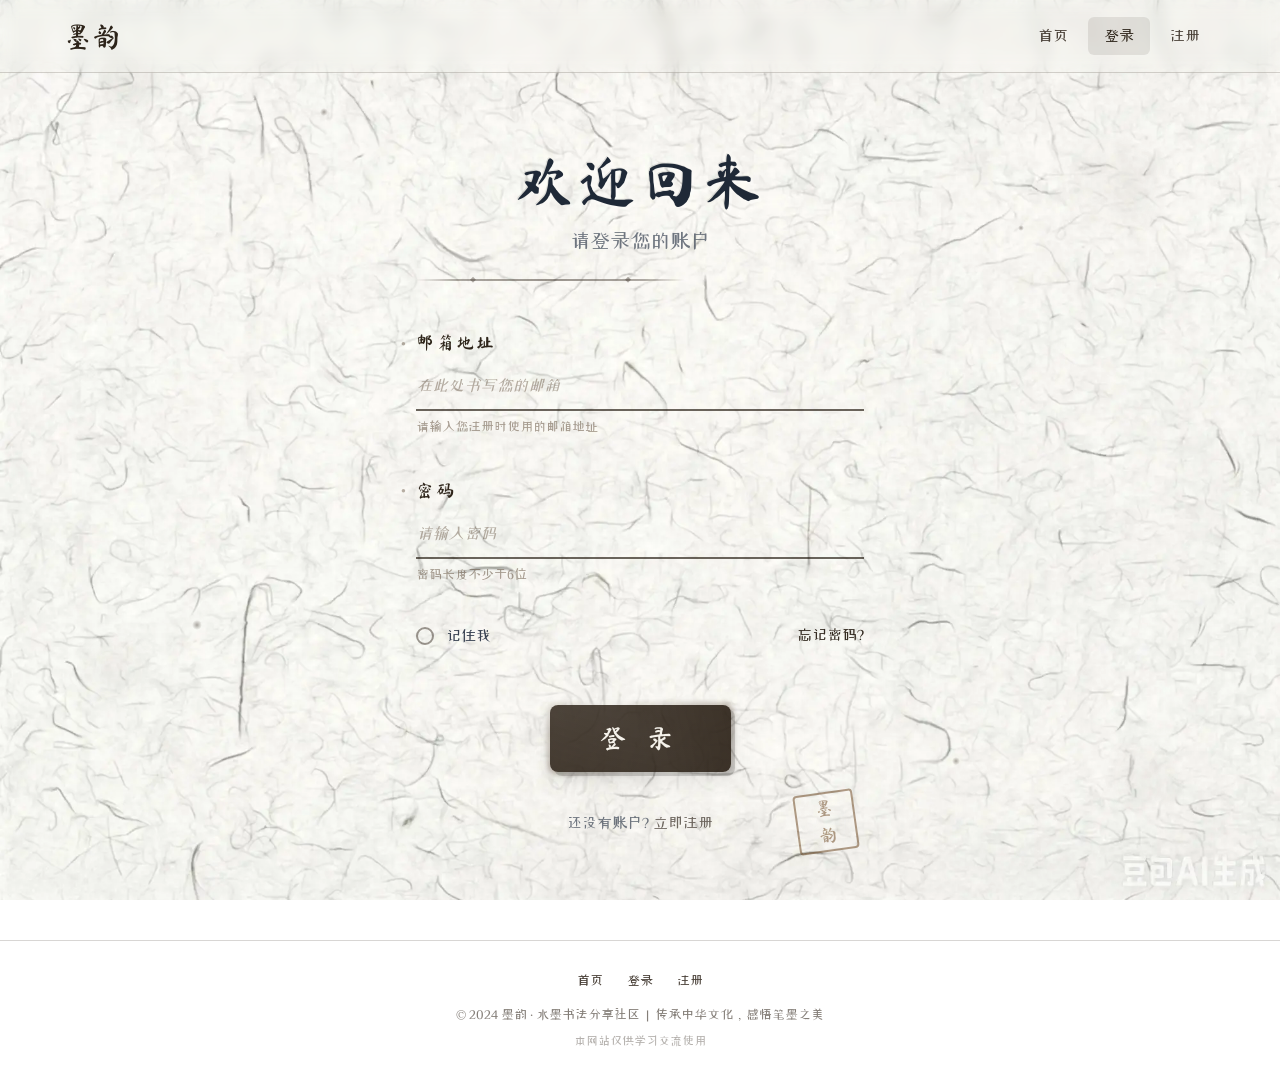
<file: index.html>
<!DOCTYPE html>
<html lang="zh-CN" data-theme="classic" data-font="medium">
<head>
    <meta charset="UTF-8">
    <meta name="viewport" content="width=device-width, initial-scale=1.0">
    <title>首页 - 墨韵 · 水墨书法分享社区</title>
    <script>if(!JSON.parse(localStorage.getItem('moyun_auth')||'{}').loggedIn){window.location.href='login.html?redirect='+encodeURIComponent(window.location.href)}</script>
    <link rel="dns-prefetch" href="//fonts.googleapis.com">
    <link rel="preconnect" href="https://fonts.googleapis.com">
    <link rel="preconnect" href="https://fonts.gstatic.com" crossorigin>
    <link rel="stylesheet" href="styles/moyun.css">
    <link href="https://fonts.googleapis.com/css2?family=Ma+Shan+Zheng&family=ZCOOL+XiaoWei&family=Noto+Serif+SC:wght@400;600&display=swap" rel="stylesheet">
    <style>
        /* ===== 轮播图样式 ===== */
        .carousel-container {
            position: relative;
            width: 100%;
            max-width: 1000px;
            margin: 0 auto 30px;
            border-radius: 12px;
            overflow: hidden;
            box-shadow: 0 8px 30px rgba(0,0,0,0.12);
            aspect-ratio: 21/9;
            background: rgba(50,40,30,0.05);
        }
        .carousel-slide {
            position: absolute;
            inset: 0;
            opacity: 0;
            transition: opacity 0.8s ease-in-out;
            background-size: cover;
            background-position: center;
        }
        .carousel-slide.active {
            opacity: 1;
        }
        .carousel-overlay {
            position: absolute;
            bottom: 0;
            left: 0;
            right: 0;
            padding: 30px 30px 25px;
            background: linear-gradient(transparent, rgba(0,0,0,0.5));
            color: rgba(255,253,245,0.95);
        }
        .carousel-overlay h3 {
            font-family: 'Ma Shan Zheng', cursive;
            font-size: 1.8rem;
            margin-bottom: 4px;
            text-shadow: 2px 2px 4px rgba(0,0,0,0.3);
        }
        .carousel-overlay p {
            font-family: 'ZCOOL XiaoWei', serif;
            font-size: 0.95rem;
            opacity: 0.85;
        }
        .carousel-dots {
            position: absolute;
            bottom: 12px;
            right: 20px;
            display: flex;
            gap: 8px;
            z-index: 10;
        }
        .carousel-dot {
            width: 10px;
            height: 10px;
            border-radius: 50%;
            background: rgba(255,253,245,0.4);
            cursor: pointer;
            transition: all 0.3s;
            border: 1px solid rgba(255,253,245,0.2);
        }
        .carousel-dot.active {
            background: rgba(255,253,245,0.9);
            transform: scale(1.2);
        }
        .carousel-btn {
            position: absolute;
            top: 50%;
            transform: translateY(-50%);
            background: rgba(255,253,245,0.15);
            backdrop-filter: blur(4px);
            border: 1px solid rgba(255,253,245,0.2);
            color: rgba(255,253,245,0.9);
            width: 44px;
            height: 44px;
            border-radius: 50%;
            cursor: pointer;
            font-size: 20px;
            display: flex;
            align-items: center;
            justify-content: center;
            transition: all 0.3s;
            z-index: 10;
        }
        .carousel-btn:hover {
            background: rgba(255,253,245,0.25);
        }
        .carousel-btn.prev { left: 16px; }
        .carousel-btn.next { right: 16px; }

        /* ===== Footer ===== */
        .site-footer {
            position: relative;
            z-index: 10;
            border-top: 1px solid var(--ink-border);
            padding: 30px 20px 20px;
            margin-top: 60px;
            text-align: center;
        }
        .site-footer p {
            font-family: 'ZCOOL XiaoWei', serif;
            font-size: 13px;
            color: var(--ink-text-muted);
            line-height: 1.8;
        }
        .site-footer .footer-links {
            display: flex;
            justify-content: center;
            gap: 24px;
            margin-bottom: 12px;
            flex-wrap: wrap;
        }
        .site-footer .footer-links a {
            font-family: 'ZCOOL XiaoWei', serif;
            font-size: 13px;
            color: var(--ink-text-secondary);
            text-decoration: none;
            transition: color 0.3s;
        }
        .site-footer .footer-links a:hover {
            color: var(--ink-text);
        }

        [data-theme="dark"] .carousel-container {
            box-shadow: 0 8px 30px rgba(0,0,0,0.3);
        }
        [data-theme="dark"] .carousel-overlay {
            background: linear-gradient(transparent, rgba(0,0,0,0.7));
        }
        [data-theme="dark"] .carousel-btn {
            background: rgba(0,0,0,0.3);
            border-color: rgba(235,225,215,0.15);
        }
        [data-theme="dark"] .carousel-btn:hover {
            background: rgba(0,0,0,0.5);
        }
        [data-theme="dark"] .site-footer {
            border-top-color: rgba(235,225,215,0.1);
        }
        [data-theme="dark"] .site-footer .footer-links a {
            color: rgba(235,225,215,0.6);
        }

        @media (max-width: 768px) {
            .carousel-container { aspect-ratio: 16/9; }
            .carousel-overlay h3 { font-size: 1.3rem; }
            .carousel-btn { width: 34px; height: 34px; font-size: 16px; }
        }
    </style>
</head>
<body>
    <div class="min-h-screen w-full relative overflow-hidden">
        <div id="background" class="parallax-bg absolute inset-0 bg-cover bg-center bg-no-repeat" style="background-image: url('public/background.webp')"></div>
        <div class="absolute inset-0 pointer-events-none overflow-hidden">
            <div class="ink-scatter scatter-brush-1"></div><div class="ink-scatter scatter-brush-2"></div>
            <div class="ink-scatter scatter-brush-3"></div><div class="ink-scatter scatter-brush-4"></div>
            <div class="ink-dot" style="top: 12%; left: 25%;"></div>
            <div class="ink-dot" style="top: 25%; right: 20%; width: 6px; height: 6px;"></div>
            <div class="ink-dot" style="bottom: 30%; left: 15%; width: 10px; height: 10px;"></div>
            <div class="ink-dot" style="bottom: 15%; right: 25%;"></div>
        </div>

        <!-- ===== 导航栏 ===== -->
        <nav class="ink-nav">
            <div class="flex items-center justify-between max-w-6xl mx-auto">
                <a href="index.html" class="ink-nav-brand">墨韵</a>
                <button class="nav-toggle" id="navToggle" onclick="toggleNav()" aria-label="菜单">
                    <span></span><span></span><span></span>
                </button>
                <div class="nav-links" id="navLinks">
                    <a href="index.html" class="ink-nav-link active">首页</a>
                    <a href="browse.html" class="ink-nav-link">浏览作品</a>
                    <a href="culture.html" class="ink-nav-link">书法文化</a>
                    <a href="create.html" class="ink-nav-link">开始创作</a>
                    <a href="profile.html" class="ink-nav-link">个人中心</a>
                    <a href="settings.html" class="ink-nav-link">设置</a>
                    <a href="login.html" class="ink-nav-link" onclick="handleLogout(event)">退出</a>
                </div>
            </div>
        </nav>

        <div class="relative z-10 pt-28 pb-12 px-6">
            <div class="max-w-6xl mx-auto">
                <!-- ===== 欢迎标题 ===== -->
                <div class="text-center mb-8 page-enter">
                    <h1 class="brush-title text-7xl text-gray-800 mb-3" id="welcomeTitle">欢迎回来，墨韵</h1>
                    <p class="text-gray-700 text-xl" style="font-family: 'ZCOOL XiaoWei', serif; opacity: 0.7;" id="welcomeSubtitle">探索千年书法之美，感受水墨文化之韵</p>
                    <div class="ink-divider mx-auto" style="width: 40%; margin-top: 30px;"></div>
                </div>

                <!-- ===== 横幅轮播图 ===== -->
                <div class="page-enter" style="animation-delay: 0.1s;">
                    <div class="carousel-container" id="carousel">
                        <div class="carousel-slide active" style="background-image: url('public/岳阳楼记.webp');">
                            <div class="carousel-overlay">
                                <h3>岳阳楼记 · 范仲淹</h3>
                                <p>"先天下之忧而忧，后天下之乐而乐"—— 行书经典名篇</p>
                            </div>
                        </div>
                        <div class="carousel-slide" style="background-image: url('public/兰亭序.webp');">
                            <div class="carousel-overlay">
                                <h3>兰亭序 · 王羲之</h3>
                                <p>"天下第一行书"—— 书圣王羲之的巅峰之作</p>
                            </div>
                        </div>
                        <div class="carousel-slide" style="background-image: url('public/九成宫醴泉铭.jpg');">
                            <div class="carousel-overlay">
                                <h3>九成宫醴泉铭 · 欧阳询</h3>
                                <p>楷书极则，唐代楷书之冠冕</p>
                            </div>
                        </div>
                        <div class="carousel-slide" style="background-image: url('public/自叙帖.webp');">
                            <div class="carousel-overlay">
                                <h3>自叙帖 · 怀素</h3>
                                <p>狂草巅峰，笔走龙蛇，气势磅礴</p>
                            </div>
                        </div>
                        <button class="carousel-btn prev" onclick="changeSlide(-1)">‹</button>
                        <button class="carousel-btn next" onclick="changeSlide(1)">›</button>
                        <div class="carousel-dots" id="carouselDots"></div>
                    </div>
                </div>

                <!-- ===== 统计数据 ===== -->
                <div class="grid grid-cols-2 md:grid-cols-4 gap-6 mb-12 page-enter" style="animation-delay: 0.2s;">
                    <div class="stat-card"><span class="stat-number" id="views">0</span><span class="stat-label">访问量</span></div>
                    <div class="stat-card"><span class="stat-number" id="followers">0</span><span class="stat-label">粉丝量</span></div>
                    <div class="stat-card"><span class="stat-number" id="likes">0</span><span class="stat-label">获赞数</span></div>
                    <div class="stat-card"><span class="stat-number" id="posts">0</span><span class="stat-label">作品数</span></div>
                </div>

                <!-- ===== 快捷操作 ===== -->
                <div class="mb-12 page-enter" style="animation-delay: 0.3s;">
                    <h2 class="brush-title text-5xl text-gray-800 mb-8">快捷操作</h2>
                    <div class="grid grid-cols-1 md:grid-cols-3 gap-8 max-w-4xl mx-auto">
                        <div class="action-card" onclick="navigateTo('browse')">
                            <div class="action-icon">📚</div><h3 class="action-title">浏览作品</h3><p class="action-desc">发现精彩书法内容</p>
                        </div>
                        <div class="action-card" onclick="navigateTo('culture')">
                            <div class="action-icon">📜</div><h3 class="action-title">书法文化</h3><p class="action-desc">了解书法历史与传承</p>
                        </div>
                        <div class="action-card" onclick="navigateTo('create')">
                            <div class="action-icon">✍️</div><h3 class="action-title">开始创作</h3><p class="action-desc">展示您的艺术才华</p>
                        </div>
                    </div>
                </div>

                <!-- ===== 最近动态 ===== -->
                <div class="list-card page-enter" style="animation-delay: 0.4s;">
                    <h2 class="brush-title text-5xl text-gray-800 mb-8">最近动态</h2>
                    <div class="space-y-2" id="activityList"></div>
                </div>
            </div>

            <!-- ===== Footer 脚注 ===== -->
            <div class="site-footer">
                <div class="footer-links">
                    <a href="index.html">首页</a>
                    <a href="browse.html">浏览作品</a>
                    <a href="culture.html">书法文化</a>
                    <a href="create.html">开始创作</a>
                    <a href="profile.html">个人中心</a>
                    <a href="settings.html">设置</a>
                </div>
                <p>© 2024 墨韵 · 水墨书法分享社区 &nbsp;|&nbsp; 传承中华文化，感悟笔墨之美</p>
                <p style="font-size: 12px; opacity: 0.6; margin-top: 4px;">本网站仅供学习交流使用</p>
            </div>
        </div>
        <div class="ink-seal">墨<br/>韵</div>
    </div>

    <script src="js/shared.js"></script>
    <script>
        (function() {
            var savedEmail = getSavedEmail();
            if (savedEmail) {
                var displayName = savedEmail.split('@')[0];
                try {
                    var users = getRegisteredUsers();
                    var found = users.filter(function(u) { return u.email === savedEmail; })[0];
                    if (found) displayName = found.username;
                } catch(e) {}
                document.getElementById('welcomeTitle').textContent = '欢迎回来，' + displayName;
            }
        })();

        function navigateTo(page) { window.location.href = page + '.html'; }

        function animateNumber(el, target, duration) {
            var start = 0, increment = target / (duration / 16);
            var timer = setInterval(function() {
                start += increment;
                if (start >= target) { el.textContent = target.toLocaleString(); clearInterval(timer); }
                else { el.textContent = Math.floor(start).toLocaleString(); }
            }, 16);
        }

        window.addEventListener('load', function() {
            var ARTWORKS_KEY = 'moyun_user_artworks';
            setTimeout(function() {
                var totalViews = 0, totalLikes = 0, totalPosts = 0;
                try {
                    var stored = localStorage.getItem(ARTWORKS_KEY);
                    if (stored) {
                        var artworks = JSON.parse(stored);
                        totalPosts = artworks.length;
                        artworks.forEach(function(a) { totalViews += parseInt(a.views) || 0; totalLikes += a.likes || 0; });
                    }
                } catch(e) {}
                var followers = Math.floor(Math.random() * 200) + 50;
                animateNumber(document.getElementById('views'), totalViews, 1500);
                animateNumber(document.getElementById('followers'), followers, 1200);
                animateNumber(document.getElementById('likes'), totalLikes, 1400);
                animateNumber(document.getElementById('posts'), totalPosts, 1000);
                // 加载动态列表
                loadActivities();
            }, 500);
        });

        function loadActivities() {
            var activities = getActivities();
            var listEl = document.getElementById('activityList');
            if (activities.length === 0) {
                listEl.innerHTML = '<div class="list-item"><div class="list-content" style="text-align:center; width:100%; padding:20px 0;"><p class="list-text" style="opacity:0.5;">暂无动态，快去浏览作品吧</p></div></div>';
                return;
            }
            var typeIcons = { publish: '✍️', like: '❤️', save: '⭐', share: '🔗' };
            listEl.innerHTML = activities.slice(0, 20).map(function(a) {
                var icon = typeIcons[a.type] || '📌';
                return '<div class="list-item"><div class="list-avatar" style="font-size:1.2rem;">' + icon + '</div><div class="list-content"><p class="list-text">' + a.title + '</p></div><p class="list-time" style="flex-shrink:0; margin-left:12px;">' + getTimeAgo(a.timestamp) + '</p></div>';
            }).join('');
        }

        // ===== 轮播图逻辑 =====
        (function() {
            var slides = document.querySelectorAll('.carousel-slide');
            var dotsContainer = document.getElementById('carouselDots');
            var currentSlide = 0;

            // 创建指示点
            for (var i = 0; i < slides.length; i++) {
                var dot = document.createElement('div');
                dot.className = 'carousel-dot' + (i === 0 ? ' active' : '');
                dot.setAttribute('data-index', i);
                dot.onclick = (function(idx) { return function() { goToSlide(idx); }; })(i);
                dotsContainer.appendChild(dot);
            }

            function goToSlide(index) {
                slides.forEach(function(s) { s.classList.remove('active'); });
                dotsContainer.querySelectorAll('.carousel-dot').forEach(function(d) { d.classList.remove('active'); });
                slides[index].classList.add('active');
                dotsContainer.children[index].classList.add('active');
                currentSlide = index;
            }

            window.changeSlide = function(direction) {
                var next = (currentSlide + direction + slides.length) % slides.length;
                goToSlide(next);
            };

            // 自动轮播
            setInterval(function() {
                var next = (currentSlide + 1) % slides.length;
                goToSlide(next);
            }, 4000);
        })();
    </script>
</body>
</html>
</file>
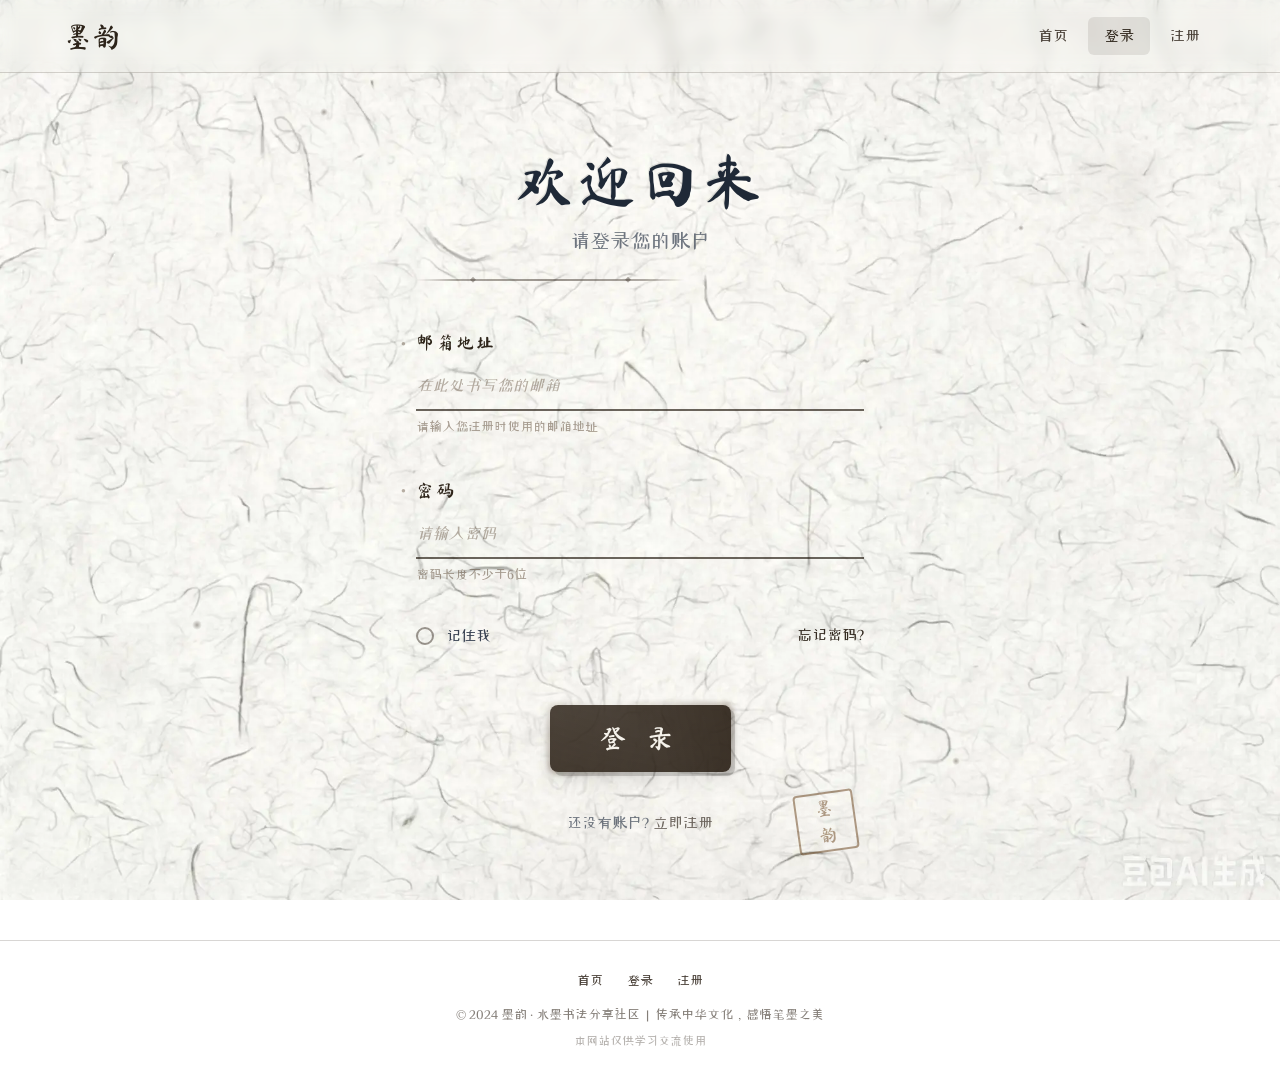
<file: artwork.html>
<!DOCTYPE html>
<html lang="zh-CN" data-theme="classic" data-font="medium">
<head>
    <meta charset="UTF-8">
    <meta name="viewport" content="width=device-width, initial-scale=1.0">
    <title>作品详情 - 墨韵</title>
    <script>if(!JSON.parse(localStorage.getItem('moyun_auth')||'{}').loggedIn){window.location.href='login.html?redirect='+encodeURIComponent(window.location.href)}</script>
    <link rel="dns-prefetch" href="//fonts.googleapis.com">
    <link rel="preconnect" href="https://fonts.googleapis.com">
    <link rel="preconnect" href="https://fonts.gstatic.com" crossorigin>
    <link rel="stylesheet" href="styles/moyun.css">
    <link href="https://fonts.googleapis.com/css2?family=Ma+Shan+Zheng&family=ZCOOL+XiaoWei&family=Noto+Serif+SC:wght@400;600&display=swap" rel="stylesheet">
</head>
<body>
    <div class="min-h-screen w-full relative overflow-hidden">
        <div id="background" class="parallax-bg absolute inset-0 bg-cover bg-center bg-no-repeat" style="background-image: url('public/background.webp')"></div>
        <div class="absolute inset-0 pointer-events-none overflow-hidden">
            <div class="ink-scatter scatter-brush-1"></div><div class="ink-scatter scatter-brush-2"></div>
            <div class="ink-scatter scatter-brush-3"></div><div class="ink-scatter scatter-brush-4"></div>
        </div>

        <nav class="ink-nav">
            <div class="flex items-center justify-between max-w-6xl mx-auto">
                <a href="index.html" class="ink-nav-brand">墨韵</a>
                <button class="nav-toggle" id="navToggle" onclick="toggleNav()" aria-label="菜单">
                    <span></span><span></span><span></span>
                </button>
                <div class="nav-links" id="navLinks">
                    <a href="index.html" class="ink-nav-link">首页</a>
                    <a href="browse.html" class="ink-nav-link">浏览作品</a>
                    <a href="culture.html" class="ink-nav-link">书法文化</a>
                    <a href="create.html" class="ink-nav-link">开始创作</a>
                    <a href="profile.html" class="ink-nav-link">个人中心</a>
                    <a href="settings.html" class="ink-nav-link">设置</a>
                    <a href="login.html" class="ink-nav-link" onclick="handleLogout(event)">退出</a>
                </div>
            </div>
        </nav>

        <div class="relative z-10 pt-28 pb-12 px-6">
            <div class="max-w-4xl mx-auto">
                <div class="mb-6 page-enter" style="display: flex; gap: 12px; flex-wrap: wrap;">
                    <button class="back-btn" onclick="window.location.href='index.html'"><span style="font-size: 20px; margin-right: 6px;">←</span>返回首页</button>
                    <button class="back-btn" onclick="window.location.href='browse.html'"><span style="font-size: 20px; margin-right: 6px;">←</span>返回作品列表</button>
                </div>

                <div class="artwork-view-container page-enter" style="animation-delay: 0.1s;">
                    <div class="text-center mb-6">
                        <img loading="lazy" id="artworkImage" src="" alt="作品图片" class="artwork-main-image" onclick="toggleZoom()">
                    </div>
                    <div class="text-center mb-4">
                        <h1 id="artworkTitle" class="brush-title text-5xl text-gray-800 mb-2">作品标题</h1>
                        <div class="flex items-center justify-center space-x-4 text-gray-700" style="font-family: 'ZCOOL XiaoWei', serif; opacity: 0.7;">
                            <span id="artworkCategory">书法类型</span><span>·</span><span id="artworkViews">0 阅读</span>
                        </div>
                    </div>
                    <div class="flex items-center justify-center space-x-3 mb-8">
                        <button class="action-btn" id="likeBtn" onclick="toggleLike()"><span style="font-size: 18px; margin-right: 6px;">❤️</span><span id="likeCount">0</span></button>
                        <button class="action-btn" id="saveBtn" onclick="toggleSave()"><span style="font-size: 18px; margin-right: 6px;">⭐</span>收藏</button>
                        <button class="action-btn" onclick="shareArtwork()"><span style="font-size: 18px; margin-right: 6px;">🔗</span>分享</button>
                    </div>
                </div>

                <!-- ===== 作品详细介绍 ===== -->
                <div id="artworkDescriptionContainer" class="page-enter" style="animation-delay: 0.15s; margin-bottom: 30px;">
                    <div class="ink-divider mx-auto"></div>
                    <h2 class="brush-title text-3xl text-gray-800 mb-4">作品介绍</h2>
                    <div id="artworkDescription" class="text-gray-700" style="font-family: 'ZCOOL XiaoWei', serif; font-size: 15px; line-height: 2; text-indent: 2em;">
                        加载中...
                    </div>
                </div>

                <div class="ink-divider mx-auto"></div>

                <div class="author-info page-enter" style="animation-delay: 0.2s;">
                    <div class="author-avatar" id="authorAvatar">范</div>
                    <div class="flex-1">
                        <h3 class="brush-title text-2xl text-gray-800" id="authorName">作者</h3>
                        <p class="text-gray-700" style="font-family: 'ZCOOL XiaoWei', serif; font-size: 14px; opacity: 0.7;" id="authorDesc">简介</p>
                    </div>
                    <button class="follow-btn" id="followBtn" onclick="toggleFollow()">关注</button>
                </div>

                <div class="ink-divider mx-auto"></div>

                <div class="comment-section page-enter" style="animation-delay: 0.3s;">
                    <h2 class="brush-title text-3xl text-gray-800 mb-6">评论</h2>
                    <div class="comment-input-wrapper mb-8">
                        <textarea class="comment-input" id="commentInput" placeholder="写下您的评论..." rows="1"></textarea>
                        <button class="send-btn" onclick="submitComment()"><span style="font-size: 16px;">✉️</span></button>
                    </div>
                    <div id="commentList"></div>
                </div>

                <!-- ===== 分享弹窗 ===== -->
                <div class="share-modal-overlay" id="shareModal" onclick="closeShareModal()">
                    <div class="share-modal" onclick="event.stopPropagation()">
                        <button class="share-modal-close" onclick="closeShareModal()">✕</button>
                        <h3 class="brush-title text-3xl text-gray-800 mb-4 text-center">分享作品</h3>

                        <div class="share-platforms">
                            <div class="share-platform" onclick="shareToQQ()">
                                <svg viewBox="0 0 24 24" fill="none" class="share-icon qq-icon"><path d="M12 2C8.5 2 5.5 4 4.5 7.5c-.5 2-.3 4 .5 5.5-.3 1-.8 2-1.5 2.5 0 0 1 .5 2 1 1 .5 2.5 1 4 1s3-.5 4-1c1-.5 2-1 2-1-.7-.5-1.2-1.5-1.5-2.5.8-1.5 1-3.5.5-5.5C18.5 4 15.5 2 12 2z" fill="#07B53B"/><path d="M8 10c-.6 0-1-.4-1-1s.4-1 1-1 1 .4 1 1-.4 1-1 1zm8 0c-.6 0-1-.4-1-1s.4-1 1-1 1 .4 1 1-.4 1-1 1zm-8 3s2 1 4 1 4-1 4-1v4c-1.5 0-4 .5-4 .5s-2.5-.5-4-.5v-4z" fill="#fff"/><circle cx="12" cy="18" r="2" fill="#07B53B"/></svg>
                                <span>QQ</span>
                            </div>
                            <div class="share-platform" onclick="shareToWeChat()">
                                <svg viewBox="0 0 24 24" fill="none" class="share-icon wechat-icon"><path d="M8.5 11C8.5 8.5 10.5 6.5 13 6.5c2.5 0 4.5 2 4.5 4.5s-2 4.5-4.5 4.5c-.5 0-1-.1-1.5-.2L9 17l.5-2c-1-.8-1.5-1.9-1.5-3.1l.5-.9z" fill="#07C160"/><circle cx="13" cy="11" r="1" fill="#fff"/><circle cx="10" cy="11" r="1" fill="#fff"/><path d="M17.5 12c0-2.5-2-4.5-4.5-4.5S8.5 9.5 8.5 12c0 .5.1 1 .3 1.5l-.8.3.5-1.5c-.5-.5-.9-1.1-1.1-1.9.3-.2.6-.4.6-.4l-1.5-1s.8 1.5.5 2.5c1 .5 2 .8 3 .8h.3c.3.9 1 1.7 1.8 2.2l-.5 1.7 2-1c.5.1 1 .1 1.5.1 1.7 0 3.2-.7 4.2-1.8.3.2.6.4.8.4.5-1 .3-2.2-.3-3 .5.2 1 .5 1.2.8.1-.3.2-.6.2-.9z" fill="#07C160" opacity="0.7"/></svg>
                                <span>微信</span>
                            </div>
                            <div class="share-platform" onclick="shareToGmail()">
                                <svg viewBox="0 0 24 24" fill="none" class="share-icon gmail-icon"><path d="M2 6c0-1.1.9-2 2-2h16c1.1 0 2 .9 2 2v12c0 1.1-.9 2-2 2H4c-1.1 0-2-.9-2-2V6z" fill="#EA4335"/><path d="M22 6l-10 7L2 6" fill="#fff"/><path d="M2 6v12l8-5.5L2 6z" fill="#C5221F"/><path d="M22 6v12l-8-5.5L22 6z" fill="#fff" opacity="0.9"/></svg>
                                <span>Gmail</span>
                            </div>
                        </div>

                        <div class="ink-divider" style="margin: 0 0 16px 0;"></div>

                        <p class="text-gray-700 text-center mb-3" style="font-family: 'ZCOOL XiaoWei', serif; font-size: 13px; opacity: 0.6;">或复制链接</p>
                        <div class="share-link-wrapper">
                            <input type="text" class="share-link-input" id="shareLinkInput" onclick="this.select(); this.setSelectionRange(0, 99999);">
                            <button class="share-copy-btn" onclick="copyShareLink()">复制链接</button>
                        </div>
                        <p id="shareHint" style="display: none; font-family: 'ZCOOL XiaoWei', serif; font-size: 13px; color: var(--ink-danger); margin-top: 10px; text-align: center;"></p>
                    </div>
                </div>

                <!-- ===== 返回首页 ===== -->
                <div class="text-center mt-8 page-enter" style="animation-delay: 0.35s;">
                    <div class="ink-divider mx-auto" style="width: 40%;"></div>
                    <a href="index.html" class="back-btn" style="display: inline-flex; align-items: center; margin-top: 20px; font-size: 16px;"><span style="font-size: 20px; margin-right: 6px;">←</span>返回首页</a>
                </div>
            </div>
        </div>
        <div class="ink-seal">墨<br/>韵</div>

    <!-- ===== Footer ===== -->
    <div class="site-footer" style="position: relative; z-index: 10; border-top: 1px solid var(--ink-border); padding: 30px 20px 20px; margin-top: 60px; text-align: center;">
        <div class="footer-links" style="display: flex; justify-content: center; gap: 24px; margin-bottom: 12px; flex-wrap: wrap;">
            <a href="index.html" style="font-family: 'ZCOOL XiaoWei', serif; font-size: 13px; color: var(--ink-text-secondary); text-decoration: none;">首页</a>
            <a href="browse.html" style="font-family: 'ZCOOL XiaoWei', serif; font-size: 13px; color: var(--ink-text-secondary); text-decoration: none;">浏览作品</a>
            <a href="culture.html" style="font-family: 'ZCOOL XiaoWei', serif; font-size: 13px; color: var(--ink-text-secondary); text-decoration: none;">书法文化</a>
            <a href="create.html" style="font-family: 'ZCOOL XiaoWei', serif; font-size: 13px; color: var(--ink-text-secondary); text-decoration: none;">开始创作</a>
            <a href="profile.html" style="font-family: 'ZCOOL XiaoWei', serif; font-size: 13px; color: var(--ink-text-secondary); text-decoration: none;">个人中心</a>
            <a href="settings.html" style="font-family: 'ZCOOL XiaoWei', serif; font-size: 13px; color: var(--ink-text-secondary); text-decoration: none;">设置</a>
        </div>
        <p style="font-family: 'ZCOOL XiaoWei', serif; font-size: 13px; color: var(--ink-text-muted); line-height: 1.8;">© 2024 墨韵 · 水墨书法分享社区 &nbsp;|&nbsp; 传承中华文化，感悟笔墨之美</p>
        <p style="font-family: 'ZCOOL XiaoWei', serif; font-size: 12px; color: var(--ink-text-muted); opacity: 0.6; margin-top: 4px;">本网站仅供学习交流使用</p>
    </div>
    </div>

    <script src="js/shared.js"></script>
    <script>
        var artworkDescriptions = {
            '岳阳楼记': '《岳阳楼记》是北宋文学家范仲淹的千古名篇，作于宋仁宗庆历六年（1046年）。全文通过描绘洞庭湖的壮丽景色，抒发了作者"不以物喜，不以己悲"的豁达胸怀和"先天下之忧而忧，后天下之乐而乐"的崇高理想。此作以行书书写，笔意流畅自然，墨色浓淡相宜，布局疏密有致，行气贯通，字里行间流露出深厚的文人气质。整幅作品气势恢宏而不失细腻，兼具思想深度与艺术魅力，堪称书法与文学完美结合的典范。',
            '兰亭序': '《兰亭序》是东晋书法家王羲之的巅峰之作，被公认为"天下第一行书"。永和九年（353年）三月三日，王羲之与谢安等四十一位名士在会稽山阴的兰亭举行修禊集会，众人饮酒赋诗，王羲之为诗集作序。此帖笔法变化丰富，藏露含蓄，刚柔相济，被誉为"飘若浮云，矫若惊龙"。全篇二十八行、三百二十四字，字字精妙，其中二十多个"之"字各具姿态、无一雷同，展现了行书艺术的最高境界。',
            '祭侄文稿': '《祭侄文稿》是唐代书法家颜真卿为追祭在安史之乱中殉国的侄子颜季明而作的祭文草稿，被后世誉为"天下第二行书"。此稿写于唐乾元元年（758年），颜真卿在极度悲愤中奋笔疾书，笔墨随情绪起伏跌宕，圈点涂改随处可见，却更显真挚感人。全篇笔势雄强豪放，墨色淋漓酣畅，情感的起伏直接影响着线条的轻重缓急。特别是写到"魂而有知"等句时，笔触愈发激荡奔放，将书法作为情感表达载体的功能发挥到了极致。',
            '九成宫醴泉铭': '《九成宫醴泉铭》是唐代书法家欧阳询的代表作，被誉为"楷书极则"。此碑刻于唐贞观六年（632年），记载了唐太宗李世民在九成宫发现醴泉的故事。欧阳询的楷书结体险峻严谨、法度森严，笔画刚劲有力、转折分明，结构上疏密得当、收放自如。此碑是欧体楷书的典范之作，对后世楷书发展影响深远，至今仍被习书者奉为必临法帖。其艺术特色是平正中见险绝，规矩中寓变化。',
            '自叙帖': '《自叙帖》是唐代草书大家怀素的代表作，被誉为"狂草巅峰之作"。此帖为怀素自述生平及学书经历的长篇草书作品，写于唐大历十二年（777年）。怀素的草书笔势连绵环绕、气势磅礴，运笔如龙蛇飞舞，线条奔放不羁。全篇布局大开大合，字与字之间常常连绵不断，形成一气呵成的整体气势。此帖充分展现了草书艺术"奔蛇走虺势入座，骤雨旋风声满堂"的独特魅力，被赞为"草书天下称独步"。',
            '张迁碑': '《张迁碑》是东汉时期的隶书名品，全称《汉故谷城长张君表颂》，立于东汉中平三年（186年）。此碑结体方正茂密，用笔遒劲有力，笔画以方笔为主，蚕头雁尾、一波三折的隶书特征十分鲜明。张迁碑的字体在规整中见灵动，古朴中显雄强，体现了汉代隶书的成熟风貌和雄浑气度。其章法布局疏朗匀称，字距宽绰而行距紧密，形成独特的视觉效果，是学习隶书的重要范本。'
        };

        var artworks = {
            '岳阳楼记': { image: 'public/岳阳楼记.webp', title: '岳阳楼记', category: '行书', views: '12,580', likes: 2341, author: { name: '范仲淹', avatar: '范', desc: '北宋文学家、政治家', following: false }, description: artworkDescriptions['岳阳楼记'] },
            '兰亭序': { image: 'public/兰亭序.webp', title: '兰亭序', category: '行书', views: '15,234', likes: 3567, author: { name: '王羲之', avatar: '王', desc: '书圣，东晋书法家', following: true }, description: artworkDescriptions['兰亭序'] },
            '祭侄文稿': { image: 'public/祭侄文稿.webp', title: '祭侄文稿', category: '行书', views: '10,892', likes: 1876, author: { name: '颜真卿', avatar: '颜', desc: '唐代著名书法家', following: false }, description: artworkDescriptions['祭侄文稿'] },
            '九成宫醴泉铭': { image: 'public/九成宫醴泉铭.jpg', title: '九成宫醴泉铭', category: '楷书', views: '9,456', likes: 1543, author: { name: '欧阳询', avatar: '欧', desc: '唐代书法家，楷书四大家之一', following: true }, description: artworkDescriptions['九成宫醴泉铭'] },
            '自叙帖': { image: 'public/自叙帖.webp', title: '自叙帖', category: '草书', views: '11,203', likes: 2109, author: { name: '怀素', avatar: '怀', desc: '唐代草书大家', following: false }, description: artworkDescriptions['自叙帖'] },
            '张迁碑': { image: 'public/张迁碑.webp', title: '张迁碑', category: '隶书', views: '8,764', likes: 1234, author: { name: '佚名', avatar: '佚', desc: '东汉佚名书法家', following: false }, description: artworkDescriptions['张迁碑'] }
        };

        var currentArtwork = null;
        var isLiked = false;
        var isSaved = false;
        var commentIdCounter = 4;
        var STORAGE_KEY_PREFIX = 'moyun_comments_';
        var USER_ARTWORKS_STORAGE_KEY = 'moyun_user_artworks';
        var SAVED_ARTWORKS_KEY = 'moyun_saved_artworks';
        var currentArtworkId = null;
        var isUserArtwork = false;
        var comments = [];

        var defaultComments = [
            { id: 1, author: '墨友', avatar: '墨', content: '笔法精妙，结构严谨，真乃佳作！', time: '2天前', likes: 32, isLiked: false, isOwner: false, subComments: [{ id: 11, author: '书法爱好者', avatar: '爱', content: '同意！这幅字确实很有韵味。', time: '1天前', likes: 5, isLiked: false, isOwner: false }] },
            { id: 2, author: '书道爱好者', avatar: '书', content: '墨色浓淡相宜，气韵生动。学习了！', time: '5天前', likes: 18, isLiked: false, isOwner: false, subComments: [] },
            { id: 3, author: '我', avatar: '我', content: '这幅作品太好看了！临摹了好几遍。', time: '1周前', likes: 45, isLiked: false, isOwner: true, subComments: [] }
        ];

        function getStorageKey() { return STORAGE_KEY_PREFIX + (currentArtwork ? currentArtwork.title : 'default'); }

        function saveCommentsToStorage() {
            try { localStorage.setItem(getStorageKey(), JSON.stringify({ comments: comments, commentIdCounter: commentIdCounter })); } catch(e) {}
        }

        function loadCommentsFromStorage() {
            try {
                var stored = localStorage.getItem(getStorageKey());
                if (stored) { var data = JSON.parse(stored); comments = data.comments || defaultComments; commentIdCounter = data.commentIdCounter || 4; }
                else { comments = JSON.parse(JSON.stringify(defaultComments)); commentIdCounter = 4; }
            } catch(e) { comments = JSON.parse(JSON.stringify(defaultComments)); commentIdCounter = 4; }
        }

        function goBack() { window.location.href = 'browse.html'; }

        function initPage() {
            var urlParams = new URLSearchParams(window.location.search);
            var artworkTitle = urlParams.get('title');
            var userArtworkId = urlParams.get('userArtwork');
            if (userArtworkId) { loadUserArtwork(parseInt(userArtworkId)); }
            else {
                currentArtwork = artworks[artworkTitle || '岳阳楼记'] || artworks['岳阳楼记'];
                currentArtworkId = artworkTitle || '岳阳楼记'; isUserArtwork = false;
                loadUserInteractionState(); setArtworkInfo(currentArtwork);
                loadCommentsFromStorage(); renderComments();
            }
        }

        function loadUserArtwork(artworkId) {
            try {
                var stored = localStorage.getItem(USER_ARTWORKS_STORAGE_KEY);
                if (stored) {
                    var userArtworks = JSON.parse(stored);
                    var artwork = userArtworks.filter(function(a) { return a.id === artworkId; })[0];
                    if (artwork) {
                        currentArtworkId = artwork.id; isUserArtwork = true;
                        currentArtwork = { image: artwork.image, title: artwork.title, category: artwork.category, views: artwork.views, likes: artwork.likes || 0, description: artwork.description || '', author: { name: artwork.author, avatar: artwork.avatar, desc: '墨韵社区创作者', following: false } };
                        loadUserInteractionState(); setArtworkInfo(currentArtwork);
                        loadCommentsFromStorage(); renderComments(); return;
                    }
                }
                showToast('作品不存在或已被删除', 2000);
                window.location.href = 'browse.html';
            } catch(e) { showToast('加载作品失败', 2000); window.location.href = 'browse.html'; }
        }

        function loadUserInteractionState() {
            isLiked = localStorage.getItem('moyun_liked_' + currentArtworkId) === 'true';
            var savedList = JSON.parse(localStorage.getItem(SAVED_ARTWORKS_KEY) || '[]');
            isSaved = savedList.indexOf(currentArtworkId) !== -1;
        }

        function saveLikeState() { localStorage.setItem('moyun_liked_' + currentArtworkId, isLiked.toString()); }

        function saveSaveState() {
            var savedList = JSON.parse(localStorage.getItem(SAVED_ARTWORKS_KEY) || '[]');
            var idx = savedList.indexOf(currentArtworkId);
            if (isSaved && idx === -1) savedList.push(currentArtworkId);
            else if (!isSaved && idx !== -1) savedList.splice(idx, 1);
            localStorage.setItem(SAVED_ARTWORKS_KEY, JSON.stringify(savedList));
        }

        function setArtworkInfo(artwork) {
            document.getElementById('artworkImage').src = artwork.image;
            document.getElementById('artworkTitle').textContent = artwork.title;
            document.getElementById('artworkCategory').textContent = artwork.category;
            document.getElementById('artworkViews').textContent = artwork.views + ' 阅读';
            document.getElementById('likeCount').textContent = artwork.likes;
            var descEl = document.getElementById('artworkDescription');
            if (artwork.description) {
                descEl.textContent = artwork.description;
            } else {
                descEl.textContent = '这幅作品展现了独特的书法艺术魅力，笔法精妙、气韵生动，是作者艺术造诣的集中体现。';
            }
            document.getElementById('authorName').textContent = artwork.author.name;
            document.getElementById('authorAvatar').textContent = artwork.author.avatar;
            document.getElementById('authorDesc').textContent = artwork.author.desc;
            if (artwork.author.following) { document.getElementById('followBtn').classList.add('following'); document.getElementById('followBtn').textContent = '已关注'; }
            var likeBtn = document.getElementById('likeBtn');
            if (isLiked) likeBtn.classList.add('liked'); else likeBtn.classList.remove('liked');
            var saveBtn = document.getElementById('saveBtn');
            if (isSaved) { saveBtn.classList.add('saved'); saveBtn.innerHTML = '<span style="font-size: 18px; margin-right: 6px;">⭐</span>已收藏'; }
            else { saveBtn.classList.remove('saved'); saveBtn.innerHTML = '<span style="font-size: 18px; margin-right: 6px;">⭐</span>收藏'; }
        }

        function toggleLike() {
            isLiked = !isLiked;
            var btn = document.getElementById('likeBtn'), count = document.getElementById('likeCount');
            if (isLiked) { btn.classList.add('liked'); count.textContent = currentArtwork.likes + 1; currentArtwork.likes++;
                if (isUserArtwork) addActivity('like', '赞了你的作品《' + currentArtwork.title + '》'); }
            else { btn.classList.remove('liked'); count.textContent = currentArtwork.likes; currentArtwork.likes--; }
            if (isUserArtwork) { saveLikeState(); saveUserArtworkLikes(); }
        }

        function saveUserArtworkLikes() {
            try {
                var stored = localStorage.getItem(USER_ARTWORKS_STORAGE_KEY);
                if (stored) {
                    var userArtworks = JSON.parse(stored);
                    var idx = -1;
                    for (var i = 0; i < userArtworks.length; i++) { if (userArtworks[i].id === currentArtworkId) { idx = i; break; } }
                    if (idx !== -1) { userArtworks[idx].likes = currentArtwork.likes; localStorage.setItem(USER_ARTWORKS_STORAGE_KEY, JSON.stringify(userArtworks)); }
                }
            } catch(e) {}
        }

        function toggleSave() { isSaved = !isSaved; var btn = document.getElementById('saveBtn');
            if (isSaved) { btn.classList.add('saved'); btn.innerHTML = '<span style="font-size: 18px; margin-right: 6px;">⭐</span>已收藏';
                if (isUserArtwork) addActivity('save', '收藏了你的作品《' + currentArtwork.title + '》'); }
            else { btn.classList.remove('saved'); btn.innerHTML = '<span style="font-size: 18px; margin-right: 6px;">⭐</span>收藏'; }
            saveSaveState(); }

        function toggleFollow() { var btn = document.getElementById('followBtn');
            if (btn.classList.contains('following')) { btn.classList.remove('following'); btn.textContent = '关注'; }
            else { btn.classList.add('following'); btn.textContent = '已关注'; } }

        function shareArtwork() {
            try {
                if (typeof navigator.share === 'function') {
                    navigator.share({ title: currentArtwork.title, text: '我在墨韵发现了一幅很棒的书法作品：' + currentArtwork.title, url: window.location.href }).then(function() {
                        if (isUserArtwork) addActivity('share', '分享了你的作品《' + currentArtwork.title + '》');
                    }).catch(function() {});
                    return;
                }
            } catch(e) {}
            showShareModal();
        }

        function shareToQQ() {
            if (isUserArtwork) addActivity('share', '分享了你的作品《' + currentArtwork.title + '》');
            var url = encodeURIComponent(window.location.href);
            var title = encodeURIComponent(currentArtwork.title + ' - 墨韵书法');
            var desc = encodeURIComponent('我在墨韵发现了一幅很棒的书法作品：' + currentArtwork.title);
            try {
                var win = window.open('https://connect.qq.com/widget/shareqq/index.html?title=' + title + '&url=' + url + '&desc=' + desc + '&summary=' + desc, '_blank', 'width=700,height=600');
                if (!win || win.closed) {
                    copyLinkOnly('链接已复制，打开QQ粘贴分享给好友');
                }
            } catch(e) {
                copyLinkOnly('链接已复制，打开QQ粘贴分享给好友');
            }
        }

        function shareToWeChat() {
            if (isUserArtwork) addActivity('share', '分享了你的作品《' + currentArtwork.title + '》');
            copyLinkOnly('链接已复制，打开微信粘贴分享给好友');
        }

        function shareToGmail() {
            if (isUserArtwork) addActivity('share', '分享了你的作品《' + currentArtwork.title + '》');
            var url = encodeURIComponent(window.location.href);
            var subject = encodeURIComponent(currentArtwork.title + ' - 墨韵书法作品');
            var body = encodeURIComponent('我在墨韵发现了一幅很棒的书法作品：' + currentArtwork.title + '\n\n' + window.location.href);
            try {
                var win = window.open('https://mail.google.com/mail/?view=cm&fs=1&to=&su=' + subject + '&body=' + body, '_blank');
                if (!win || win.closed) {
                    copyLinkOnly('链接已复制，打开Gmail粘贴发送');
                }
            } catch(e) {
                copyLinkOnly('链接已复制，打开Gmail粘贴发送');
            }
        }

        function copyLinkOnly(msg) {
            var input = document.getElementById('shareLinkInput');
            input.value = window.location.href;
            input.select();
            input.setSelectionRange(0, 99999);
            // 尝试复制，无论成功失败都提示
            if (navigator.clipboard && navigator.clipboard.writeText) {
                navigator.clipboard.writeText(input.value).catch(function() {
                    try { document.execCommand('copy'); } catch(e) {}
                });
            } else {
                try { document.execCommand('copy'); } catch(e) {}
            }
            showToast(msg || '链接已复制', 3000);
            closeShareModal();
        }

        function showShareModal() {
            var modal = document.getElementById('shareModal');
            var linkInput = document.getElementById('shareLinkInput');
            var hint = document.getElementById('shareHint');
            if (!modal || !linkInput) return;
            linkInput.value = window.location.href;
            linkInput.select();
            linkInput.setSelectionRange(0, 99999);
            // 检测是否为 file:// 协议
            if (window.location.protocol === 'file:') {
                if (hint) { hint.textContent = '提示：部分浏览器在本地文件下限制自动复制，请手动 Ctrl+C 复制'; hint.style.display = 'block'; }
            } else {
                if (hint) hint.style.display = 'none';
            }
            modal.classList.add('show');
            // 弹出后自动聚焦让用户可以直接 Ctrl+C
            setTimeout(function() { linkInput.focus(); linkInput.select(); }, 100);
        }

        function closeShareModal() {
            document.getElementById('shareModal').classList.remove('show');
        }

        function copyShareLink() {
            var input = document.getElementById('shareLinkInput');
            input.select();
            input.setSelectionRange(0, 99999);
            // 优先使用现代 Clipboard API
            if (navigator.clipboard && navigator.clipboard.writeText) {
                navigator.clipboard.writeText(input.value).then(function() {
                    showToast('链接已复制！', 2000);
                    closeShareModal();
                }).catch(function() {
                    // Clipboard API 失败，尝试传统方式
                    copyFallback(input);
                });
            } else {
                copyFallback(input);
            }
        }

        function copyFallback(input) {
            try {
                var success = document.execCommand('copy');
                if (success) {
                    showToast('链接已复制！', 2000);
                    closeShareModal();
                } else {
                    showManualCopyHint();
                }
            } catch(e) {
                showManualCopyHint();
            }
        }

        function showManualCopyHint() {
            showToast('请按 Ctrl+C 手动复制链接', 3000);
            document.getElementById('shareLinkInput').focus();
            document.getElementById('shareLinkInput').select();
        }

        function toggleZoom() { var img = document.getElementById('artworkImage');
            if (img.style.cursor === 'zoom-out') { img.style.cursor = 'zoom-in'; img.style.maxHeight = '70vh'; img.style.maxWidth = '100%'; }
            else { img.style.cursor = 'zoom-out'; img.style.maxHeight = 'none'; img.style.maxWidth = 'none'; } }

        function renderComments() { document.getElementById('commentList').innerHTML = comments.map(renderSingleComment).join(''); }

        function renderSingleComment(comment) {
            var subHtml = '';
            if (comment.subComments && comment.subComments.length > 0) {
                subHtml = comment.subComments.map(function(sc) {
                    return '<div class="sub-comment"><div class="flex items-start"><div style="width: 32px; height: 32px; border-radius: 50%; background: rgba(50,40,30,0.12); display: flex; align-items: center; justify-content: center; font-family: \'Ma Shan Zheng\', cursive; font-size: 1rem; color: rgba(50,40,30,0.7); margin-right: 10px;">' + sc.avatar + '</div><div class="flex-1"><div class="flex items-center justify-between mb-1"><span style="font-family: \'Ma Shan Zheng\', cursive; font-size: 1rem; color: rgba(50,40,30,0.9);">' + sc.author + '</span><span class="comment-meta">' + sc.time + '</span></div><p style="font-family: \'ZCOOL XiaoWei\', serif; font-size: 13px; color: rgba(50,40,30,0.8); line-height: 1.6;" id="subCommentContent-' + sc.id + '">' + sc.content + '</p><div class="flex items-center space-x-3 mt-1"><button class="comment-action-btn' + (sc.isLiked ? ' liked' : '') + '" onclick="toggleSubCommentLike(' + comment.id + ',' + sc.id + ')">❤️ ' + sc.likes + '</button><button class="comment-action-btn" onclick="startReplyToComment(' + comment.id + ',\'' + sc.author + '\')">回复</button>' + (sc.isOwner ? '<button class="comment-action-btn" onclick="editSubComment(' + comment.id + ',' + sc.id + ')">编辑</button><button class="comment-action-btn" onclick="deleteSubComment(' + comment.id + ',' + sc.id + ')">删除</button>' : '') + '</div></div></div></div>';
                }).join('');
            }
            return '<div class="comment-item" id="comment-' + comment.id + '"><div class="flex items-start"><div style="width: 40px; height: 40px; border-radius: 50%; background: rgba(50,40,30,0.12); display: flex; align-items: center; justify-content: center; font-family: \'Ma Shan Zheng\', cursive; font-size: 1.2rem; color: rgba(50,40,30,0.7); margin-right: 12px;">' + comment.avatar + '</div><div class="flex-1"><div class="flex items-center justify-between mb-2"><span style="font-family: \'Ma Shan Zheng\', cursive; font-size: 1.1rem; color: rgba(50,40,30,0.9);">' + comment.author + '</span><span class="comment-meta">' + comment.time + '</span></div><div id="commentContentWrapper-' + comment.id + '"><p style="font-family: \'ZCOOL XiaoWei\', serif; font-size: 14px; color: rgba(50,40,30,0.8); line-height: 1.8;" id="commentContent-' + comment.id + '">' + comment.content + '</p></div><div class="flex items-center space-x-4 mt-2"><button class="comment-action-btn' + (comment.isLiked ? ' liked' : '') + '" onclick="toggleCommentLike(' + comment.id + ')">❤️ ' + comment.likes + '</button><button class="comment-action-btn" onclick="startReplyToComment(' + comment.id + ',\'' + comment.author + '\')">回复</button>' + (comment.isOwner ? '<button class="comment-action-btn" onclick="editComment(' + comment.id + ')">编辑</button><button class="comment-action-btn" onclick="deleteComment(' + comment.id + ')">删除</button>' : '') + '</div><div class="reply-input-wrapper" id="replyInputWrapper-' + comment.id + '"><div class="flex items-end gap-2"><textarea class="reply-input" id="replyInput-' + comment.id + '" placeholder="回复 ' + comment.author + '..." rows="1"></textarea><button class="send-btn" onclick="submitReply(' + comment.id + ')"><span style="font-size: 14px;">✉️</span></button></div></div>' + subHtml + '</div></div></div>';
        }

        function submitComment() { var input = document.getElementById('commentInput'); var content = input.value.trim(); if (!content) { showToast('请输入评论内容', 2000); return; }
            comments.unshift({ id: commentIdCounter++, author: '我', avatar: '我', content: content, time: '刚刚', likes: 0, isLiked: false, isOwner: true, subComments: [] });
            input.value = ''; saveCommentsToStorage(); renderComments(); }

        function toggleCommentLike(commentId) { var c = null; for (var i = 0; i < comments.length; i++) { if (comments[i].id === commentId) { c = comments[i]; break; } }
            if (c) { c.isLiked = !c.isLiked; c.likes += c.isLiked ? 1 : -1; saveCommentsToStorage(); renderComments(); } }

        function toggleSubCommentLike(commentId, subCommentId) { var c = null; for (var i = 0; i < comments.length; i++) { if (comments[i].id === commentId) { c = comments[i]; break; } }
            if (c && c.subComments) { var sc = null; for (var j = 0; j < c.subComments.length; j++) { if (c.subComments[j].id === subCommentId) { sc = c.subComments[j]; break; } }
                if (sc) { sc.isLiked = !sc.isLiked; sc.likes += sc.isLiked ? 1 : -1; saveCommentsToStorage(); renderComments(); } } }

        function deleteComment(commentId) { if (confirm('确定要删除这条评论吗？')) { comments = comments.filter(function(c) { return c.id !== commentId; }); saveCommentsToStorage(); renderComments(); } }

        function deleteSubComment(commentId, subCommentId) { if (confirm('确定要删除这条回复吗？')) { var c = null; for (var i = 0; i < comments.length; i++) { if (comments[i].id === commentId) { c = comments[i]; break; } }
            if (c && c.subComments) { c.subComments = c.subComments.filter(function(sc) { return sc.id !== subCommentId; }); saveCommentsToStorage(); renderComments(); } } }

        function editComment(commentId) { var c = null; for (var i = 0; i < comments.length; i++) { if (comments[i].id === commentId) { c = comments[i]; break; } }
            if (!c) return; document.getElementById('commentContentWrapper-' + commentId).innerHTML = '<textarea class="edit-input" id="editInput-' + commentId + '" rows="3">' + c.content + '</textarea><div class="flex items-center gap-2 mt-2"><button class="action-btn" style="padding: 6px 16px; font-size: 12px;" onclick="saveEditComment(' + commentId + ')">保存</button><button class="action-btn" style="padding: 6px 16px; font-size: 12px;" onclick="cancelEditComment(' + commentId + ')">取消</button></div>'; }

        function cancelEditComment(commentId) { renderComments(); }

        function saveEditComment(commentId) { var ei = document.getElementById('editInput-' + commentId); var nc = ei.value.trim(); if (!nc) { showToast('评论内容不能为空', 2000); return; }
            var c = null; for (var i = 0; i < comments.length; i++) { if (comments[i].id === commentId) { c = comments[i]; break; } }
            if (c) { c.content = nc; saveCommentsToStorage(); renderComments(); } }

        function editSubComment(commentId, subCommentId) { renderComments(); setTimeout(function() { var ce = document.getElementById('subCommentContent-' + subCommentId); if (ce) { var p = ce.parentElement; var c = null; for (var i = 0; i < comments.length; i++) { if (comments[i].id === commentId) { c = comments[i]; break; } }
            if (c && c.subComments) { var sc = null; for (var j = 0; j < c.subComments.length; j++) { if (c.subComments[j].id === subCommentId) { sc = c.subComments[j]; break; } }
                if (sc) { p.innerHTML = '<textarea class="edit-input" id="editSubInput-' + subCommentId + '" rows="2">' + sc.content + '</textarea><div class="flex items-center gap-2 mt-2"><button class="comment-action-btn" onclick="saveEditSubComment(' + commentId + ',' + subCommentId + ')">保存</button><button class="comment-action-btn" onclick="renderComments()">取消</button></div>'; } } } }, 10); }

        function saveEditSubComment(commentId, subCommentId) { var ei = document.getElementById('editSubInput-' + subCommentId); var nc = ei.value.trim(); if (!nc) { showToast('回复内容不能为空', 2000); return; }
            var c = null; for (var i = 0; i < comments.length; i++) { if (comments[i].id === commentId) { c = comments[i]; break; } }
            if (c && c.subComments) { var sc = null; for (var j = 0; j < c.subComments.length; j++) { if (c.subComments[j].id === subCommentId) { sc = c.subComments[j]; break; } }
                if (sc) { sc.content = nc; saveCommentsToStorage(); renderComments(); } } }

        function startReplyToComment(commentId, authorName) { document.querySelectorAll('.reply-input-wrapper').forEach(function(w) { w.classList.remove('show'); });
            var rw = document.getElementById('replyInputWrapper-' + commentId); rw.classList.add('show');
            document.getElementById('replyInput-' + commentId).placeholder = '回复 ' + authorName + '...'; document.getElementById('replyInput-' + commentId).focus(); }

        function submitReply(commentId) { var ri = document.getElementById('replyInput-' + commentId); var content = ri.value.trim(); if (!content) { showToast('请输入回复内容', 2000); return; }
            var c = null; for (var i = 0; i < comments.length; i++) { if (comments[i].id === commentId) { c = comments[i]; break; } }
            if (c) { if (!c.subComments) c.subComments = [];
                c.subComments.push({ id: commentIdCounter++, author: '我', avatar: '我', content: content, time: '刚刚', likes: 0, isLiked: false, isOwner: true });
                saveCommentsToStorage(); renderComments(); } }

        initPage();
    </script>
</body>
</html>
</file>
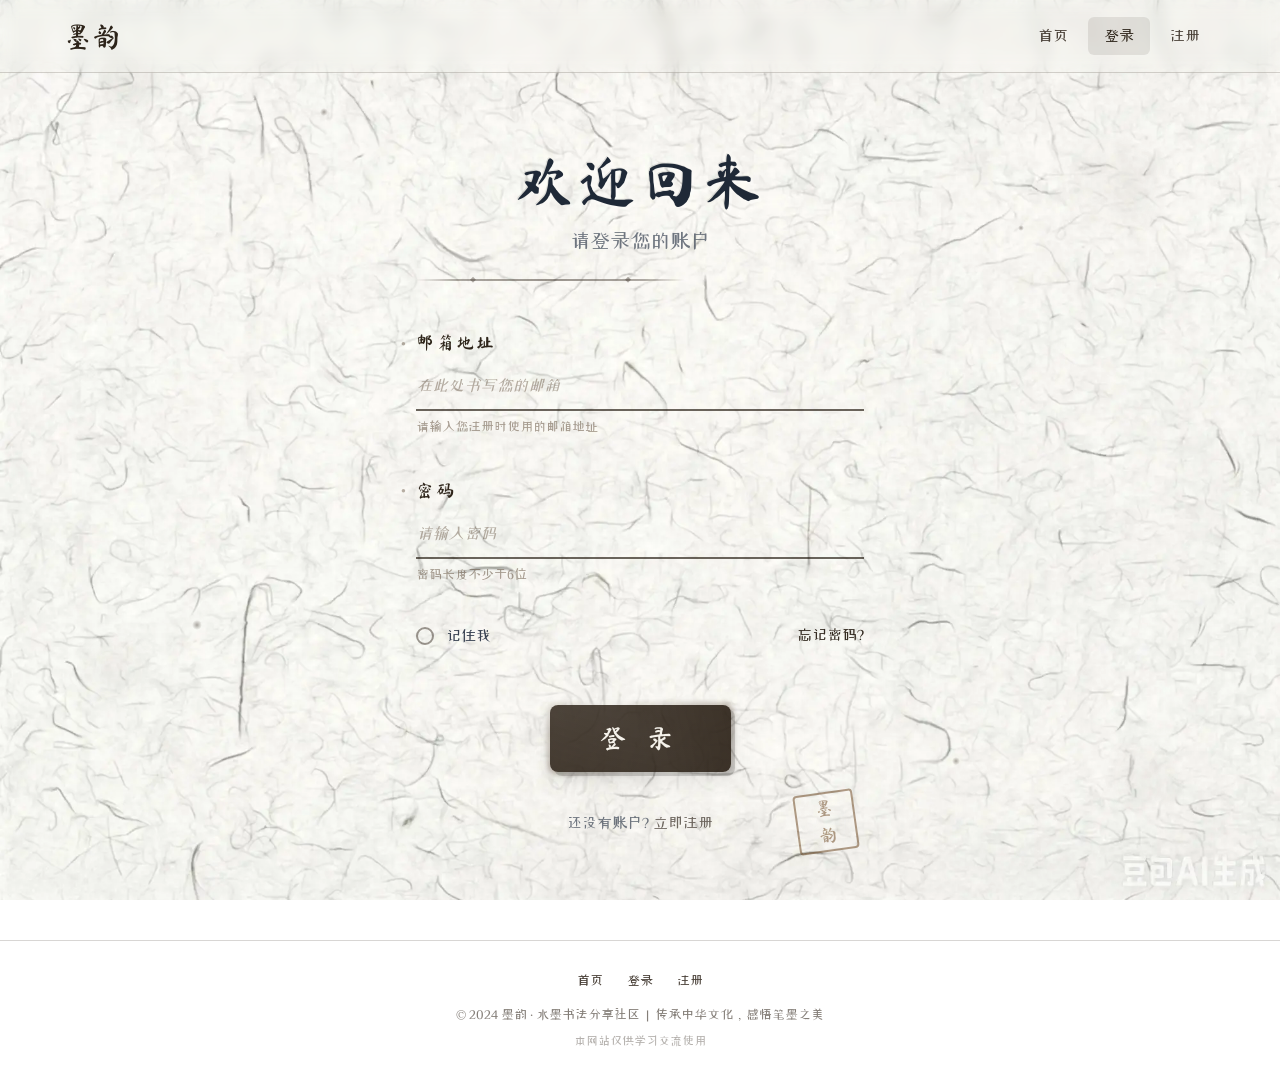
<file: browse.html>
<!DOCTYPE html>
<html lang="zh-CN" data-theme="classic" data-font="medium">
<head>
    <meta charset="UTF-8">
    <meta name="viewport" content="width=device-width, initial-scale=1.0">
    <title>浏览作品 - 墨韵</title>
    <script>if(!JSON.parse(localStorage.getItem('moyun_auth')||'{}').loggedIn){window.location.href='login.html?redirect='+encodeURIComponent(window.location.href)}</script>
    <link rel="dns-prefetch" href="//fonts.googleapis.com">
    <link rel="preconnect" href="https://fonts.googleapis.com">
    <link rel="preconnect" href="https://fonts.gstatic.com" crossorigin>
    <link rel="stylesheet" href="styles/moyun.css">
    <link href="https://fonts.googleapis.com/css2?family=Ma+Shan+Zheng&family=ZCOOL+XiaoWei&family=Noto+Serif+SC:wght@400;600&display=swap" rel="stylesheet">
</head>
<body>
    <div class="min-h-screen w-full relative overflow-hidden">
        <div id="background" class="parallax-bg absolute inset-0 bg-cover bg-center bg-no-repeat" style="background-image: url('public/background.webp')"></div>
        <div class="absolute inset-0 pointer-events-none overflow-hidden">
            <div class="ink-scatter scatter-brush-1"></div><div class="ink-scatter scatter-brush-2"></div>
            <div class="ink-scatter scatter-brush-3"></div><div class="ink-scatter scatter-brush-4"></div>
        </div>

        <nav class="ink-nav">
            <div class="flex items-center justify-between max-w-6xl mx-auto">
                <a href="index.html" class="ink-nav-brand">墨韵</a>
                <button class="nav-toggle" id="navToggle" onclick="toggleNav()" aria-label="菜单">
                    <span></span><span></span><span></span>
                </button>
                <div class="nav-links" id="navLinks">
                    <a href="index.html" class="ink-nav-link">首页</a>
                    <a href="browse.html" class="ink-nav-link active">浏览作品</a>
                    <a href="culture.html" class="ink-nav-link">书法文化</a>
                    <a href="create.html" class="ink-nav-link">开始创作</a>
                    <a href="profile.html" class="ink-nav-link">个人中心</a>
                    <a href="settings.html" class="ink-nav-link">设置</a>
                    <a href="login.html" class="ink-nav-link" onclick="handleLogout(event)">退出</a>
                </div>
            </div>
        </nav>

        <div class="relative z-10 pt-28 pb-12 px-6">
            <div class="max-w-6xl mx-auto">
                <div class="text-center mb-10 page-enter">
                    <h1 class="brush-title text-6xl text-gray-800 mb-3">翰墨丹青</h1>
                    <p class="text-gray-700 text-xl" style="font-family: 'ZCOOL XiaoWei', serif; opacity: 0.7;">品鉴名家之作，感悟水墨之韵</p>
                    <div class="ink-divider mx-auto" style="width: 40%; margin-top: 30px;"></div>
                </div>

                <div class="filter-bar page-enter" style="animation-delay: 0.1s;">
                    <div class="text-center">
                        <span class="category-tag active" onclick="filterCategory(this, 'all')">全部作品</span>
                        <span class="category-tag" onclick="filterCategory(this, '行书')">行书</span>
                        <span class="category-tag" onclick="filterCategory(this, '楷书')">楷书</span>
                        <span class="category-tag" onclick="filterCategory(this, '草书')">草书</span>
                        <span class="category-tag" onclick="filterCategory(this, '隶书')">隶书</span>
                        <span class="category-tag" onclick="filterCategory(this, '篆书')">篆书</span>
                    </div>
                </div>

                <div class="grid grid-cols-1 md:grid-cols-2 lg:grid-cols-3 gap-8 page-enter" id="allArtworksGrid" style="animation-delay: 0.2s;">
                </div>
            </div>
        </div>
        <div class="ink-seal">墨<br/>韵</div>
    </div>

    <!-- ===== Footer ===== -->
    <div class="site-footer" style="position: relative; z-index: 10; border-top: 1px solid var(--ink-border); padding: 30px 20px 20px; margin-top: 60px; text-align: center;">
        <div class="footer-links" style="display: flex; justify-content: center; gap: 24px; margin-bottom: 12px; flex-wrap: wrap;">
            <a href="index.html" style="font-family: 'ZCOOL XiaoWei', serif; font-size: 13px; color: var(--ink-text-secondary); text-decoration: none;">首页</a>
            <a href="browse.html" style="font-family: 'ZCOOL XiaoWei', serif; font-size: 13px; color: var(--ink-text-secondary); text-decoration: none;">浏览作品</a>
            <a href="culture.html" style="font-family: 'ZCOOL XiaoWei', serif; font-size: 13px; color: var(--ink-text-secondary); text-decoration: none;">书法文化</a>
            <a href="create.html" style="font-family: 'ZCOOL XiaoWei', serif; font-size: 13px; color: var(--ink-text-secondary); text-decoration: none;">开始创作</a>
            <a href="profile.html" style="font-family: 'ZCOOL XiaoWei', serif; font-size: 13px; color: var(--ink-text-secondary); text-decoration: none;">个人中心</a>
            <a href="settings.html" style="font-family: 'ZCOOL XiaoWei', serif; font-size: 13px; color: var(--ink-text-secondary); text-decoration: none;">设置</a>
        </div>
        <p style="font-family: 'ZCOOL XiaoWei', serif; font-size: 13px; color: var(--ink-text-muted); line-height: 1.8;">© 2024 墨韵 · 水墨书法分享社区 &nbsp;|&nbsp; 传承中华文化，感悟笔墨之美</p>
        <p style="font-family: 'ZCOOL XiaoWei', serif; font-size: 12px; color: var(--ink-text-muted); opacity: 0.6; margin-top: 4px;">本网站仅供学习交流使用</p>
    </div>

    <script src="js/shared.js"></script>
    <script>
        var ARTWORKS_STORAGE_KEY = 'moyun_user_artworks';

        var classicArtworks = [
            { id: '岳阳楼记', title: '岳阳楼记', author: '范仲淹', category: '行书', views: '12,580', image: 'public/岳阳楼记.webp', timestamp: new Date('2024-01-15').getTime(), isClassic: true },
            { id: '兰亭序', title: '兰亭序', author: '王羲之', category: '行书', views: '15,234', image: 'public/兰亭序.webp', timestamp: new Date('2024-01-10').getTime(), isClassic: true },
            { id: '祭侄文稿', title: '祭侄文稿', author: '颜真卿', category: '行书', views: '10,892', image: 'public/祭侄文稿.webp', timestamp: new Date('2024-01-20').getTime(), isClassic: true },
            { id: '九成宫醴泉铭', title: '九成宫醴泉铭', author: '欧阳询', category: '楷书', views: '9,456', image: 'public/九成宫醴泉铭.jpg', timestamp: new Date('2024-01-25').getTime(), isClassic: true },
            { id: '自叙帖', title: '自叙帖', author: '怀素', category: '草书', views: '11,203', image: 'public/自叙帖.webp', timestamp: new Date('2024-02-01').getTime(), isClassic: true },
            { id: '张迁碑', title: '张迁碑', author: '佚名', category: '隶书', views: '8,764', image: 'public/张迁碑.webp', timestamp: new Date('2024-02-05').getTime(), isClassic: true }
        ];

        function loadAllArtworks() {
            try {
                var allArtworks = classicArtworks.slice();
                var stored = localStorage.getItem(ARTWORKS_STORAGE_KEY);
                if (stored) {
                    var userArtworks = JSON.parse(stored);
                    userArtworks.forEach(function(a) {
                        a.isClassic = false;
                        if (!a.timestamp) a.timestamp = new Date().getTime();
                    });
                    allArtworks = allArtworks.concat(userArtworks);
                }
                allArtworks.sort(function(a, b) { return b.timestamp - a.timestamp; });
                renderArtworks(allArtworks);
            } catch(e) { console.error('加载作品失败:', e); }
        }

        function renderArtworks(artworks) {
            var grid = document.getElementById('allArtworksGrid');
            grid.innerHTML = artworks.map(function(a) {
                if (a.isClassic) {
                    return '<div class="artwork-card" onclick="viewArtwork(\'' + a.id + '\')" data-category="' + a.category + '"><img loading="lazy" src="' + a.image + '" alt="' + a.title + '" class="artwork-image"><h3 class="artwork-title">' + a.title + '</h3><p class="artwork-author">' + a.author + '</p><p class="artwork-meta">' + a.category + ' · ' + a.views + ' 阅读</p></div>';
                } else {
                    return '<div class="artwork-card" onclick="viewUserArtwork(' + a.id + ')" data-category="' + a.category + '"><img loading="lazy" src="' + a.image + '" alt="' + a.title + '" class="artwork-image"><h3 class="artwork-title">' + a.title + '</h3><p class="artwork-author">' + a.author + '</p><p class="artwork-meta">' + a.category + ' · ' + a.views + ' 阅读</p></div>';
                }
            }).join('');
        }

        function viewUserArtwork(artworkId) { window.location.href = 'artwork.html?userArtwork=' + artworkId; }

        function filterCategory(element, category) {
            document.querySelectorAll('.category-tag').forEach(function(t) { t.classList.remove('active'); });
            element.classList.add('active');
            document.querySelectorAll('.artwork-card').forEach(function(card) {
                card.style.display = (category === 'all' || card.getAttribute('data-category') === category) ? 'block' : 'none';
            });
        }

        function viewArtwork(title) { window.location.href = 'artwork.html?title=' + encodeURIComponent(title); }

        window.addEventListener('load', function() { loadAllArtworks(); });
    </script>
</body>
</html>
</file>
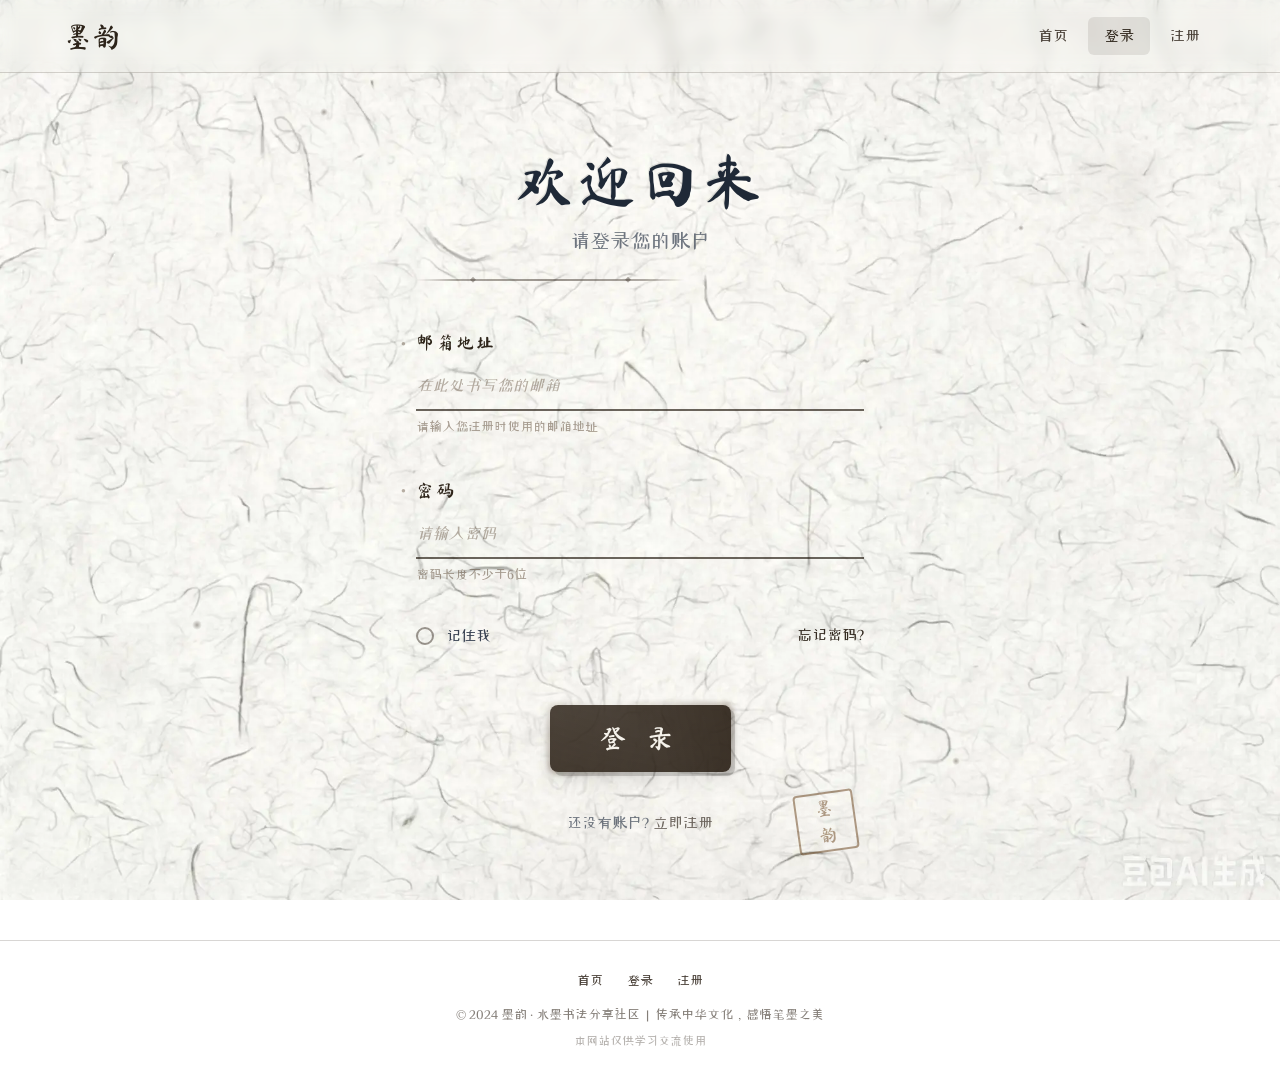
<file: create.html>
<!DOCTYPE html>
<html lang="zh-CN" data-theme="classic" data-font="medium">
<head>
    <meta charset="UTF-8">
    <meta name="viewport" content="width=device-width, initial-scale=1.0">
    <title>开始创作 - 墨韵</title>
    <script>if(!JSON.parse(localStorage.getItem('moyun_auth')||'{}').loggedIn){window.location.href='login.html?redirect='+encodeURIComponent(window.location.href)}</script>
    <link rel="dns-prefetch" href="//fonts.googleapis.com">
    <link rel="preconnect" href="https://fonts.googleapis.com">
    <link rel="preconnect" href="https://fonts.gstatic.com" crossorigin>
    <link rel="stylesheet" href="styles/moyun.css">
    <link href="https://fonts.googleapis.com/css2?family=Ma+Shan+Zheng&family=ZCOOL+XiaoWei&family=Noto+Serif+SC:wght@400;600&display=swap" rel="stylesheet">
</head>
<body>
    <div class="min-h-screen w-full relative overflow-hidden">
        <div id="background" class="parallax-bg absolute inset-0 bg-cover bg-center bg-no-repeat" style="background-image: url('public/background.webp')"></div>
        <div class="absolute inset-0 pointer-events-none overflow-hidden">
            <div class="ink-scatter scatter-brush-1"></div><div class="ink-scatter scatter-brush-2"></div>
            <div class="ink-scatter scatter-brush-3"></div><div class="ink-scatter scatter-brush-4"></div>
        </div>

        <nav class="ink-nav">
            <div class="flex items-center justify-between max-w-6xl mx-auto">
                <a href="index.html" class="ink-nav-brand">墨韵</a>
                <button class="nav-toggle" id="navToggle" onclick="toggleNav()" aria-label="菜单">
                    <span></span><span></span><span></span>
                </button>
                <div class="nav-links" id="navLinks">
                    <a href="index.html" class="ink-nav-link">首页</a>
                    <a href="browse.html" class="ink-nav-link">浏览作品</a>
                    <a href="culture.html" class="ink-nav-link">书法文化</a>
                    <a href="create.html" class="ink-nav-link active">开始创作</a>
                    <a href="profile.html" class="ink-nav-link">个人中心</a>
                    <a href="settings.html" class="ink-nav-link">设置</a>
                    <a href="login.html" class="ink-nav-link" onclick="handleLogout(event)">退出</a>
                </div>
            </div>
        </nav>

        <div class="relative z-10 pt-28 pb-12 px-6">
            <div class="max-w-3xl mx-auto">
                <div class="text-center mb-10 page-enter">
                    <h1 class="brush-title text-6xl text-gray-800 mb-3">挥毫泼墨</h1>
                    <p class="text-gray-700 text-xl" style="font-family: 'ZCOOL XiaoWei', serif; opacity: 0.7;">分享您的书法作品，传承中华文化</p>
                    <div class="ink-divider mx-auto" style="width: 40%; margin-top: 30px;"></div>
                </div>

                <form id="uploadForm" class="space-y-8 page-enter" style="animation-delay: 0.1s;">
                    <div>
                        <div class="ink-write-label">上传作品</div>
                        <label for="fileInput" class="upload-zone" id="uploadZone">
                            <div class="upload-icon">✍️</div>
                            <p class="upload-text">点击此处上传您的书法作品<br/>支持 JPG、PNG 格式<br/><small style="opacity: 0.6;">文件大小不超过 10MB</small></p>
                            <input type="file" id="fileInput" accept="image/*" onchange="handleFileSelect(event)">
                        </label>
                        <div class="preview-container" id="previewContainer">
                            <p style="font-family: 'ZCOOL XiaoWei', serif; color: var(--ink-text-secondary); margin-bottom: 10px;">预览：</p>
                            <img loading="lazy" id="previewImage" class="preview-image" alt="预览">
                        </div>
                    </div>

                    <div><label for="title" class="ink-write-label">作品标题</label><input type="text" id="title" name="title" class="ink-write-input" placeholder="请输入作品名称" required /></div>

                    <div>
                        <label for="category" class="ink-write-label">书法分类</label>
                        <div class="select-wrapper">
                            <select id="category" name="category" class="ink-select" required>
                                <option value="">请选择书法类型</option>
                                <option value="行书">行书</option><option value="楷书">楷书</option><option value="草书">草书</option>
                                <option value="隶书">隶书</option><option value="篆书">篆书</option><option value="其他">其他</option>
                            </select>
                        </div>
                    </div>

                    <div><label for="description" class="ink-write-label">作品描述</label><textarea id="description" name="description" class="ink-write-textarea" placeholder="分享您创作这幅作品的心得或背景故事..."></textarea></div>

                    <div class="text-center pt-6"><button type="submit" class="ink-write-btn">发布作品</button></div>
                </form>

                <div class="text-center mt-8 page-enter" style="animation-delay: 0.2s;">
                    <p style="font-family: 'ZCOOL XiaoWei', serif; font-size: 14px; color: rgba(50,40,30,0.6);">
                        上传即表示您同意我们的 <a href="#" style="color: rgba(60,50,40,0.8); text-decoration: underline;" onclick="event.preventDefault(); showToast('社区规范详情请访问官方网站查阅', 3000);">社区规范</a>
                    </p>
                </div>
            </div>
        </div>
        <div class="ink-seal">墨<br/>韵</div>
    </div>

    <!-- ===== Footer ===== -->
    <div class="site-footer" style="position: relative; z-index: 10; border-top: 1px solid var(--ink-border); padding: 30px 20px 20px; margin-top: 60px; text-align: center;">
        <div class="footer-links" style="display: flex; justify-content: center; gap: 24px; margin-bottom: 12px; flex-wrap: wrap;">
            <a href="index.html" style="font-family: 'ZCOOL XiaoWei', serif; font-size: 13px; color: var(--ink-text-secondary); text-decoration: none;">首页</a>
            <a href="browse.html" style="font-family: 'ZCOOL XiaoWei', serif; font-size: 13px; color: var(--ink-text-secondary); text-decoration: none;">浏览作品</a>
            <a href="culture.html" style="font-family: 'ZCOOL XiaoWei', serif; font-size: 13px; color: var(--ink-text-secondary); text-decoration: none;">书法文化</a>
            <a href="create.html" style="font-family: 'ZCOOL XiaoWei', serif; font-size: 13px; color: var(--ink-text-secondary); text-decoration: none;">开始创作</a>
            <a href="profile.html" style="font-family: 'ZCOOL XiaoWei', serif; font-size: 13px; color: var(--ink-text-secondary); text-decoration: none;">个人中心</a>
            <a href="settings.html" style="font-family: 'ZCOOL XiaoWei', serif; font-size: 13px; color: var(--ink-text-secondary); text-decoration: none;">设置</a>
        </div>
        <p style="font-family: 'ZCOOL XiaoWei', serif; font-size: 13px; color: var(--ink-text-muted); line-height: 1.8;">© 2024 墨韵 · 水墨书法分享社区 &nbsp;|&nbsp; 传承中华文化，感悟笔墨之美</p>
        <p style="font-family: 'ZCOOL XiaoWei', serif; font-size: 12px; color: var(--ink-text-muted); opacity: 0.6; margin-top: 4px;">本网站仅供学习交流使用</p>
    </div>

    <script src="js/shared.js"></script>
    <script>
        var ARTWORKS_STORAGE_KEY = 'moyun_user_artworks';
        var artworkIdCounter = 100;

        function initCreatePage() {
            var stored = localStorage.getItem(ARTWORKS_STORAGE_KEY);
            if (stored) {
                var artworks = JSON.parse(stored);
                artworkIdCounter = artworks.length > 0 ? Math.max.apply(null, artworks.map(function(a) { return a.id; })) + 1 : 100;
            }
        }

        function saveArtworkToStorage(artwork) {
            try {
                var artworks = JSON.parse(localStorage.getItem(ARTWORKS_STORAGE_KEY) || '[]');
                artworks.push(artwork);
                localStorage.setItem(ARTWORKS_STORAGE_KEY, JSON.stringify(artworks));
                return true;
            } catch(e) { return false; }
        }

        function handleFileSelect(event) {
            var file = event.target.files[0];
            if (!file) return;
            if (file.size > 10 * 1024 * 1024) { showToast('文件大小不能超过 10MB', 2000); return; }
            var reader = new FileReader();
            reader.onload = function(e) {
                document.getElementById('previewImage').src = e.target.result;
                document.getElementById('previewContainer').classList.add('show');
                // 更新状态提示，不替换 upload-zone 的内容（保留文件输入框）
                var statusEl = document.getElementById('fileStatus');
                if (!statusEl) {
                    statusEl = document.createElement('p');
                    statusEl.id = 'fileStatus';
                    statusEl.style.cssText = 'margin-top: 10px; font-family: ZCOOL XiaoWei, serif; font-size: 14px; color: var(--ink-success);';
                    document.getElementById('uploadZone').appendChild(statusEl);
                }
                statusEl.textContent = '✅ 已选择: ' + file.name;
            };
            reader.readAsDataURL(file);
        }

        var uploadZone = document.getElementById('uploadZone');
        uploadZone.addEventListener('dragover', function(e) { e.preventDefault(); this.classList.add('dragover'); });
        uploadZone.addEventListener('dragleave', function(e) { e.preventDefault(); this.classList.remove('dragover'); });
        uploadZone.addEventListener('drop', function(e) {
            e.preventDefault(); this.classList.remove('dragover');
            var files = e.dataTransfer.files;
            if (files.length > 0) { document.getElementById('fileInput').files = files; handleFileSelect({ target: { files: files } }); }
        });

        document.getElementById('uploadForm').addEventListener('submit', function(e) {
            e.preventDefault();
            var title = document.getElementById('title').value.trim();
            var category = document.getElementById('category').value;
            var description = document.getElementById('description').value.trim();
            var fileInput = document.getElementById('fileInput');
            if (!title) { showToast('请输入作品标题', 2000); return; }
            if (!category) { showToast('请选择书法分类', 2000); return; }
            if (fileInput.files.length === 0) { showToast('请上传作品图片', 2000); return; }

            var file = fileInput.files[0];
            var reader = new FileReader();
            reader.onload = function(e) {
                var newArtwork = {
                    id: artworkIdCounter++,
                    image: e.target.result,
                    title: title, category: category, description: description,
                    author: '我', avatar: '我',
                    time: new Date().toLocaleDateString('zh-CN'),
                    timestamp: new Date().getTime(),
                    views: Math.floor(Math.random() * 100) + 10,
                    likes: 0
                };
                if (saveArtworkToStorage(newArtwork)) {
                    showToast('作品发布成功！', 2000);
                    addActivity('publish', '发布了新作品《' + title + '》');
                    document.getElementById('uploadForm').reset();
                    document.getElementById('previewContainer').classList.remove('show');
                    var statusEl = document.getElementById('fileStatus');
                    if (statusEl) statusEl.remove();
                    setTimeout(function() { window.location.href = 'browse.html'; }, 1500);
                } else { showToast('作品保存失败，请重试！', 2000); }
            };
            reader.onerror = function() { showToast('图片读取失败，请重试！', 2000); };
            reader.readAsDataURL(file);
        });

        initCreatePage();
    </script>
</body>
</html>
</file>
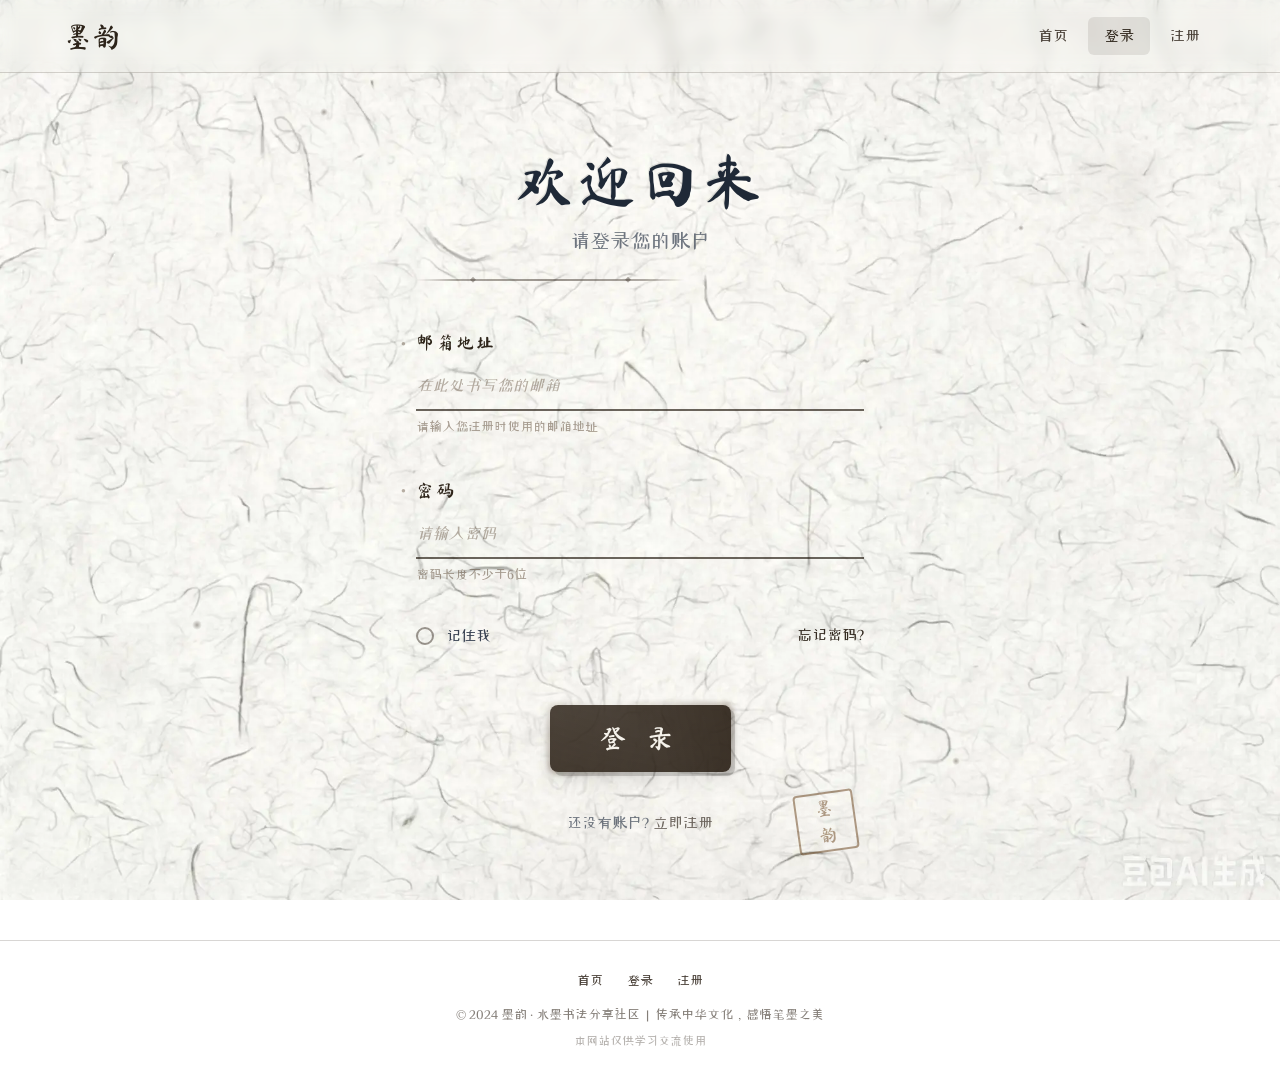
<file: culture.html>
<!DOCTYPE html>
<html lang="zh-CN" data-theme="classic" data-font="medium">
<head>
    <meta charset="UTF-8">
    <meta name="viewport" content="width=device-width, initial-scale=1.0">
    <title>书法文化 - 墨韵</title>
    <script>if(!JSON.parse(localStorage.getItem('moyun_auth')||'{}').loggedIn){window.location.href='login.html?redirect='+encodeURIComponent(window.location.href)}</script>
    <link rel="dns-prefetch" href="//fonts.googleapis.com">
    <link rel="preconnect" href="https://fonts.googleapis.com">
    <link rel="preconnect" href="https://fonts.gstatic.com" crossorigin>
    <link rel="stylesheet" href="styles/moyun.css">
    <link href="https://fonts.googleapis.com/css2?family=Ma+Shan+Zheng&family=ZCOOL+XiaoWei&family=Noto+Serif+SC:wght@400;600&display=swap" rel="stylesheet">
    <style>
        /* ===== 详情内容页专属样式 ===== */
        .culture-hero {
            position: relative;
            border-radius: 12px;
            overflow: hidden;
            margin-bottom: 40px;
            box-shadow: 0 8px 30px rgba(0,0,0,0.1);
        }
        .culture-hero img {
            width: 100%;
            max-height: 420px;
            object-fit: cover;
            display: block;
        }
        .culture-hero-overlay {
            position: absolute;
            bottom: 0; left: 0; right: 0;
            padding: 50px 30px 25px;
            background: linear-gradient(transparent, rgba(0,0,0,0.55));
            color: rgba(255,253,245,0.95);
        }
        .culture-hero-overlay h1 {
            font-family: 'Ma Shan Zheng', cursive;
            font-size: 2.8rem;
            text-shadow: 2px 2px 6px rgba(0,0,0,0.4);
        }
        .culture-hero-overlay p {
            font-family: 'ZCOOL XiaoWei', serif;
            font-size: 1rem;
            opacity: 0.8;
        }
        .culture-section {
            margin-bottom: 48px;
        }
        .culture-section h2 {
            font-family: 'Ma Shan Zheng', cursive;
            font-size: 2.2rem;
            color: var(--ink-text);
            margin-bottom: 20px;
            position: relative;
            padding-left: 20px;
        }
        .culture-section h2::before {
            content: '';
            position: absolute;
            left: 0; top: 8px; bottom: 8px;
            width: 3px;
            background: linear-gradient(180deg, rgba(60,50,40,0.6), transparent);
            border-radius: 2px;
        }
        .culture-section p {
            font-family: 'ZCOOL XiaoWei', serif;
            font-size: 16px;
            color: var(--ink-text-secondary);
            line-height: 2;
            margin-bottom: 16px;
            text-indent: 2em;
        }
        .culture-grid {
            display: grid;
            grid-template-columns: 1fr 1fr;
            gap: 24px;
            margin: 30px 0;
        }
        .culture-card {
            background: rgba(255,253,245,0.3);
            border: 1px solid var(--ink-border);
            border-radius: 10px;
            padding: 24px;
            transition: all 0.3s ease;
        }
        .culture-card:hover {
            transform: translateY(-3px);
            box-shadow: 0 6px 20px rgba(0,0,0,0.06);
        }
        .culture-card img {
            width: 100%;
            aspect-ratio: 4/3;
            object-fit: cover;
            border-radius: 6px;
            margin-bottom: 14px;
        }
        .culture-card h3 {
            font-family: 'Ma Shan Zheng', cursive;
            font-size: 1.5rem;
            color: var(--ink-text);
            margin-bottom: 8px;
        }
        .culture-card p {
            font-family: 'ZCOOL XiaoWei', serif;
            font-size: 14px;
            color: var(--ink-text-secondary);
            line-height: 1.8;
            text-indent: 0;
        }
        .culture-quote {
            border-left: 3px solid rgba(60,50,40,0.3);
            padding: 20px 24px;
            margin: 30px 0;
            background: rgba(255,253,245,0.2);
            border-radius: 0 8px 8px 0;
            font-family: 'Ma Shan Zheng', cursive;
            font-size: 1.4rem;
            color: var(--ink-text);
            text-align: center;
            line-height: 1.8;
        }
        .back-home-btn {
            display: inline-flex;
            align-items: center;
            padding: 10px 28px;
            background: transparent;
            border: 1px solid var(--ink-border);
            border-radius: 8px;
            font-family: 'ZCOOL XiaoWei', serif;
            font-size: 15px;
            color: var(--ink-text-secondary);
            cursor: pointer;
            transition: all 0.3s ease;
            text-decoration: none;
        }
        .back-home-btn:hover {
            background: rgba(50,40,30,0.06);
            color: var(--ink-text);
        }
        /* ===== Footer ===== */
        .site-footer {
            position: relative;
            z-index: 10;
            border-top: 1px solid var(--ink-border);
            padding: 30px 20px 20px;
            margin-top: 60px;
            text-align: center;
        }
        .site-footer p {
            font-family: 'ZCOOL XiaoWei', serif;
            font-size: 13px;
            color: var(--ink-text-muted);
            line-height: 1.8;
        }
        .site-footer .footer-links {
            display: flex;
            justify-content: center;
            gap: 24px;
            margin-bottom: 12px;
            flex-wrap: wrap;
        }
        .site-footer .footer-links a {
            font-family: 'ZCOOL XiaoWei', serif;
            font-size: 13px;
            color: var(--ink-text-secondary);
            text-decoration: none;
            transition: color 0.3s;
        }
        .site-footer .footer-links a:hover {
            color: var(--ink-text);
        }

        [data-theme="dark"] .culture-card {
            background: rgba(235,225,215,0.03);
        }
        [data-theme="dark"] .culture-quote {
            background: rgba(235,225,215,0.03);
            border-left-color: rgba(235,225,215,0.2);
        }
        [data-theme="dark"] .site-footer {
            border-top-color: rgba(235,225,215,0.1);
        }

        @media (max-width: 768px) {
            .culture-grid { grid-template-columns: 1fr; }
            .culture-hero-overlay h1 { font-size: 2rem; }
            .culture-section h2 { font-size: 1.8rem; }
        }
    </style>
</head>
<body>
    <div class="min-h-screen w-full relative overflow-hidden">
        <div id="background" class="parallax-bg absolute inset-0 bg-cover bg-center bg-no-repeat" style="background-image: url('public/background.webp')"></div>
        <div class="absolute inset-0 pointer-events-none overflow-hidden">
            <div class="ink-scatter scatter-brush-1"></div><div class="ink-scatter scatter-brush-2"></div>
            <div class="ink-scatter scatter-brush-3"></div><div class="ink-scatter scatter-brush-4"></div>
        </div>

        <!-- ===== 导航栏 ===== -->
        <nav class="ink-nav">
            <div class="flex items-center justify-between max-w-6xl mx-auto">
                <a href="index.html" class="ink-nav-brand">墨韵</a>
                <button class="nav-toggle" id="navToggle" onclick="toggleNav()" aria-label="菜单">
                    <span></span><span></span><span></span>
                </button>
                <div class="nav-links" id="navLinks">
                    <a href="index.html" class="ink-nav-link">首页</a>
                    <a href="browse.html" class="ink-nav-link">浏览作品</a>
                    <a href="culture.html" class="ink-nav-link active">书法文化</a>
                    <a href="create.html" class="ink-nav-link">开始创作</a>
                    <a href="profile.html" class="ink-nav-link">个人中心</a>
                    <a href="settings.html" class="ink-nav-link">设置</a>
                    <a href="login.html" class="ink-nav-link" onclick="handleLogout(event)">退出</a>
                </div>
            </div>
        </nav>

        <div class="relative z-10 pt-28 pb-12 px-6">
            <div class="max-w-4xl mx-auto">
                <!-- ===== 返回首页 ===== -->
                <div class="mb-6 page-enter">
                    <a href="index.html" class="back-home-btn"><span style="font-size: 20px; margin-right: 6px;">←</span>返回首页</a>
                </div>

                <!-- ===== 页面标题 / 横幅 ===== -->
                <div class="culture-hero page-enter" style="animation-delay: 0.05s;">
                    <img loading="lazy" src="public/兰亭序.webp" alt="中国书法艺术">
                    <div class="culture-hero-overlay">
                        <h1>中国书法文化</h1>
                        <p>千年传承 · 翰墨春秋</p>
                    </div>
                </div>

                <!-- ===== 书体介绍 ===== -->
                <div class="culture-section page-enter" style="animation-delay: 0.1s;">
                    <h2>书法五体</h2>
                    <p>中国书法历经数千年的发展与演变，形成了篆、隶、楷、行、草五种主要书体。每一种书体都承载着特定历史时期的文化精神和审美追求，共同构成了中华文明独特的艺术瑰宝。</p>
                    <p>从商周甲骨文的古朴神秘，到秦汉隶书的方正博大；从魏晋行草的潇洒飘逸，到唐代楷书的法度森严——书法艺术的演变，正是中国传统文化精神不断传承与创新的缩影。</p>

                    <div class="culture-grid">
                        <div class="culture-card">
                            <img loading="lazy" src="public/张迁碑.webp" alt="隶书 - 张迁碑">
                            <h3>隶书</h3>
                            <p>隶书始于秦代，成熟于汉代，是汉字从古文字向今文字演变的重要转折。张迁碑为东汉隶书名品，结体方正、用笔遒劲，体现了汉代隶书的雄强气度。其笔画蚕头雁尾、一波三折，极具装饰美感。</p>
                        </div>
                        <div class="culture-card">
                            <img loading="lazy" src="public/九成宫醴泉铭.jpg" alt="楷书 - 九成宫醴泉铭">
                            <h3>楷书</h3>
                            <p>楷书又称真书、正书，由隶书演变而来。唐代是楷书的鼎盛时期，欧阳询的《九成宫醴泉铭》被誉为"楷书极则"，结体险峻严谨、法度森严，至今仍是学习楷书的典范。</p>
                        </div>
                        <div class="culture-card">
                            <img loading="lazy" src="public/兰亭序.webp" alt="行书 - 兰亭序">
                            <h3>行书</h3>
                            <p>行书介于楷书与草书之间，既有楷书的规整，又有草书的流动。王羲之的《兰亭序》被公认为"天下第一行书"，其笔法变化丰富、气韵生动，展现了行书艺术的最高境界。</p>
                        </div>
                        <div class="culture-card">
                            <img loading="lazy" src="public/自叙帖.webp" alt="草书 - 自叙帖">
                            <h3>草书</h3>
                            <p>草书是书法中最具艺术表现力的书体，追求笔墨的自由与情感的抒发。怀素的《自叙帖》是狂草的巅峰之作，笔势连绵环绕、气势磅礴，被赞为"草书天下称独步"。</p>
                        </div>
                    </div>
                </div>

                <!-- ===== 书法名篇赏析 ===== -->
                <div class="culture-section page-enter" style="animation-delay: 0.2s;">
                    <h2>名篇赏析</h2>

                    <div style="display: flex; gap: 24px; flex-wrap: wrap; margin-bottom: 30px;">
                        <div style="flex: 1; min-width: 280px;">
                            <img loading="lazy" src="public/岳阳楼记.webp" alt="岳阳楼记" style="width: 100%; border-radius: 8px; border: 2px solid var(--ink-border);">
                        </div>
                        <div style="flex: 1.5; min-width: 280px;">
                            <h3 style="font-family: 'Ma Shan Zheng', cursive; font-size: 1.8rem; color: var(--ink-text); margin-bottom: 12px;">岳阳楼记</h3>
                            <p style="font-family: 'ZCOOL XiaoWei', serif; font-size: 15px; color: var(--ink-text-secondary); line-height: 2; text-indent: 2em;">《岳阳楼记》是北宋文学家范仲淹的千古名篇，全文通过描绘洞庭湖的壮丽景色，抒发了作者"不以物喜，不以己悲"的豁达胸怀和"先天下之忧而忧，后天下之乐而乐"的崇高理想。此作为行书创作，笔意流畅自然，墨色浓淡相宜，既展现了文章的思想深度，又体现了书法艺术的独特魅力。</p>
                            <p style="font-family: 'ZCOOL XiaoWei', serif; font-size: 15px; color: var(--ink-text-secondary); line-height: 2; text-indent: 2em;">作品布局疏密有致，行气贯通，字里行间流露出作者深厚的书法功底和文人气质。整幅作品气势恢宏而不失细腻，堪称行书艺术的典范之作。</p>
                        </div>
                    </div>

                    <div style="display: flex; gap: 24px; flex-wrap: wrap; margin-bottom: 30px;">
                        <div style="flex: 1.5; min-width: 280px;">
                            <h3 style="font-family: 'Ma Shan Zheng', cursive; font-size: 1.8rem; color: var(--ink-text); margin-bottom: 12px;">祭侄文稿</h3>
                            <p style="font-family: 'ZCOOL XiaoWei', serif; font-size: 15px; color: var(--ink-text-secondary); line-height: 2; text-indent: 2em;">《祭侄文稿》是唐代书法家颜真卿为追祭在安史之乱中殉国的侄子颜季明而作。此稿是颜真卿在极度悲愤中写就，笔墨随着情绪起伏跌宕，字里行间充满了深沉的哀思与家国情怀，被后世誉为"天下第二行书"。</p>
                            <p style="font-family: 'ZCOOL XiaoWei', serif; font-size: 15px; color: var(--ink-text-secondary); line-height: 2; text-indent: 2em;">全篇笔势雄强，墨色淋漓，情感的起伏直接体现在线条的轻重缓急之中。特别是写到"魂而有知"等句时，笔触愈发激荡，展现了书法艺术作为情感表达载体的最高境界。</p>
                        </div>
                        <div style="flex: 1; min-width: 280px;">
                            <img loading="lazy" src="public/祭侄文稿.webp" alt="祭侄文稿" style="width: 100%; border-radius: 8px; border: 2px solid var(--ink-border);">
                        </div>
                    </div>

                    <div class="culture-quote">
                        "书者，散也。欲书先散怀抱，任情恣性，然后书之。"<br>
                        —— 蔡邕《笔论》
                    </div>
                </div>

                <!-- ===== 总结 ===== -->
                <div class="culture-section page-enter" style="animation-delay: 0.3s;">
                    <h2>书法艺术的当代意义</h2>
                    <p>在数字化时代，书法艺术仍然焕发着独特的生命力。它不仅是汉字的书写技艺，更是一种修身养性的方式、一种文化认同的载体。练习书法可以培养耐心与专注力，提升审美素养，在快节奏的现代生活中找到一份宁静与从容。</p>
                    <p>墨韵平台致力于传承和推广中国传统书法文化，让更多人了解书法、爱上书法。无论您是书法初学者还是资深爱好者，都能在这里找到属于自己的一片天地。</p>
                </div>

                <!-- ===== 返回首页 ===== -->
                <div class="text-center page-enter" style="animation-delay: 0.35s;">
                    <div class="ink-divider mx-auto" style="width: 40%;"></div>
                    <a href="index.html" class="back-home-btn" style="margin-top: 20px;"><span style="font-size: 20px; margin-right: 6px;">←</span>返回首页</a>
                </div>
            </div>

            <!-- ===== Footer ===== -->
            <div class="site-footer">
                <div class="footer-links">
                    <a href="index.html">首页</a>
                    <a href="browse.html">浏览作品</a>
                    <a href="culture.html">书法文化</a>
                    <a href="create.html">开始创作</a>
                    <a href="profile.html">个人中心</a>
                    <a href="settings.html">设置</a>
                </div>
                <p>© 2024 墨韵 · 水墨书法分享社区 &nbsp;|&nbsp; 传承中华文化，感悟笔墨之美</p>
                <p style="font-size: 12px; opacity: 0.6; margin-top: 4px;">本网站仅供学习交流使用</p>
            </div>
        </div>
        <div class="ink-seal">墨<br/>韵</div>
    </div>

    <script src="js/shared.js"></script>
</body>
</html>
</file>
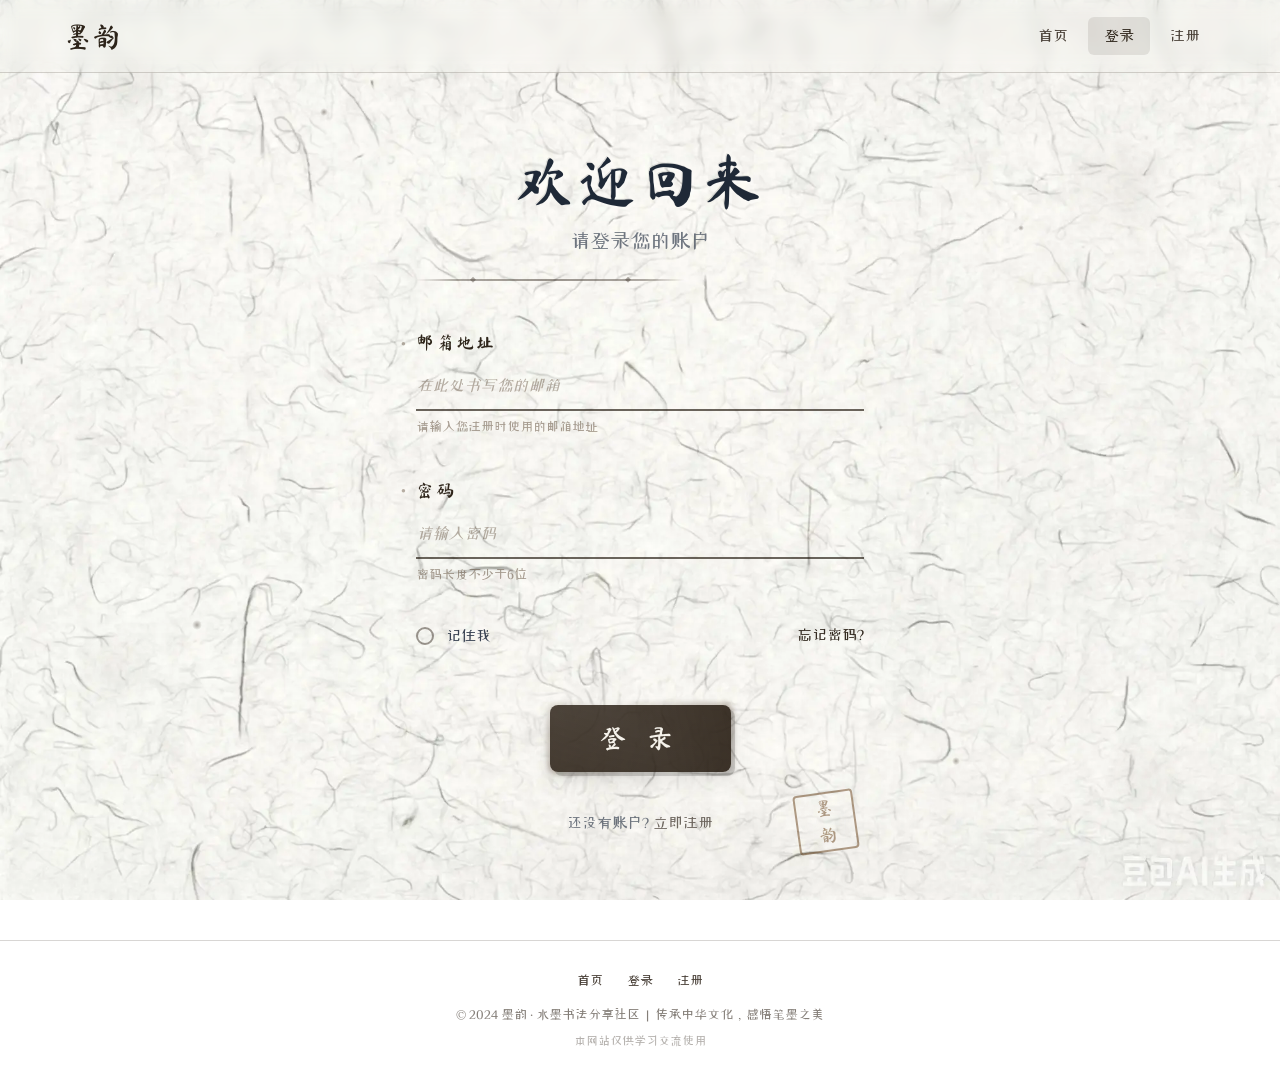
<file: home.html>
<!DOCTYPE html>
<html lang="zh-CN">
<head>
    <meta charset="UTF-8">
    <meta name="viewport" content="width=device-width, initial-scale=1.0">
    <title>首页 - 墨韵</title>
    <meta http-equiv="refresh" content="0;url=index.html">
</head>
<body>
    <p>正在跳转至首页...</p>
    <script>window.location.href = 'index.html';</script>
</body>
</html>
</file>
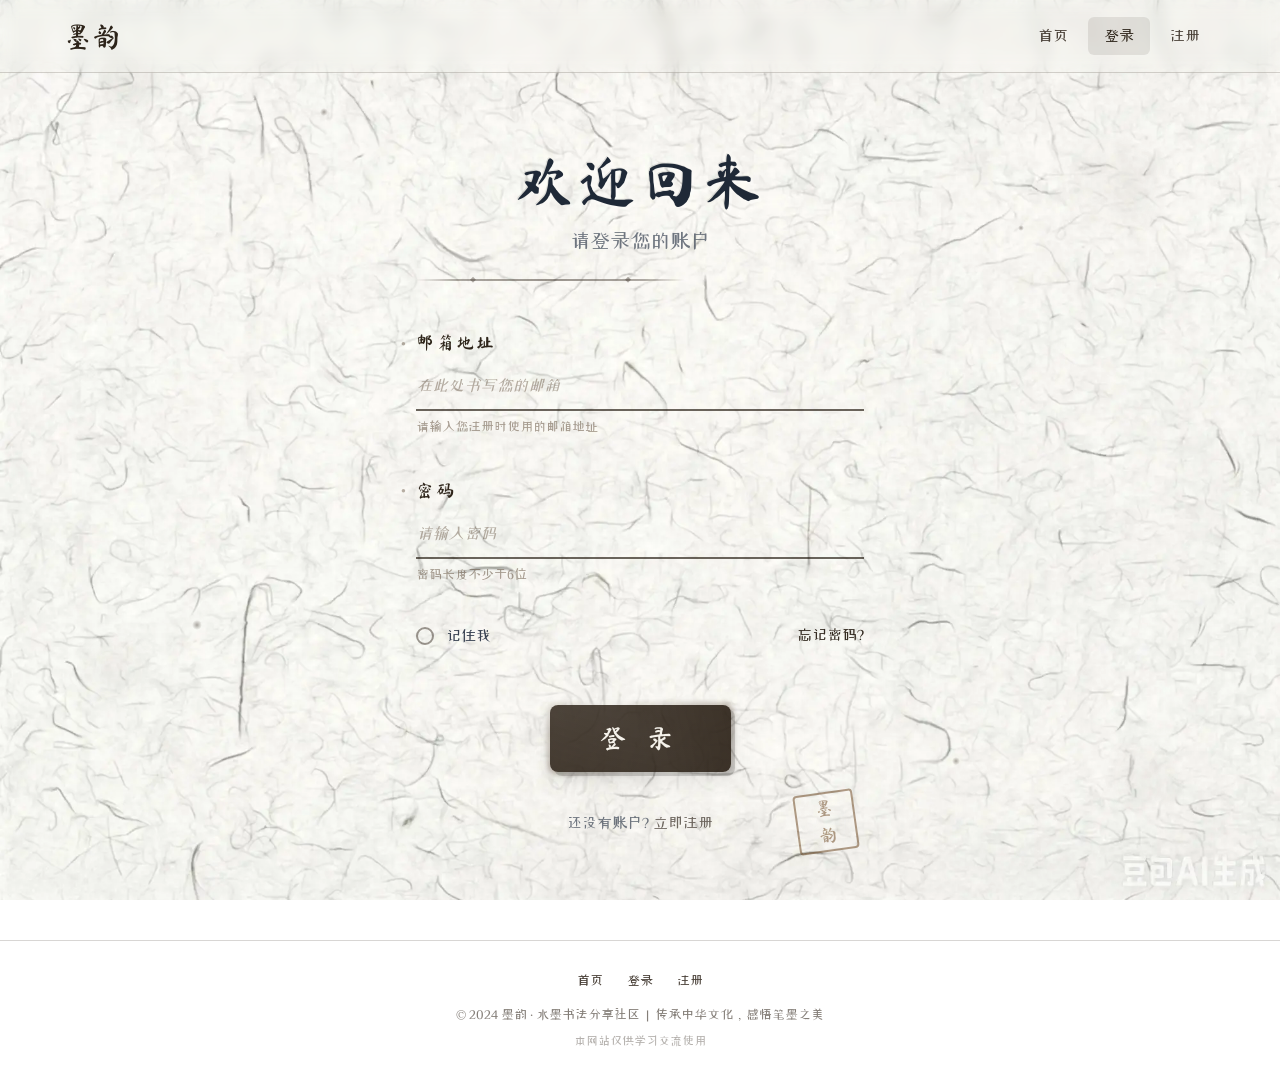
<file: login.html>
<!DOCTYPE html>
<html lang="zh-CN" data-theme="classic" data-font="medium">
<head>
    <meta charset="UTF-8">
    <meta name="viewport" content="width=device-width, initial-scale=1.0">
    <title>登录 - 墨韵</title>
    <link rel="dns-prefetch" href="//fonts.googleapis.com">
    <link rel="preconnect" href="https://fonts.googleapis.com">
    <link rel="preconnect" href="https://fonts.gstatic.com" crossorigin>
    <link rel="stylesheet" href="styles/moyun.css">
    <link href="https://fonts.googleapis.com/css2?family=Ma+Shan+Zheng&family=ZCOOL+XiaoWei&family=Noto+Serif+SC:wght@400;600&display=swap" rel="stylesheet">
    <style>
        /* ===== Footer ===== */
        .site-footer { position: relative; z-index: 10; border-top: 1px solid var(--ink-border); padding: 30px 20px 20px; margin-top: 40px; text-align: center; }
        .site-footer p { font-family: 'ZCOOL XiaoWei', serif; font-size: 13px; color: var(--ink-text-muted); line-height: 1.8; }
        .site-footer .footer-links { display: flex; justify-content: center; gap: 24px; margin-bottom: 12px; flex-wrap: wrap; }
        .site-footer .footer-links a { font-family: 'ZCOOL XiaoWei', serif; font-size: 13px; color: var(--ink-text-secondary); text-decoration: none; transition: color 0.3s; }
        .site-footer .footer-links a:hover { color: var(--ink-text); }
        [data-theme="dark"] .site-footer { border-top-color: rgba(235,225,215,0.1); }

        /* 登录页特有：印章用 absolute 定位（不随页面滚动） */
        .ink-seal-login {
            position: absolute; bottom: 30px; right: 40px; width: 60px; height: 60px;
            border: 2px solid var(--ink-seal-color); border-radius: 4px;
            display: flex; align-items: center; justify-content: center;
            font-family: 'Ma Shan Zheng', cursive; font-size: 18px; color: var(--ink-seal-color);
            transform: rotate(-8deg); opacity: 0.7;
            background: radial-gradient(circle, rgba(255,253,245,0.2) 0%, transparent 80%);
        }
    </style>
</head>
<body>
    <div class="min-h-screen w-full relative overflow-hidden">
        <div id="background" class="parallax-bg absolute inset-0 bg-cover bg-center bg-no-repeat" style="background-image: url('public/background.webp')"></div>

        <div class="absolute inset-0 pointer-events-none overflow-hidden">
            <div class="ink-scatter scatter-brush-1"></div><div class="ink-scatter scatter-brush-2"></div>
            <div class="ink-scatter scatter-brush-3"></div><div class="ink-scatter scatter-brush-4"></div>
            <div class="ink-dot" style="top: 12%; left: 25%;"></div>
            <div class="ink-dot" style="top: 25%; right: 20%; width: 6px; height: 6px;"></div>
            <div class="ink-dot" style="bottom: 30%; left: 15%; width: 10px; height: 10px;"></div>
            <div class="ink-dot" style="bottom: 15%; right: 25%;"></div>
        </div>

        <nav class="ink-nav">
            <div class="flex items-center justify-between max-w-6xl mx-auto">
                <a href="index.html" class="ink-nav-brand">墨韵</a>
                <button class="nav-toggle" id="navToggle" onclick="toggleNav()" aria-label="菜单">
                    <span></span><span></span><span></span>
                </button>
                <div class="nav-links" id="navLinks">
                    <a href="index.html" class="ink-nav-link">首页</a>
                    <a href="login.html" class="ink-nav-link active">登录</a>
                    <a href="register.html" class="ink-nav-link">注册</a>
                </div>
            </div>
        </nav>

        <div class="relative z-10 min-h-screen flex items-center justify-center p-4" style="padding-top: 100px;">
            <div class="page-enter max-w-lg w-full px-8 py-12 relative">
                <div class="text-center mb-12">
                    <h2 class="brush-title text-6xl text-gray-800 mb-4 tracking-wider">欢迎回来</h2>
                    <p class="text-gray-700 text-xl" style="font-family: 'ZCOOL XiaoWei', serif; opacity: 0.7;">请登录您的账户</p>
                    <div class="ink-divider mx-auto" style="width: 60%; margin-top: 25px;"></div>
                </div>

                <div id="messageBox" class="hidden"></div>

                <form id="loginForm" class="space-y-10">
                    <div class="relative">
                        <label for="email" class="ink-write-label">邮箱地址</label>
                        <input id="email" name="email" type="email" autocomplete="email" required class="ink-write-input w-full" placeholder="在此处书写您的邮箱" />
                        <p class="ink-hint-text">请输入您注册时使用的邮箱地址</p>
                    </div>
                    <div class="relative">
                        <label for="password" class="ink-write-label">密码</label>
                        <input id="password" name="password" type="password" autocomplete="current-password" required class="ink-write-input w-full" placeholder="请输入密码" />
                        <p class="ink-hint-text">密码长度不少于6位</p>
                    </div>
                    <div class="flex items-center justify-between">
                        <div class="flex items-center">
                            <input id="remember-me" name="remember-me" type="checkbox" class="ink-write-checkbox" />
                            <label for="remember-me" class="ml-3 text-gray-700 cursor-pointer" style="font-family: 'ZCOOL XiaoWei', serif; font-size: 15px;">记住我</label>
                        </div>
                        <a href="#" class="ink-write-link" onclick="event.preventDefault(); showToast('请联系管理员重置密码', 3000);">忘记密码?</a>
                    </div>
                    <div class="text-center pt-4">
                        <button type="submit" class="ink-write-btn">登 录</button>
                    </div>
                    <div class="text-center">
                        <p class="text-gray-700" style="font-family: 'ZCOOL XiaoWei', serif; font-size: 15px; opacity: 0.7;">
                            还没有账户?
                            <a href="register.html" class="ink-write-link font-medium">立即注册</a>
                        </p>
                    </div>
                </form>

                <div class="ink-seal-login">墨<br/>韵</div>
            </div>
        </div>
    </div>

    <script src="js/shared.js"></script>
    <script>
        // 加载已保存的邮箱
        (function() {
            var savedEmail = getSavedEmail();
            if (savedEmail) {
                document.getElementById('email').value = savedEmail;
                document.getElementById('remember-me').checked = true;
            }
        })();

        function showError(message) {
            var mb = document.getElementById('messageBox');
            mb.innerHTML = '<div class="ink-error-box ink-message-enter"><span class="ink-error-text">' + message + '</span></div>';
            mb.classList.remove('hidden');
            setTimeout(function() { hideMessage(); }, 4000);
        }

        function showSuccess(message) {
            var mb = document.getElementById('messageBox');
            mb.innerHTML = '<div class="ink-success-box ink-message-enter"><span class="ink-success-text">' + message + '</span></div>';
            mb.classList.remove('hidden');
            setTimeout(function() { hideMessage(); }, 3000);
        }

        function hideMessage() {
            var mb = document.getElementById('messageBox');
            var el = mb.querySelector('.ink-error-box, .ink-success-box');
            if (el) {
                el.classList.remove('ink-message-enter');
                el.classList.add('ink-message-exit');
                setTimeout(function() { mb.classList.add('hidden'); mb.innerHTML = ''; }, 300);
            }
        }

        // ========== 登录提交（含密码验证） ==========
        document.getElementById('loginForm').addEventListener('submit', function(e) {
            e.preventDefault();
            var email = document.getElementById('email').value.trim();
            var password = document.getElementById('password').value;
            var rememberMe = document.getElementById('remember-me').checked;
            var emailRegex = /^[^\s@]+@[^\s@]+\.[^\s@]+$/;

            if (!email) { showError('请输入邮箱地址'); return; }
            if (!emailRegex.test(email)) { showError('请输入有效的邮箱地址'); return; }
            if (!password) { showError('请输入密码'); return; }
            if (password.length < 6) { showError('密码长度至少为6位'); return; }

            // ★ 关键：验证密码是否与注册时一致
            var users = getRegisteredUsers();
            var matchedUser = null;
            for (var i = 0; i < users.length; i++) {
                if (users[i].email === email && users[i].password === password) {
                    matchedUser = users[i];
                    break;
                }
            }

            // 检查邮箱是否已注册
            var emailExists = users.some(function(u) { return u.email === email; });

            if (!emailExists) {
                showError('该邮箱尚未注册，请先注册账户');
                return;
            }

            if (!matchedUser) {
                showError('密码错误，请重新输入');
                return;
            }

            // 登录成功
            saveAuth(email, rememberMe);
            showSuccess('登录成功！正在跳转...');
            // 获取重定向地址（如果有），否则去首页
            var redirectUrl = new URLSearchParams(window.location.search).get('redirect') || 'index.html';
            setTimeout(function() { window.location.href = redirectUrl; }, 1500);
        });
    </script>

    <!-- ===== Footer ===== -->
    <div class="site-footer" style="position: relative; z-index: 10; border-top: 1px solid var(--ink-border); padding: 30px 20px 20px; margin-top: 40px; text-align: center;">
        <div class="footer-links" style="display: flex; justify-content: center; gap: 24px; margin-bottom: 12px; flex-wrap: wrap;">
            <a href="index.html" style="font-family: 'ZCOOL XiaoWei', serif; font-size: 13px; color: var(--ink-text-secondary); text-decoration: none;">首页</a>
            <a href="login.html" style="font-family: 'ZCOOL XiaoWei', serif; font-size: 13px; color: var(--ink-text-secondary); text-decoration: none;">登录</a>
            <a href="register.html" style="font-family: 'ZCOOL XiaoWei', serif; font-size: 13px; color: var(--ink-text-secondary); text-decoration: none;">注册</a>
        </div>
        <p style="font-family: 'ZCOOL XiaoWei', serif; font-size: 13px; color: var(--ink-text-muted); line-height: 1.8;">© 2024 墨韵 · 水墨书法分享社区 &nbsp;|&nbsp; 传承中华文化，感悟笔墨之美</p>
        <p style="font-family: 'ZCOOL XiaoWei', serif; font-size: 12px; color: var(--ink-text-muted); opacity: 0.6; margin-top: 4px;">本网站仅供学习交流使用</p>
    </div>
</body>
</html>
</file>
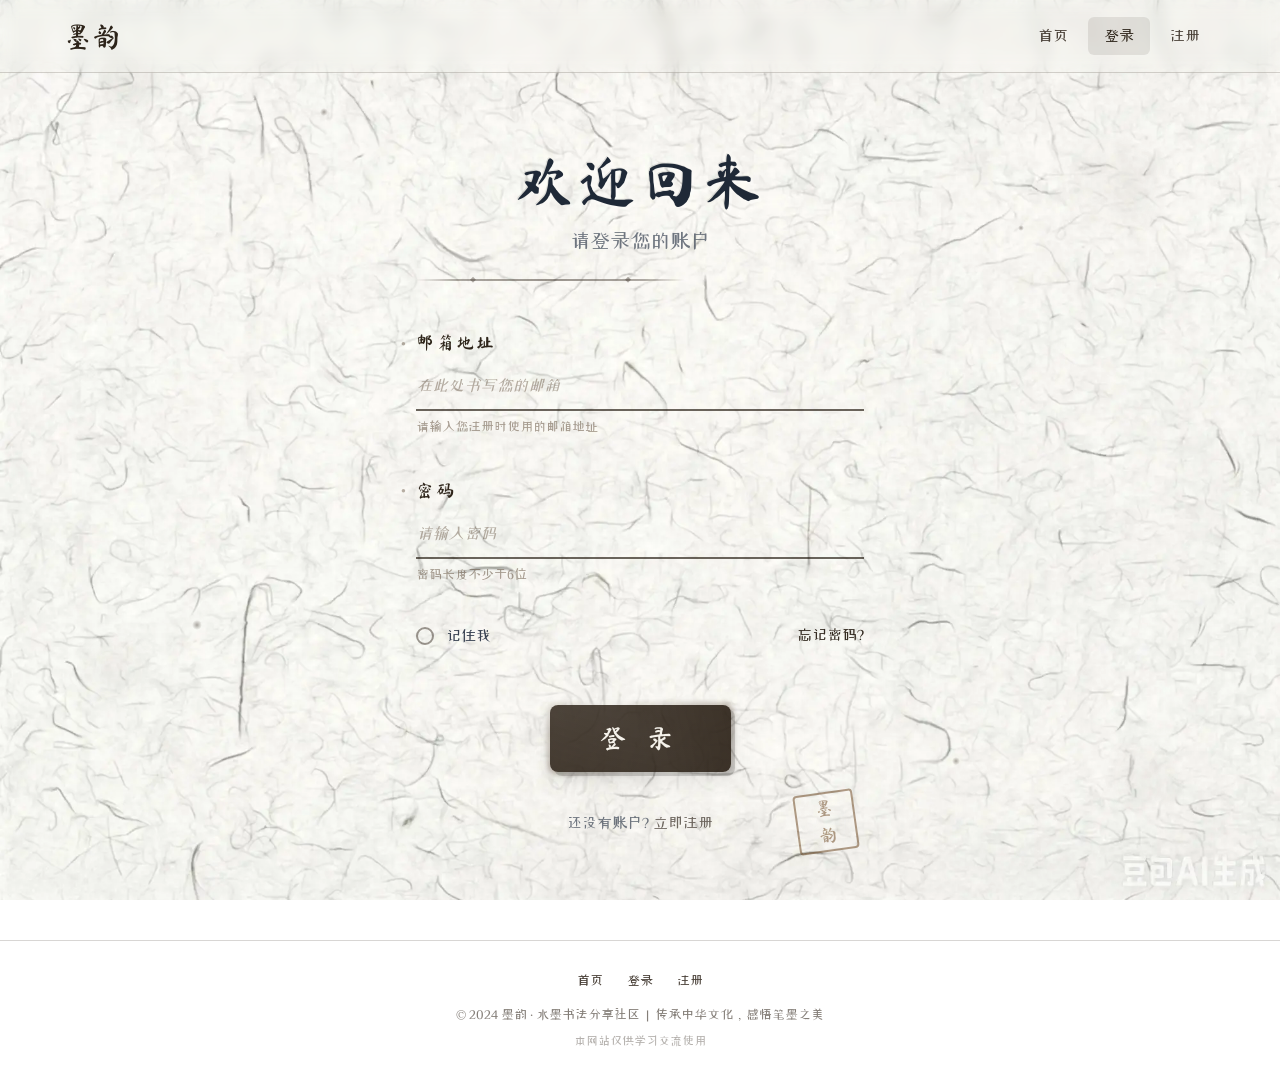
<file: profile.html>
<!DOCTYPE html>
<html lang="zh-CN" data-theme="classic" data-font="medium">
<head>
    <meta charset="UTF-8">
    <meta name="viewport" content="width=device-width, initial-scale=1.0">
    <title>个人中心 - 墨韵</title>
    <script>if(!JSON.parse(localStorage.getItem('moyun_auth')||'{}').loggedIn){window.location.href='login.html?redirect='+encodeURIComponent(window.location.href)}</script>
    <link rel="dns-prefetch" href="//fonts.googleapis.com">
    <link rel="preconnect" href="https://fonts.googleapis.com">
    <link rel="preconnect" href="https://fonts.gstatic.com" crossorigin>
    <link rel="stylesheet" href="styles/moyun.css">
    <link href="https://fonts.googleapis.com/css2?family=Ma+Shan+Zheng&family=ZCOOL+XiaoWei&family=Noto+Serif+SC:wght@400;600&display=swap" rel="stylesheet">
</head>
<body>
    <div class="min-h-screen w-full relative overflow-hidden">
        <div id="background" class="parallax-bg absolute inset-0 bg-cover bg-center bg-no-repeat" style="background-image: url('public/background.webp')"></div>
        <div class="absolute inset-0 pointer-events-none overflow-hidden">
            <div class="ink-scatter scatter-brush-1"></div><div class="ink-scatter scatter-brush-2"></div>
            <div class="ink-scatter scatter-brush-3"></div><div class="ink-scatter scatter-brush-4"></div>
            <div class="ink-dot" style="top: 12%; left: 25%;"></div>
            <div class="ink-dot" style="top: 25%; right: 20%; width: 6px; height: 6px;"></div>
            <div class="ink-dot" style="bottom: 30%; left: 15%; width: 10px; height: 10px;"></div>
            <div class="ink-dot" style="bottom: 15%; right: 25%;"></div>
        </div>

        <nav class="ink-nav">
            <div class="flex items-center justify-between max-w-6xl mx-auto">
                <a href="index.html" class="ink-nav-brand">墨韵</a>
                <button class="nav-toggle" id="navToggle" onclick="toggleNav()" aria-label="菜单">
                    <span></span><span></span><span></span>
                </button>
                <div class="nav-links" id="navLinks">
                    <a href="index.html" class="ink-nav-link">首页</a>
                    <a href="browse.html" class="ink-nav-link">浏览作品</a>
                    <a href="culture.html" class="ink-nav-link">书法文化</a>
                    <a href="create.html" class="ink-nav-link">开始创作</a>
                    <a href="profile.html" class="ink-nav-link active">个人中心</a>
                    <a href="settings.html" class="ink-nav-link">设置</a>
                    <a href="login.html" class="ink-nav-link" onclick="handleLogout(event)">退出</a>
                </div>
            </div>
        </nav>

        <div class="relative z-10 pt-28 pb-12 px-6">
            <div class="max-w-2xl mx-auto">
                <div class="text-center mb-10 page-enter">
                    <div class="profile-avatar" id="profileAvatar">墨</div>
                    <h1 class="brush-title text-5xl text-gray-800 mb-2" id="profileName">墨韵</h1>
                    <p class="text-gray-700" style="font-family: 'ZCOOL XiaoWei', serif; opacity: 0.65;" id="profileEmail">moyun@example.com</p>
                    <div class="ink-divider mx-auto" style="width: 40%; margin-top: 25px;"></div>
                </div>

                <div class="grid grid-cols-3 gap-5 mb-10 page-enter" style="animation-delay: 0.1s;">
                    <div class="stat-mini-card"><div class="stat-mini-number" id="stat-posts">356</div><div class="stat-mini-label">作品</div></div>
                    <div class="stat-mini-card"><div class="stat-mini-number" id="stat-likes">5,689</div><div class="stat-mini-label">获赞</div></div>
                    <div class="stat-mini-card"><div class="stat-mini-number" id="stat-followers">1,024</div><div class="stat-mini-label">粉丝</div></div>
                </div>

                <div class="info-card page-enter" style="animation-delay: 0.2s;">
                    <h2 class="brush-title text-4xl text-gray-800 mb-7">基本信息</h2>
                    <div class="info-row"><span class="info-label">用户名</span><div class="flex items-center"><span class="info-value" id="info-username">墨韵</span><button class="info-edit ml-4" onclick="openEditModal('username')">编辑</button></div></div>
                    <div class="info-row"><span class="info-label">昵称</span><div class="flex items-center"><span class="info-value" id="info-nickname">墨韵书生</span><button class="info-edit ml-4" onclick="openEditModal('nickname')">编辑</button></div></div>
                    <div class="info-row"><span class="info-label">邮箱</span><div class="flex items-center"><span class="info-value" id="info-email">moyun@example.com</span><button class="info-edit ml-4" onclick="openEditModal('email')">编辑</button></div></div>
                    <div class="info-row"><span class="info-label">个人简介</span><div class="flex items-center"><span class="info-value" id="info-bio" style="max-width: 260px;">热爱中国传统文化，专注于水墨艺术创作</span><button class="info-edit ml-4" onclick="openEditModal('bio')">编辑</button></div></div>
                    <div class="info-row"><span class="info-label">加入时间</span><span class="info-value" id="info-joinDate">2024年1月1日</span></div>
                </div>
            </div>
        </div>
        <div class="ink-seal">墨<br/>韵</div>

    <!-- ===== Footer ===== -->
    <div class="site-footer" style="position: relative; z-index: 10; border-top: 1px solid var(--ink-border); padding: 30px 20px 20px; margin-top: 60px; text-align: center;">
        <div class="footer-links" style="display: flex; justify-content: center; gap: 24px; margin-bottom: 12px; flex-wrap: wrap;">
            <a href="index.html" style="font-family: 'ZCOOL XiaoWei', serif; font-size: 13px; color: var(--ink-text-secondary); text-decoration: none;">首页</a>
            <a href="browse.html" style="font-family: 'ZCOOL XiaoWei', serif; font-size: 13px; color: var(--ink-text-secondary); text-decoration: none;">浏览作品</a>
            <a href="culture.html" style="font-family: 'ZCOOL XiaoWei', serif; font-size: 13px; color: var(--ink-text-secondary); text-decoration: none;">书法文化</a>
            <a href="create.html" style="font-family: 'ZCOOL XiaoWei', serif; font-size: 13px; color: var(--ink-text-secondary); text-decoration: none;">开始创作</a>
            <a href="profile.html" style="font-family: 'ZCOOL XiaoWei', serif; font-size: 13px; color: var(--ink-text-secondary); text-decoration: none;">个人中心</a>
            <a href="settings.html" style="font-family: 'ZCOOL XiaoWei', serif; font-size: 13px; color: var(--ink-text-secondary); text-decoration: none;">设置</a>
        </div>
        <p style="font-family: 'ZCOOL XiaoWei', serif; font-size: 13px; color: var(--ink-text-muted); line-height: 1.8;">© 2024 墨韵 · 水墨书法分享社区 &nbsp;|&nbsp; 传承中华文化，感悟笔墨之美</p>
        <p style="font-family: 'ZCOOL XiaoWei', serif; font-size: 12px; color: var(--ink-text-muted); opacity: 0.6; margin-top: 4px;">本网站仅供学习交流使用</p>
    </div>

        <div class="modal-overlay" id="editModal">
            <div class="modal-content">
                <h3 class="brush-title text-3xl text-gray-800 mb-6" id="modalTitle">编辑</h3>
                <input type="text" class="ink-write-input" id="editInput" placeholder="请输入新值">
                <div class="flex justify-end space-x-3 mt-7">
                    <button class="ink-write-btn ink-write-btn-secondary" onclick="closeEditModal()">取消</button>
                    <button class="ink-write-btn" onclick="saveEdit()">保存</button>
                </div>
            </div>
        </div>
    </div>

    <script src="js/shared.js"></script>
    <script>
        var currentEditField = '';
        var USER_INFO_KEY = 'moyun_user_info';
        var fieldLabels = { 'username': '用户名', 'nickname': '昵称', 'email': '邮箱', 'bio': '个人简介' };
        var defaultUserInfo = { 'username': '墨韵', 'nickname': '墨韵书生', 'email': 'moyun@example.com', 'bio': '热爱中国传统文化，专注于水墨艺术创作', 'joinDate': '2024年1月1日' };
        var fieldValues = {};

        function loadUserInfo() {
            try {
                var stored = localStorage.getItem(USER_INFO_KEY);
                fieldValues = stored ? JSON.parse(stored) : JSON.parse(JSON.stringify(defaultUserInfo));
            } catch(e) { fieldValues = JSON.parse(JSON.stringify(defaultUserInfo)); }

            // 从注册数据加载
            var savedEmail = getSavedEmail();
            if (savedEmail) {
                fieldValues['email'] = savedEmail;
                var users = getRegisteredUsers();
                var found = users.filter(function(u) { return u.email === savedEmail; })[0];
                if (found) {
                    if (found.username) fieldValues['username'] = found.username;
                    // ★ 加入时间：用实际注册时间
                    if (found.registeredAt) {
                        var d = new Date(found.registeredAt);
                        fieldValues['joinDate'] = d.getFullYear() + '年' + (d.getMonth() + 1) + '月' + d.getDate() + '日';
                    }
                }
            }
        }

        function saveUserInfo() {
            try { localStorage.setItem(USER_INFO_KEY, JSON.stringify(fieldValues)); } catch(e) {}
        }

        function updateDisplay() {
            document.getElementById('info-username').textContent = fieldValues['username'] || defaultUserInfo['username'];
            document.getElementById('info-nickname').textContent = fieldValues['nickname'] || defaultUserInfo['nickname'];
            document.getElementById('info-email').textContent = fieldValues['email'] || defaultUserInfo['email'];
            document.getElementById('info-bio').textContent = fieldValues['bio'] || defaultUserInfo['bio'];
            document.getElementById('info-joinDate').textContent = fieldValues['joinDate'] || defaultUserInfo['joinDate'];
            document.getElementById('profileName').textContent = fieldValues['nickname'] || fieldValues['username'] || defaultUserInfo['nickname'];
            document.getElementById('profileEmail').textContent = fieldValues['email'] || defaultUserInfo['email'];
            var username = fieldValues['username'] || defaultUserInfo['username'];
            document.getElementById('profileAvatar').textContent = username.charAt(0);
        }

        // ========== 加载真实统计数据 ==========
        function refreshStats() {
            var totalPosts = 0;
            var totalLikes = 0;
            var followers = 0;

            // 作品数 & 获赞数：从用户上传的作品中计算
            try {
                var stored = localStorage.getItem('moyun_user_artworks');
                if (stored) {
                    var artworks = JSON.parse(stored);
                    totalPosts = artworks.length;
                    artworks.forEach(function(a) { totalLikes += a.likes || 0; });
                }
            } catch(e) {}

            // 粉丝数：先从持久化数据中读取，否则模拟一个与作品数关联的值
            try {
                var profile = JSON.parse(localStorage.getItem(USER_INFO_KEY) || '{}');
                if (profile.followers !== undefined) {
                    followers = profile.followers;
                } else {
                    // 首次：基于作品数生成合理初始值（每件作品约3个粉丝）
                    followers = totalPosts > 0 ? totalPosts * 3 + Math.floor(Math.random() * 10) : 0;
                    profile.followers = followers;
                    localStorage.setItem(USER_INFO_KEY, JSON.stringify(profile));
                }
            } catch(e) { followers = 0; }

            document.getElementById('stat-posts').textContent = totalPosts;
            document.getElementById('stat-likes').textContent = totalLikes.toLocaleString();
            document.getElementById('stat-followers').textContent = followers.toLocaleString();
        }

        refreshStats();

        function openEditModal(field) {
            currentEditField = field;
            document.getElementById('modalTitle').textContent = '编辑' + fieldLabels[field];
            document.getElementById('editInput').value = fieldValues[field] || defaultUserInfo[field] || '';
            document.getElementById('editModal').classList.add('show');
            document.getElementById('editInput').focus();
        }

        function closeEditModal() {
            document.getElementById('editModal').classList.remove('show');
            document.getElementById('editInput').value = '';
            currentEditField = '';
        }

        function saveEdit() {
            var newValue = document.getElementById('editInput').value.trim();
            if (!newValue) { showToast('请输入有效的值', 2000); return; }
            fieldValues[currentEditField] = newValue;
            saveUserInfo();
            updateDisplay();
            showToast(fieldLabels[currentEditField] + '已更新', 2000);
            closeEditModal();
        }

        document.getElementById('editModal').addEventListener('click', function(e) { if (e.target === this) closeEditModal(); });
        document.addEventListener('keydown', function(e) { if (e.key === 'Escape') closeEditModal(); });

        loadUserInfo();
        updateDisplay();
    </script>
</body>
</html>
</file>
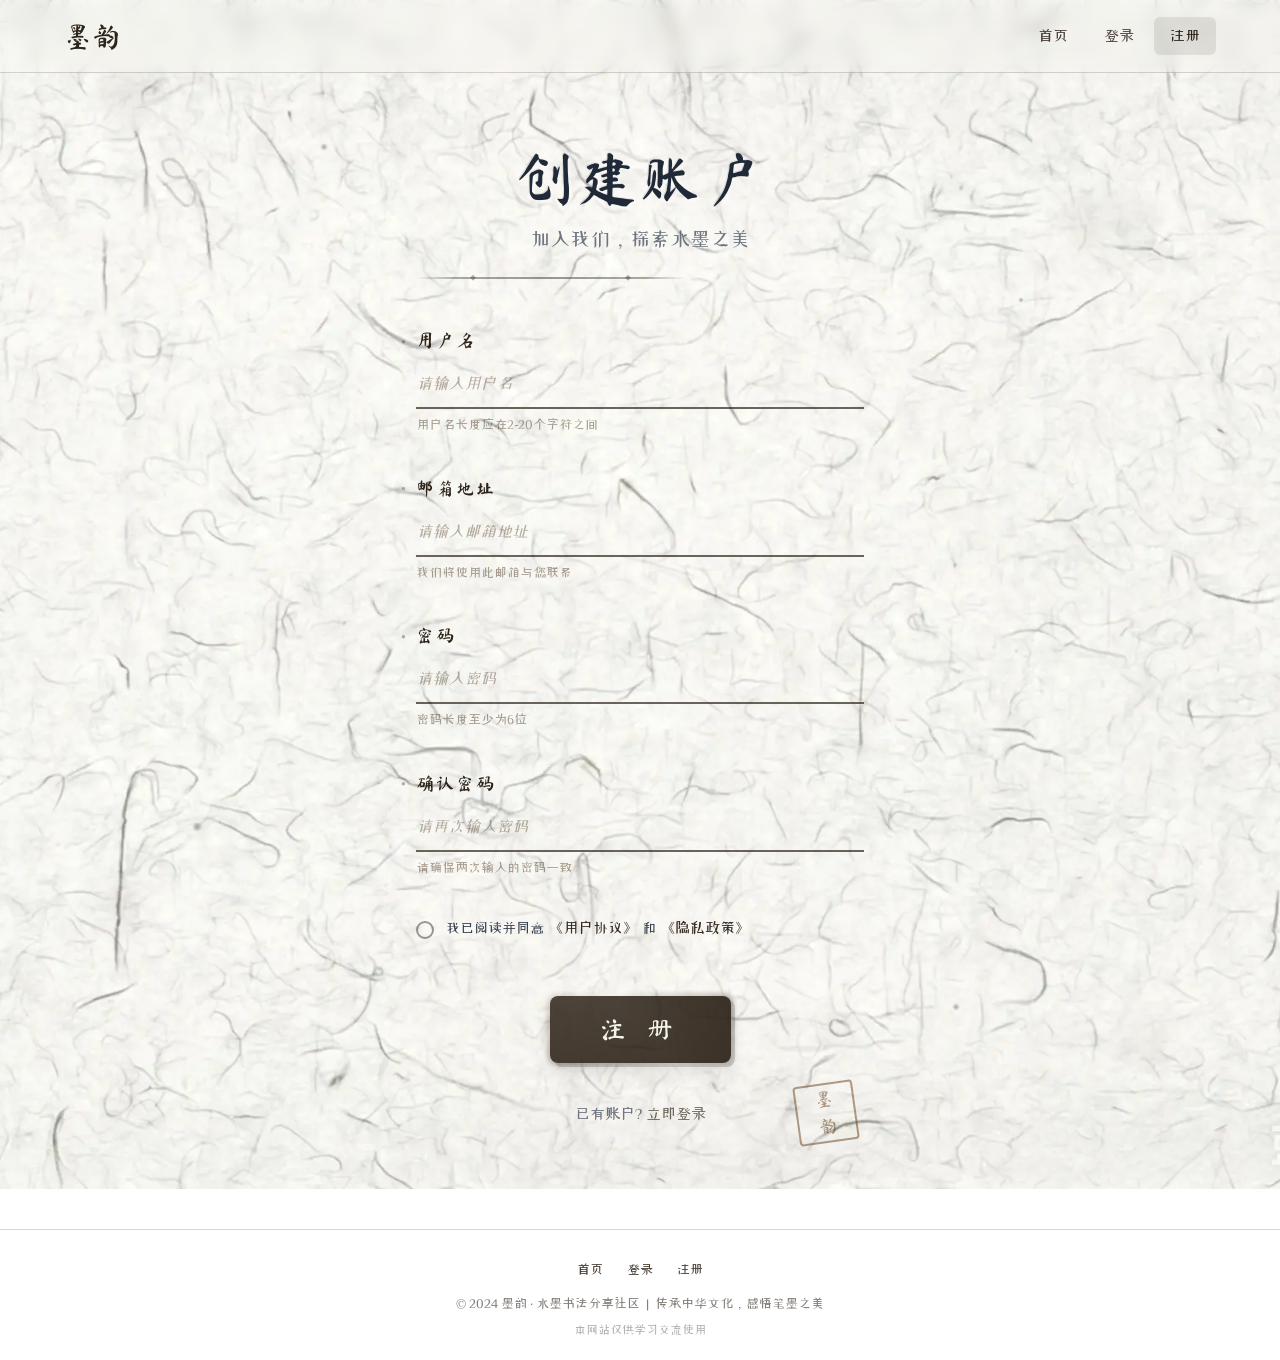
<file: register.html>
<!DOCTYPE html>
<html lang="zh-CN" data-theme="classic" data-font="medium">
<head>
    <meta charset="UTF-8">
    <meta name="viewport" content="width=device-width, initial-scale=1.0">
    <title>注册 - 墨韵</title>
    <link rel="dns-prefetch" href="//fonts.googleapis.com">
    <link rel="preconnect" href="https://fonts.googleapis.com">
    <link rel="preconnect" href="https://fonts.gstatic.com" crossorigin>
    <link rel="stylesheet" href="styles/moyun.css">
    <link href="https://fonts.googleapis.com/css2?family=Ma+Shan+Zheng&family=ZCOOL+XiaoWei&family=Noto+Serif+SC:wght@400;600&display=swap" rel="stylesheet">
    <style>.input-container { position: relative; }
        .site-footer { position: relative; z-index: 10; border-top: 1px solid var(--ink-border); padding: 30px 20px 20px; margin-top: 40px; text-align: center; }
        .site-footer p { font-family: 'ZCOOL XiaoWei', serif; font-size: 13px; color: var(--ink-text-muted); line-height: 1.8; }
        .site-footer .footer-links { display: flex; justify-content: center; gap: 24px; margin-bottom: 12px; flex-wrap: wrap; }
        .site-footer .footer-links a { font-family: 'ZCOOL XiaoWei', serif; font-size: 13px; color: var(--ink-text-secondary); text-decoration: none; transition: color 0.3s; }
        .site-footer .footer-links a:hover { color: var(--ink-text); }
        [data-theme="dark"] .site-footer { border-top-color: rgba(235,225,215,0.1); }
    </style>
</head>
<body>
    <div class="min-h-screen w-full relative overflow-hidden">
        <div id="background" class="parallax-bg absolute inset-0 bg-cover bg-center bg-no-repeat" style="background-image: url('public/background.webp')"></div>
        <div class="absolute inset-0 pointer-events-none overflow-hidden">
            <div class="ink-scatter scatter-brush-1"></div><div class="ink-scatter scatter-brush-2"></div>
            <div class="ink-scatter scatter-brush-3"></div><div class="ink-scatter scatter-brush-4"></div>
            <div class="ink-dot" style="top: 12%; left: 25%;"></div>
            <div class="ink-dot" style="top: 25%; right: 20%; width: 6px; height: 6px;"></div>
            <div class="ink-dot" style="bottom: 30%; left: 15%; width: 10px; height: 10px;"></div>
            <div class="ink-dot" style="bottom: 15%; right: 25%;"></div>
        </div>
        <nav class="ink-nav">
            <div class="flex items-center justify-between max-w-6xl mx-auto">
                <a href="index.html" class="ink-nav-brand">墨韵</a>
                <button class="nav-toggle" id="navToggle" onclick="toggleNav()" aria-label="菜单">
                    <span></span><span></span><span></span>
                </button>
                <div class="nav-links" id="navLinks">
                    <a href="index.html" class="ink-nav-link">首页</a>
                    <a href="login.html" class="ink-nav-link">登录</a>
                    <a href="register.html" class="ink-nav-link active">注册</a>
                </div>
            </div>
        </nav>
        <div class="relative z-10 min-h-screen flex items-center justify-center p-4" style="padding-top: 100px;">
            <div class="page-enter max-w-lg w-full px-8 py-12 relative">
                <div class="text-center mb-12">
                    <h2 class="brush-title text-6xl text-gray-800 mb-4 tracking-wider">创建账户</h2>
                    <p class="text-gray-700 text-xl" style="font-family: 'ZCOOL XiaoWei', serif; opacity: 0.7;">加入我们，探索水墨之美</p>
                    <div class="ink-divider mx-auto" style="width: 60%; margin-top: 25px;"></div>
                </div>
                <div id="messageBox" class="hidden"></div>
                <form id="registerForm" class="space-y-10">
                    <div class="relative input-container">
                        <label for="username" class="ink-write-label">用户名</label>
                        <input id="username" name="username" type="text" required autocomplete="off" class="ink-write-input w-full" placeholder="请输入用户名" />
                        <p class="ink-hint-text">用户名长度应在2-20个字符之间</p>
                        <div class="ink-error-tooltip" id="username-error"></div>
                    </div>
                    <div class="relative input-container">
                        <label for="email" class="ink-write-label">邮箱地址</label>
                        <input id="email" name="email" type="email" required autocomplete="off" class="ink-write-input w-full" placeholder="请输入邮箱地址" />
                        <p class="ink-hint-text">我们将使用此邮箱与您联系</p>
                        <div class="ink-error-tooltip" id="email-error"></div>
                    </div>
                    <div class="relative input-container">
                        <label for="password" class="ink-write-label">密码</label>
                        <input id="password" name="password" type="password" required autocomplete="new-password" class="ink-write-input w-full" placeholder="请输入密码" />
                        <p class="ink-hint-text">密码长度至少为6位</p>
                        <div class="ink-error-tooltip" id="password-error"></div>
                    </div>
                    <div class="relative input-container">
                        <label for="confirmPassword" class="ink-write-label">确认密码</label>
                        <input id="confirmPassword" name="confirmPassword" type="password" required autocomplete="new-password" class="ink-write-input w-full" placeholder="请再次输入密码" />
                        <p class="ink-hint-text">请确保两次输入的密码一致</p>
                        <div class="ink-error-tooltip" id="confirmPassword-error"></div>
                    </div>
                    <div style="position: relative;">
                        <div class="flex items-start">
                            <input id="agreement" name="agreement" type="checkbox" required class="ink-write-checkbox mt-1" />
                            <label for="agreement" class="ml-3 text-gray-700 cursor-pointer" style="font-family: 'ZCOOL XiaoWei', serif; font-size: 14px;">
                                我已阅读并同意
                                <a href="#" class="ink-write-link" onclick="event.preventDefault(); showToast('《用户协议》详情请访问官方网站查阅', 3000);">《用户协议》</a>
                                和
                                <a href="#" class="ink-write-link" onclick="event.preventDefault(); showToast('《隐私政策》详情请访问官方网站查阅', 3000);">《隐私政策》</a>
                            </label>
                        </div>
                        <div style="position: absolute; bottom: -24px; left: 0; font-family: 'ZCOOL XiaoWei', serif; font-size: 13px; color: rgba(139,69,19,0.9); display: none; align-items: center; gap: 4px;" id="agreement-error"></div>
                    </div>
                    <div class="text-center pt-4">
                        <button type="submit" class="ink-write-btn">注 册</button>
                    </div>
                    <div class="text-center">
                        <p class="text-gray-700" style="font-family: 'ZCOOL XiaoWei', serif; font-size: 15px; opacity: 0.7;">
                            已有账户?
                            <a href="login.html" class="ink-write-link font-medium">立即登录</a>
                        </p>
                    </div>
                </form>
                <div class="ink-seal-login" style="position: absolute; bottom: 30px; right: 40px; width: 60px; height: 60px; border: 2px solid var(--ink-seal-color); border-radius: 4px; display: flex; align-items: center; justify-content: center; font-family: 'Ma Shan Zheng', cursive; font-size: 18px; color: var(--ink-seal-color); transform: rotate(-8deg); opacity: 0.7; background: radial-gradient(circle, rgba(255,253,245,0.2) 0%, transparent 80%);">墨<br/>韵</div>
            </div>
        </div>
    </div>

    <script src="js/shared.js"></script>
    <script>
        var emailRegex = /^[^\s@]+@[^\s@]+\.[^\s@]+$/;

        function showFieldError(fieldId, message) {
            var input = document.getElementById(fieldId);
            var errorDiv = document.getElementById(fieldId + '-error');
            if (input && errorDiv) {
                input.classList.add('error');
                errorDiv.textContent = message;
                errorDiv.style.display = 'flex';
                errorDiv.style.animation = 'fadeInInk 0.3s ease-out forwards';
            }
        }

        function hideFieldError(fieldId) {
            var input = document.getElementById(fieldId);
            var errorDiv = document.getElementById(fieldId + '-error');
            if (input && errorDiv) { input.classList.remove('error'); errorDiv.style.display = 'none'; }
        }

        function hideAllErrors() {
            ['username','email','password','confirmPassword','agreement'].forEach(function(f) { hideFieldError(f); });
        }

        function showSuccess(message) {
            var mb = document.getElementById('messageBox');
            mb.innerHTML = '<div class="ink-success-box ink-message-enter"><span class="ink-success-text">' + message + '</span></div>';
            mb.classList.remove('hidden');
        }

        // 实时验证
        document.getElementById('username').addEventListener('input', function() {
            var v = this.value.trim();
            if (v.length > 0 && (v.length < 2 || v.length > 20)) showFieldError('username', '用户名长度应在2-20个字符之间');
            else hideFieldError('username');
        });
        document.getElementById('email').addEventListener('input', function() {
            var v = this.value.trim();
            if (v.length > 0 && !emailRegex.test(v)) showFieldError('email', '请输入有效的邮箱地址');
            else hideFieldError('email');
        });
        document.getElementById('password').addEventListener('input', function() {
            var v = this.value;
            if (v.length > 0 && v.length < 6) showFieldError('password', '密码长度至少为6位');
            else hideFieldError('password');
            var cp = document.getElementById('confirmPassword').value;
            if (cp.length > 0 && v !== cp) showFieldError('confirmPassword', '两次输入的密码不一致');
            else if (cp.length > 0) hideFieldError('confirmPassword');
        });
        document.getElementById('confirmPassword').addEventListener('input', function() {
            var v = this.value;
            var p = document.getElementById('password').value;
            if (v.length > 0 && v !== p) showFieldError('confirmPassword', '两次输入的密码不一致');
            else hideFieldError('confirmPassword');
        });
        document.getElementById('agreement').addEventListener('change', function() { hideFieldError('agreement'); });

        // 提交
        document.getElementById('registerForm').addEventListener('submit', function(e) {
            e.preventDefault();
            var username = document.getElementById('username').value.trim();
            var email = document.getElementById('email').value.trim();
            var password = document.getElementById('password').value;
            var confirmPassword = document.getElementById('confirmPassword').value;
            var agreement = document.getElementById('agreement').checked;

            hideAllErrors();
            var hasError = false;

            if (!username) { showFieldError('username', '请输入用户名'); hasError = true; }
            else if (username.length < 2 || username.length > 20) { showFieldError('username', '用户名长度应在2-20个字符之间'); hasError = true; }
            if (!email) { showFieldError('email', '请输入邮箱地址'); hasError = true; }
            else if (!emailRegex.test(email)) { showFieldError('email', '请输入有效的邮箱地址'); hasError = true; }
            if (!password) { showFieldError('password', '请输入密码'); hasError = true; }
            else if (password.length < 6) { showFieldError('password', '密码长度至少为6位'); hasError = true; }
            if (!confirmPassword) { showFieldError('confirmPassword', '请再次输入密码'); hasError = true; }
            else if (password !== confirmPassword) { showFieldError('confirmPassword', '两次输入的密码不一致'); hasError = true; }
            if (!agreement) { showFieldError('agreement', '请阅读并同意协议'); hasError = true; }
            if (hasError) return;

            // 保存到 localStorage
            try {
                var users = getRegisteredUsers();
                if (users.some(function(u) { return u.email === email; })) {
                    showFieldError('email', '该邮箱已被注册');
                    return;
                }
                users.push({ username: username, email: email, password: password, registeredAt: new Date().toISOString() });
                localStorage.setItem('moyun_users', JSON.stringify(users));
            } catch(ex) { console.warn('无法保存用户数据', ex); }

            showSuccess('注册成功！正在跳转至登录页...');
            setTimeout(function() { window.location.href = 'login.html'; }, 1500);
        });
    </script>

    <!-- ===== Footer ===== -->
    <div class="site-footer" style="position: relative; z-index: 10; border-top: 1px solid var(--ink-border); padding: 30px 20px 20px; margin-top: 40px; text-align: center;">
        <div class="footer-links" style="display: flex; justify-content: center; gap: 24px; margin-bottom: 12px; flex-wrap: wrap;">
            <a href="index.html" style="font-family: 'ZCOOL XiaoWei', serif; font-size: 13px; color: var(--ink-text-secondary); text-decoration: none;">首页</a>
            <a href="login.html" style="font-family: 'ZCOOL XiaoWei', serif; font-size: 13px; color: var(--ink-text-secondary); text-decoration: none;">登录</a>
            <a href="register.html" style="font-family: 'ZCOOL XiaoWei', serif; font-size: 13px; color: var(--ink-text-secondary); text-decoration: none;">注册</a>
        </div>
        <p style="font-family: 'ZCOOL XiaoWei', serif; font-size: 13px; color: var(--ink-text-muted); line-height: 1.8;">© 2024 墨韵 · 水墨书法分享社区 &nbsp;|&nbsp; 传承中华文化，感悟笔墨之美</p>
        <p style="font-family: 'ZCOOL XiaoWei', serif; font-size: 12px; color: var(--ink-text-muted); opacity: 0.6; margin-top: 4px;">本网站仅供学习交流使用</p>
    </div>
</body>
</html>
</file>
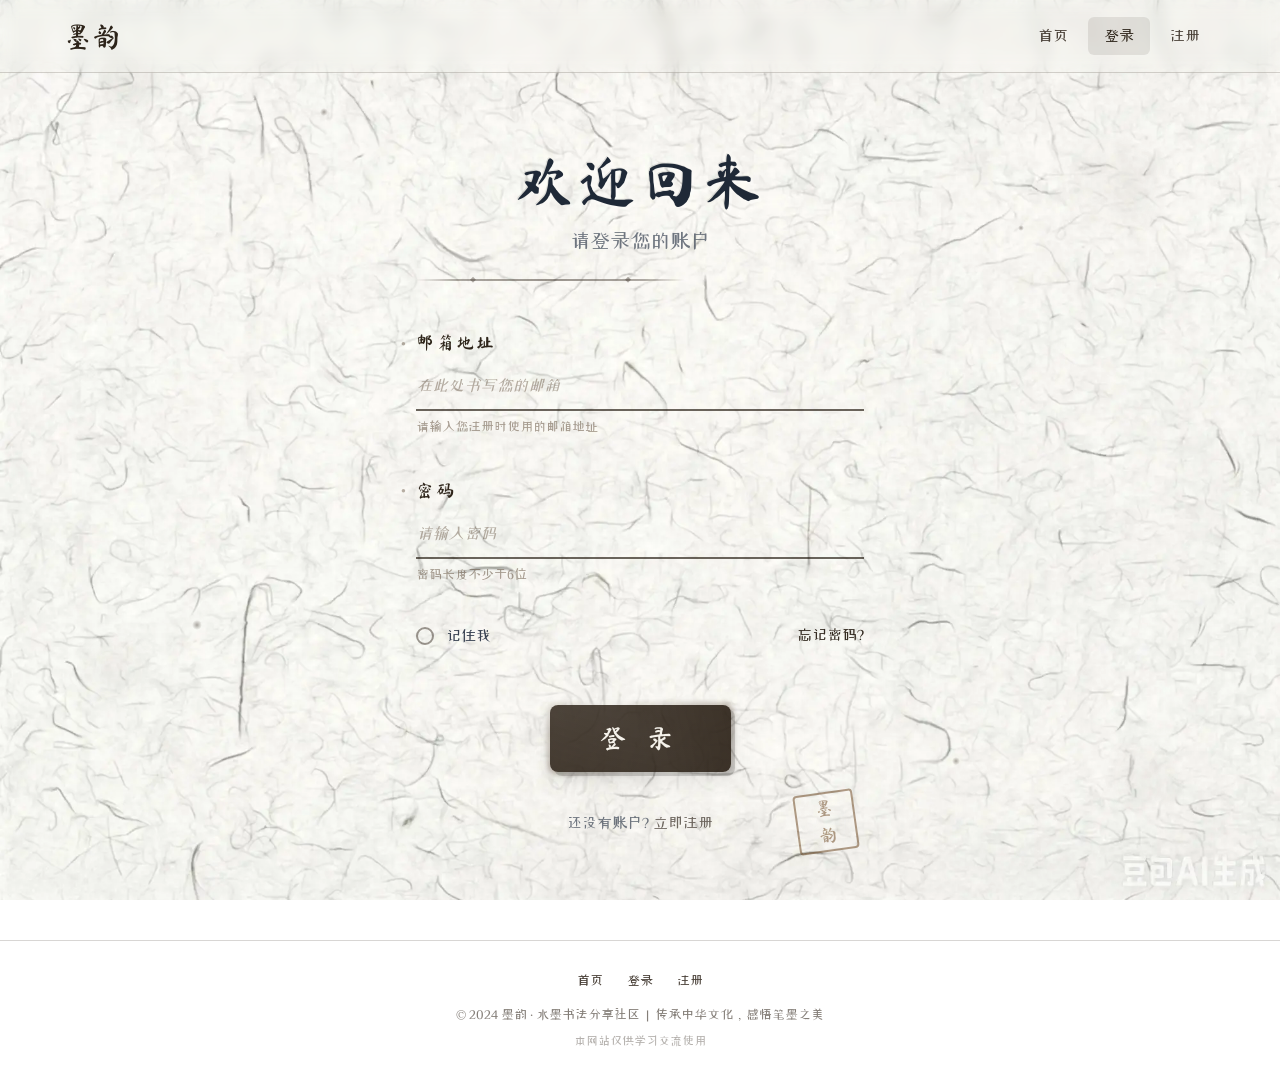
<file: settings.html>
<!DOCTYPE html>
<html lang="zh-CN" data-theme="classic" data-font="medium">
<head>
    <meta charset="UTF-8">
    <meta name="viewport" content="width=device-width, initial-scale=1.0">
    <title>设置 - 墨韵</title>
    <script>if(!JSON.parse(localStorage.getItem('moyun_auth')||'{}').loggedIn){window.location.href='login.html?redirect='+encodeURIComponent(window.location.href)}</script>
    <link rel="dns-prefetch" href="//fonts.googleapis.com">
    <link rel="preconnect" href="https://fonts.googleapis.com">
    <link rel="preconnect" href="https://fonts.gstatic.com" crossorigin>
    <link rel="stylesheet" href="styles/moyun.css">
    <link href="https://fonts.googleapis.com/css2?family=Ma+Shan+Zheng&family=ZCOOL+XiaoWei&family=Noto+Serif+SC:wght@400;600&display=swap" rel="stylesheet">
</head>
<body>
    <div class="min-h-screen w-full relative overflow-hidden">
        <div id="background" class="parallax-bg absolute inset-0 bg-cover bg-center bg-no-repeat" style="background-image: url('public/background.webp')"></div>
        <div class="absolute inset-0 pointer-events-none overflow-hidden">
            <div class="ink-scatter scatter-brush-1"></div><div class="ink-scatter scatter-brush-2"></div>
            <div class="ink-scatter scatter-brush-3"></div><div class="ink-scatter scatter-brush-4"></div>
            <div class="ink-dot" style="top: 12%; left: 25%;"></div>
            <div class="ink-dot" style="top: 25%; right: 20%; width: 6px; height: 6px;"></div>
            <div class="ink-dot" style="bottom: 30%; left: 15%; width: 10px; height: 10px;"></div>
            <div class="ink-dot" style="bottom: 15%; right: 25%;"></div>
        </div>

        <nav class="ink-nav">
            <div class="flex items-center justify-between max-w-6xl mx-auto">
                <a href="index.html" class="ink-nav-brand">墨韵</a>
                <button class="nav-toggle" id="navToggle" onclick="toggleNav()" aria-label="菜单">
                    <span></span><span></span><span></span>
                </button>
                <div class="nav-links" id="navLinks">
                    <a href="index.html" class="ink-nav-link">首页</a>
                    <a href="browse.html" class="ink-nav-link">浏览作品</a>
                    <a href="culture.html" class="ink-nav-link">书法文化</a>
                    <a href="create.html" class="ink-nav-link">开始创作</a>
                    <a href="profile.html" class="ink-nav-link">个人中心</a>
                    <a href="settings.html" class="ink-nav-link active">设置</a>
                    <a href="login.html" class="ink-nav-link" onclick="handleLogout(event)">退出</a>
                </div>
            </div>
        </nav>

        <div class="relative z-10 pt-28 pb-12 px-6">
            <div class="max-w-2xl mx-auto">
                <div class="text-center mb-10 page-enter">
                    <h1 class="brush-title text-5xl text-gray-800 mb-2">设置</h1>
                    <p class="text-gray-700" style="font-family: 'ZCOOL XiaoWei', serif; opacity: 0.65;">个性化您的体验</p>
                    <div class="ink-divider mx-auto" style="width: 40%; margin-top: 25px;"></div>
                </div>

                <!-- 外观 -->
                <div class="info-card mb-6 page-enter" style="animation-delay: 0.1s;">
                    <div class="settings-title">外观</div>
                    <div class="settings-row">
                        <div><div class="settings-item-title">主题风格</div><div class="settings-item-desc">选择您喜欢的界面风格</div></div>
                        <div class="flex space-x-3">
                            <div class="theme-preview theme-classic active" id="theme-classic" onclick="setTheme('classic')" title="经典水墨"></div>
                            <div class="theme-preview theme-dark" id="theme-dark" onclick="setTheme('dark')" title="深色水墨"></div>
                            <div class="theme-preview theme-blue" id="theme-blue" onclick="setTheme('blue')" title="青花蓝"></div>
                        </div>
                    </div>
                    <div class="settings-row">
                        <div><div class="settings-item-title">字体大小</div><div class="settings-item-desc">调整界面文字大小</div></div>
                        <div class="select-wrapper">
                            <select class="ink-select" id="fontSize" onchange="setFontSize(this.value)">
                                <option value="small">小</option><option value="medium" selected>中</option><option value="large">大</option>
                            </select>
                        </div>
                    </div>
                </div>

                <!-- 通知 -->
                <div class="info-card mb-6 page-enter" style="animation-delay: 0.2s;">
                    <div class="settings-title">通知</div>
                    <div class="settings-row"><div><div class="settings-item-title">消息通知</div><div class="settings-item-desc">接收新消息提醒</div></div><input type="checkbox" class="ink-toggle" id="notificationToggle" checked onchange="saveCurrentSettings()"></div>
                    <div class="settings-row"><div><div class="settings-item-title">点赞提醒</div><div class="settings-item-desc">接收点赞通知</div></div><input type="checkbox" class="ink-toggle" id="likeToggle" checked onchange="saveCurrentSettings()"></div>
                    <div class="settings-row"><div><div class="settings-item-title">关注提醒</div><div class="settings-item-desc">接收新关注提醒</div></div><input type="checkbox" class="ink-toggle" id="followToggle" onchange="saveCurrentSettings()"></div>
                    <div class="settings-row"><div><div class="settings-item-title">邮件通知</div><div class="settings-item-desc">接收重要事项的邮件提醒</div></div><input type="checkbox" class="ink-toggle" id="emailToggle" onchange="saveCurrentSettings()"></div>
                </div>

                <!-- 隐私 -->
                <div class="info-card mb-6 page-enter" style="animation-delay: 0.25s;">
                    <div class="settings-title">隐私</div>
                    <div class="settings-row"><div><div class="settings-item-title">公开作品</div><div class="settings-item-desc">允许其他人查看您的作品</div></div><input type="checkbox" class="ink-toggle" id="publicToggle" checked onchange="saveCurrentSettings()"></div>
                    <div class="settings-row"><div><div class="settings-item-title">显示位置</div><div class="settings-item-desc">在作品上显示您的位置信息</div></div><input type="checkbox" class="ink-toggle" id="locationToggle" onchange="saveCurrentSettings()"></div>
                    <div class="settings-row"><div><div class="settings-item-title">允许评论</div><div class="settings-item-desc">允许其他人评论您的作品</div></div><input type="checkbox" class="ink-toggle" id="commentToggle" checked onchange="saveCurrentSettings()"></div>
                </div>

                <!-- 账户 -->
                <div class="info-card mb-6 page-enter" style="animation-delay: 0.3s;">
                    <div class="settings-title">账户</div>
                    <div class="settings-row"><div><div class="settings-item-title">修改密码</div><div class="settings-item-desc">定期更新密码保护账户安全</div></div><button class="ink-write-btn ink-write-btn-secondary" style="padding: 7px 22px; font-size: 1.15rem;" onclick="showPasswordModal()">修改</button></div>
                    <div class="settings-row"><div><div class="settings-item-title">账户安全</div><div class="settings-item-desc">查看和管理登录设备</div></div><button class="ink-write-btn ink-write-btn-secondary" style="padding: 7px 22px; font-size: 1.15rem;" onclick="showAccountSecurity()">查看</button></div>
                    <div class="settings-row"><div><div class="settings-item-title">清除缓存</div><div class="settings-item-desc">清除本地缓存数据</div></div><button class="ink-write-btn ink-write-btn-secondary" style="padding: 7px 22px; font-size: 1.15rem;" onclick="clearCache()">清除</button></div>
                    <div class="settings-row"><div><div class="settings-item-title">关于墨韵</div><div class="settings-item-desc">查看应用版本和相关信息</div></div><button class="ink-write-btn ink-write-btn-secondary" style="padding: 7px 22px; font-size: 1.15rem;" onclick="showAbout()">查看</button></div>
                </div>

                <!-- 危险操作 -->
                <div class="info-card page-enter" style="animation-delay: 0.4s;">
                    <div class="settings-title" style="color: rgba(139,69,19,0.85); border-color: rgba(139,69,19,0.2);">危险操作</div>
                    <div class="settings-row">
                        <div><div class="settings-item-title" style="color: rgba(139,69,19,0.85);">删除账户</div><div class="settings-item-desc" style="color: rgba(139,69,19,0.6);">永久删除您的账户和所有数据（此操作不可恢复）</div></div>
                        <button class="ink-write-btn ink-write-btn-danger" style="padding: 7px 22px; font-size: 1.15rem;" onclick="confirmDelete()">删除</button>
                    </div>
                </div>
            </div>
        </div>
        <div class="ink-seal">墨<br/>韵</div>

    <!-- ===== Footer ===== -->
    <div class="site-footer" style="position: relative; z-index: 10; border-top: 1px solid var(--ink-border); padding: 30px 20px 20px; margin-top: 60px; text-align: center;">
        <div class="footer-links" style="display: flex; justify-content: center; gap: 24px; margin-bottom: 12px; flex-wrap: wrap;">
            <a href="index.html" style="font-family: 'ZCOOL XiaoWei', serif; font-size: 13px; color: var(--ink-text-secondary); text-decoration: none;">首页</a>
            <a href="browse.html" style="font-family: 'ZCOOL XiaoWei', serif; font-size: 13px; color: var(--ink-text-secondary); text-decoration: none;">浏览作品</a>
            <a href="culture.html" style="font-family: 'ZCOOL XiaoWei', serif; font-size: 13px; color: var(--ink-text-secondary); text-decoration: none;">书法文化</a>
            <a href="create.html" style="font-family: 'ZCOOL XiaoWei', serif; font-size: 13px; color: var(--ink-text-secondary); text-decoration: none;">开始创作</a>
            <a href="profile.html" style="font-family: 'ZCOOL XiaoWei', serif; font-size: 13px; color: var(--ink-text-secondary); text-decoration: none;">个人中心</a>
            <a href="settings.html" style="font-family: 'ZCOOL XiaoWei', serif; font-size: 13px; color: var(--ink-text-secondary); text-decoration: none;">设置</a>
        </div>
        <p style="font-family: 'ZCOOL XiaoWei', serif; font-size: 13px; color: var(--ink-text-muted); line-height: 1.8;">© 2024 墨韵 · 水墨书法分享社区 &nbsp;|&nbsp; 传承中华文化，感悟笔墨之美</p>
        <p style="font-family: 'ZCOOL XiaoWei', serif; font-size: 12px; color: var(--ink-text-muted); opacity: 0.6; margin-top: 4px;">本网站仅供学习交流使用</p>
    </div>

        <!-- 修改密码弹窗 -->
        <div class="modal-overlay" id="passwordModal">
            <div class="modal-content">
                <h3 class="brush-title text-3xl text-gray-800 mb-6">修改密码</h3>
                <div class="space-y-5">
                    <div><label class="ink-write-link" style="display: block; margin-bottom: 8px; opacity: 0.8;">当前密码</label><input type="password" class="ink-write-input" id="oldPassword" placeholder="请输入当前密码"></div>
                    <div><label class="ink-write-link" style="display: block; margin-bottom: 8px; opacity: 0.8;">新密码</label><input type="password" class="ink-write-input" id="newPassword" placeholder="请输入新密码（至少6位）"></div>
                    <div><label class="ink-write-link" style="display: block; margin-bottom: 8px; opacity: 0.8;">确认新密码</label><input type="password" class="ink-write-input" id="confirmNewPassword" placeholder="请再次输入新密码"></div>
                </div>
                <div class="flex justify-end space-x-3 mt-7">
                    <button class="ink-write-btn ink-write-btn-secondary" onclick="closePasswordModal()">取消</button>
                    <button class="ink-write-btn" onclick="savePassword()">保存</button>
                </div>
            </div>
        </div>
    </div>

    <script src="js/shared.js"></script>
    <script>
        var settings = loadSettings();

        // 初始化 UI
        (function() {
            applyTheme(settings.theme);
            updateThemeUI(settings.theme);
            applyFontSize(settings.fontSize);
            document.getElementById('fontSize').value = settings.fontSize;
            document.getElementById('notificationToggle').checked = settings.notification;
            document.getElementById('likeToggle').checked = settings.like;
            document.getElementById('followToggle').checked = settings.follow;
            document.getElementById('emailToggle').checked = settings.email;
            document.getElementById('publicToggle').checked = settings.public;
            document.getElementById('locationToggle').checked = settings.location;
            document.getElementById('commentToggle').checked = settings.comment;
        })();

        function setTheme(theme) {
            settings.theme = theme;
            applyTheme(theme);
            updateThemeUI(theme);
            saveSettings(settings);
            showToast('主题已切换为: ' + getThemeName(theme), 2000);
        }

        function updateThemeUI(theme) {
            document.querySelectorAll('.theme-preview').forEach(function(el) { el.classList.remove('active'); });
            var activeEl = document.getElementById('theme-' + theme);
            if (activeEl) activeEl.classList.add('active');
        }

        function getThemeName(theme) {
            var names = { 'classic': '经典水墨', 'dark': '深色水墨', 'blue': '青花蓝' };
            return names[theme] || theme;
        }

        function setFontSize(size) {
            settings.fontSize = size;
            applyFontSize(size);
            saveSettings(settings);
            showToast('字体大小已切换', 1500);
        }

        function saveCurrentSettings() {
            settings.notification = document.getElementById('notificationToggle').checked;
            settings.like = document.getElementById('likeToggle').checked;
            settings.follow = document.getElementById('followToggle').checked;
            settings.email = document.getElementById('emailToggle').checked;
            settings.public = document.getElementById('publicToggle').checked;
            settings.location = document.getElementById('locationToggle').checked;
            settings.comment = document.getElementById('commentToggle').checked;
            saveSettings(settings);
        }

        function showPasswordModal() { document.getElementById('passwordModal').classList.add('show'); }
        function closePasswordModal() {
            document.getElementById('passwordModal').classList.remove('show');
            document.getElementById('oldPassword').value = '';
            document.getElementById('newPassword').value = '';
            document.getElementById('confirmNewPassword').value = '';
        }

        function savePassword() {
            var oldPwd = document.getElementById('oldPassword').value;
            var newPwd = document.getElementById('newPassword').value;
            var confirmPwd = document.getElementById('confirmNewPassword').value;
            if (!oldPwd || !newPwd || !confirmPwd) { showToast('请填写完整信息', 2000); return; }
            if (newPwd.length < 6) { showToast('新密码长度至少为6位', 2000); return; }
            if (newPwd !== confirmPwd) { showToast('两次输入的新密码不一致', 2000); return; }

            try {
                var savedEmail = getSavedEmail();
                var users = getRegisteredUsers();
                for (var i = 0; i < users.length; i++) {
                    if (users[i].email === savedEmail) {
                        if (users[i].password !== oldPwd) { showToast('当前密码不正确', 2000); return; }
                        users[i].password = newPwd;
                        localStorage.setItem('moyun_users', JSON.stringify(users));
                        break;
                    }
                }
            } catch(e) {}
            showToast('密码修改成功！', 2000);
            closePasswordModal();
        }

        function showAccountSecurity() {
            var info = '账户安全信息：\n\n';
            info += '当前设备: ' + (navigator.platform || '未知平台') + '\n';
            info += '最后登录: ' + new Date().toLocaleString('zh-CN') + '\n';
            info += '登录状态: 在线';
            showToast('设备信息已显示在控制台', 3000);
            console.log('=== 账户安全 ===\n' + info);
        }

        function clearCache() {
            if (confirm('确定要清除缓存吗？\n\n注意：这将清除临时缓存数据，但不会删除您的账户和作品信息。')) {
                showToast('缓存已清除', 2000);
            }
        }

        function showAbout() {
            alert('墨韵 - 书法分享社区\n\n版本：1.0.0\n\n简介：\n墨韵是一个专注于中国传统书法艺术的分享社区，为您提供作品展示、交流学习的平台。\n\n功能特点：\n• 书法作品展示\n• 作品浏览与评论\n• 个人作品上传\n• 互动交流\n\n© 2024 墨韵 保留所有权利');
        }

        function confirmDelete() {
            if (confirm('⚠️ 警告：此操作将永久删除您的账户和所有数据，不可恢复！\n\n确定要删除吗？')) {
                if (confirm('再次确认：您真的要删除账户吗？')) {
                    if (confirm('最后一次确认：所有数据将被永久删除！')) {
                        try {
                            var keys = ['moyun_user_info','moyun_user_artworks','moyun_user_settings','moyun_saved_artworks','moyun_users','moyun_auth','moyun_profile'];
                            keys.forEach(function(k) { localStorage.removeItem(k); });
                            for (var i = localStorage.length - 1; i >= 0; i--) {
                                var key = localStorage.key(i);
                                if (key && key.indexOf('moyun_') === 0) localStorage.removeItem(key);
                            }
                        } catch(e) {}
                        showToast('账户已删除', 2000);
                        setTimeout(function() { window.location.href = 'login.html'; }, 1500);
                    }
                }
            }
        }

        document.getElementById('passwordModal').addEventListener('click', function(e) { if (e.target === this) closePasswordModal(); });
        document.addEventListener('keydown', function(e) { if (e.key === 'Escape') closePasswordModal(); });
    </script>
</body>
</html>
</file>
<file: styles/moyun.css>
*,:after,:before{--tw-border-spacing-x:0;--tw-border-spacing-y:0;--tw-translate-x:0;--tw-translate-y:0;--tw-rotate:0;--tw-skew-x:0;--tw-skew-y:0;--tw-scale-x:1;--tw-scale-y:1;--tw-pan-x: ;--tw-pan-y: ;--tw-pinch-zoom: ;--tw-scroll-snap-strictness:proximity;--tw-gradient-from-position: ;--tw-gradient-via-position: ;--tw-gradient-to-position: ;--tw-ordinal: ;--tw-slashed-zero: ;--tw-numeric-figure: ;--tw-numeric-spacing: ;--tw-numeric-fraction: ;--tw-ring-inset: ;--tw-ring-offset-width:0px;--tw-ring-offset-color:#fff;--tw-ring-color:rgba(59,130,246,.5);--tw-ring-offset-shadow:0 0 #0000;--tw-ring-shadow:0 0 #0000;--tw-shadow:0 0 #0000;--tw-shadow-colored:0 0 #0000;--tw-blur: ;--tw-brightness: ;--tw-contrast: ;--tw-grayscale: ;--tw-hue-rotate: ;--tw-invert: ;--tw-saturate: ;--tw-sepia: ;--tw-drop-shadow: ;--tw-backdrop-blur: ;--tw-backdrop-brightness: ;--tw-backdrop-contrast: ;--tw-backdrop-grayscale: ;--tw-backdrop-hue-rotate: ;--tw-backdrop-invert: ;--tw-backdrop-opacity: ;--tw-backdrop-saturate: ;--tw-backdrop-sepia: ;--tw-contain-size: ;--tw-contain-layout: ;--tw-contain-paint: ;--tw-contain-style: }::backdrop{--tw-border-spacing-x:0;--tw-border-spacing-y:0;--tw-translate-x:0;--tw-translate-y:0;--tw-rotate:0;--tw-skew-x:0;--tw-skew-y:0;--tw-scale-x:1;--tw-scale-y:1;--tw-pan-x: ;--tw-pan-y: ;--tw-pinch-zoom: ;--tw-scroll-snap-strictness:proximity;--tw-gradient-from-position: ;--tw-gradient-via-position: ;--tw-gradient-to-position: ;--tw-ordinal: ;--tw-slashed-zero: ;--tw-numeric-figure: ;--tw-numeric-spacing: ;--tw-numeric-fraction: ;--tw-ring-inset: ;--tw-ring-offset-width:0px;--tw-ring-offset-color:#fff;--tw-ring-color:rgba(59,130,246,.5);--tw-ring-offset-shadow:0 0 #0000;--tw-ring-shadow:0 0 #0000;--tw-shadow:0 0 #0000;--tw-shadow-colored:0 0 #0000;--tw-blur: ;--tw-brightness: ;--tw-contrast: ;--tw-grayscale: ;--tw-hue-rotate: ;--tw-invert: ;--tw-saturate: ;--tw-sepia: ;--tw-drop-shadow: ;--tw-backdrop-blur: ;--tw-backdrop-brightness: ;--tw-backdrop-contrast: ;--tw-backdrop-grayscale: ;--tw-backdrop-hue-rotate: ;--tw-backdrop-invert: ;--tw-backdrop-opacity: ;--tw-backdrop-saturate: ;--tw-backdrop-sepia: ;--tw-contain-size: ;--tw-contain-layout: ;--tw-contain-paint: ;--tw-contain-style: }/*! tailwindcss v3.4.17 | MIT License | https://tailwindcss.com*/*,:after,:before{box-sizing:border-box;border:0 solid #e5e7eb}:after,:before{--tw-content:""}:host,html{line-height:1.5;-webkit-text-size-adjust:100%;-moz-tab-size:4;-o-tab-size:4;tab-size:4;font-family:ui-sans-serif,system-ui,sans-serif,Apple Color Emoji,Segoe UI Emoji,Segoe UI Symbol,Noto Color Emoji;font-feature-settings:normal;font-variation-settings:normal;-webkit-tap-highlight-color:transparent}body{margin:0;line-height:inherit}hr{height:0;color:inherit;border-top-width:1px}abbr:where([title]){-webkit-text-decoration:underline dotted;text-decoration:underline dotted}h1,h2,h3,h4,h5,h6{font-size:inherit;font-weight:inherit}a{color:inherit;text-decoration:inherit}b,strong{font-weight:bolder}code,kbd,pre,samp{font-family:ui-monospace,SFMono-Regular,Menlo,Monaco,Consolas,Liberation Mono,Courier New,monospace;font-feature-settings:normal;font-variation-settings:normal;font-size:1em}small{font-size:80%}sub,sup{font-size:75%;line-height:0;position:relative;vertical-align:baseline}sub{bottom:-.25em}sup{top:-.5em}table{text-indent:0;border-color:inherit;border-collapse:collapse}button,input,optgroup,select,textarea{font-family:inherit;font-feature-settings:inherit;font-variation-settings:inherit;font-size:100%;font-weight:inherit;line-height:inherit;letter-spacing:inherit;color:inherit;margin:0;padding:0}button,select{text-transform:none}button,input:where([type=button]),input:where([type=reset]),input:where([type=submit]){-webkit-appearance:button;background-color:transparent;background-image:none}:-moz-focusring{outline:auto}:-moz-ui-invalid{box-shadow:none}progress{vertical-align:baseline}::-webkit-inner-spin-button,::-webkit-outer-spin-button{height:auto}[type=search]{-webkit-appearance:textfield;outline-offset:-2px}::-webkit-search-decoration{-webkit-appearance:none}::-webkit-file-upload-button{-webkit-appearance:button;font:inherit}summary{display:list-item}blockquote,dd,dl,figure,h1,h2,h3,h4,h5,h6,hr,p,pre{margin:0}fieldset{margin:0}fieldset,legend{padding:0}menu,ol,ul{list-style:none;margin:0;padding:0}dialog{padding:0}textarea{resize:vertical}input::-moz-placeholder,textarea::-moz-placeholder{opacity:1;color:#9ca3af}input::placeholder,textarea::placeholder{opacity:1;color:#9ca3af}[role=button],button{cursor:pointer}:disabled{cursor:default}audio,canvas,embed,iframe,img,object,svg,video{display:block;vertical-align:middle}img,video{max-width:100%;height:auto}[hidden]:where(:not([hidden=until-found])){display:none}.pointer-events-none{pointer-events:none}.absolute{position:absolute}.relative{position:relative}.inset-0{inset:0}.z-10{z-index:10}.mx-auto{margin-left:auto;margin-right:auto}.mb-1{margin-bottom:.25rem}.mb-10{margin-bottom:2.5rem}.mb-12{margin-bottom:3rem}.mb-2{margin-bottom:.5rem}.mb-3{margin-bottom:.75rem}.mb-4{margin-bottom:1rem}.mb-6{margin-bottom:1.5rem}.mb-7{margin-bottom:1.75rem}.mb-8{margin-bottom:2rem}.ml-3{margin-left:.75rem}.ml-4{margin-left:1rem}.mt-1{margin-top:.25rem}.mt-2{margin-top:.5rem}.mt-7{margin-top:1.75rem}.mt-8{margin-top:2rem}.block{display:block}.flex{display:flex}.grid{display:grid}.list-item{display:list-item}.hidden{display:none}.min-h-screen{min-height:100vh}.w-full{width:100%}.max-w-2xl{max-width:42rem}.max-w-3xl{max-width:48rem}.max-w-4xl{max-width:56rem}.max-w-6xl{max-width:72rem}.max-w-lg{max-width:32rem}.flex-1{flex:1 1 0%}.transform{transform:translate(var(--tw-translate-x),var(--tw-translate-y)) rotate(var(--tw-rotate)) skewX(var(--tw-skew-x)) skewY(var(--tw-skew-y)) scaleX(var(--tw-scale-x)) scaleY(var(--tw-scale-y))}.cursor-pointer{cursor:pointer}.grid-cols-1{grid-template-columns:repeat(1,minmax(0,1fr))}.grid-cols-2{grid-template-columns:repeat(2,minmax(0,1fr))}.grid-cols-3{grid-template-columns:repeat(3,minmax(0,1fr))}.flex-wrap{flex-wrap:wrap}.items-start{align-items:flex-start}.items-end{align-items:flex-end}.items-center{align-items:center}.justify-end{justify-content:flex-end}.justify-center{justify-content:center}.justify-between{justify-content:space-between}.gap-2{gap:.5rem}.gap-5{gap:1.25rem}.gap-6{gap:1.5rem}.gap-8{gap:2rem}.space-x-3>:not([hidden])~:not([hidden]){--tw-space-x-reverse:0;margin-right:calc(.75rem*var(--tw-space-x-reverse));margin-left:calc(.75rem*(1 - var(--tw-space-x-reverse)))}.space-x-4>:not([hidden])~:not([hidden]){--tw-space-x-reverse:0;margin-right:calc(1rem*var(--tw-space-x-reverse));margin-left:calc(1rem*(1 - var(--tw-space-x-reverse)))}.space-y-10>:not([hidden])~:not([hidden]){--tw-space-y-reverse:0;margin-top:calc(2.5rem*(1 - var(--tw-space-y-reverse)));margin-bottom:calc(2.5rem*var(--tw-space-y-reverse))}.space-y-2>:not([hidden])~:not([hidden]){--tw-space-y-reverse:0;margin-top:calc(.5rem*(1 - var(--tw-space-y-reverse)));margin-bottom:calc(.5rem*var(--tw-space-y-reverse))}.space-y-5>:not([hidden])~:not([hidden]){--tw-space-y-reverse:0;margin-top:calc(1.25rem*(1 - var(--tw-space-y-reverse)));margin-bottom:calc(1.25rem*var(--tw-space-y-reverse))}.space-y-8>:not([hidden])~:not([hidden]){--tw-space-y-reverse:0;margin-top:calc(2rem*(1 - var(--tw-space-y-reverse)));margin-bottom:calc(2rem*var(--tw-space-y-reverse))}.overflow-hidden{overflow:hidden}.border{border-width:1px}.bg-cover{background-size:cover}.bg-center{background-position:50%}.bg-no-repeat{background-repeat:no-repeat}.p-4{padding:1rem}.px-6{padding-left:1.5rem;padding-right:1.5rem}.px-8{padding-left:2rem;padding-right:2rem}.py-12{padding-top:3rem}.pb-12,.py-12{padding-bottom:3rem}.pt-28{padding-top:7rem}.pt-4{padding-top:1rem}.pt-6{padding-top:1.5rem}.text-center{text-align:center}.text-2xl{font-size:1.5rem;line-height:2rem}.text-3xl{font-size:1.875rem;line-height:2.25rem}.text-4xl{font-size:2.25rem;line-height:2.5rem}.text-5xl{font-size:3rem;line-height:1}.text-6xl{font-size:3.75rem;line-height:1}.text-7xl{font-size:4.5rem;line-height:1}.text-xl{font-size:1.25rem;line-height:1.75rem}.font-medium{font-weight:500}.tracking-wider{letter-spacing:.05em}.text-gray-700{--tw-text-opacity:1;color:rgb(55 65 81/var(--tw-text-opacity,1))}.text-gray-800{--tw-text-opacity:1;color:rgb(31 41 55/var(--tw-text-opacity,1))}.underline{text-decoration-line:underline}.blur{--tw-blur:blur(8px)}.blur,.filter{filter:var(--tw-blur) var(--tw-brightness) var(--tw-contrast) var(--tw-grayscale) var(--tw-hue-rotate) var(--tw-invert) var(--tw-saturate) var(--tw-sepia) var(--tw-drop-shadow)}.backdrop-filter{-webkit-backdrop-filter:var(--tw-backdrop-blur) var(--tw-backdrop-brightness) var(--tw-backdrop-contrast) var(--tw-backdrop-grayscale) var(--tw-backdrop-hue-rotate) var(--tw-backdrop-invert) var(--tw-backdrop-opacity) var(--tw-backdrop-saturate) var(--tw-backdrop-sepia);backdrop-filter:var(--tw-backdrop-blur) var(--tw-backdrop-brightness) var(--tw-backdrop-contrast) var(--tw-backdrop-grayscale) var(--tw-backdrop-hue-rotate) var(--tw-backdrop-invert) var(--tw-backdrop-opacity) var(--tw-backdrop-saturate) var(--tw-backdrop-sepia)}.transition{transition-property:color,background-color,border-color,text-decoration-color,fill,stroke,opacity,box-shadow,transform,filter,-webkit-backdrop-filter;transition-property:color,background-color,border-color,text-decoration-color,fill,stroke,opacity,box-shadow,transform,filter,backdrop-filter;transition-property:color,background-color,border-color,text-decoration-color,fill,stroke,opacity,box-shadow,transform,filter,backdrop-filter,-webkit-backdrop-filter;transition-timing-function:cubic-bezier(.4,0,.2,1);transition-duration:.15s}.ease-out{transition-timing-function:cubic-bezier(0,0,.2,1)}@media (min-width:768px){.md\:grid-cols-2{grid-template-columns:repeat(2,minmax(0,1fr))}.md\:grid-cols-3{grid-template-columns:repeat(3,minmax(0,1fr))}.md\:grid-cols-4{grid-template-columns:repeat(4,minmax(0,1fr))}}@media (min-width:1024px){.lg\:grid-cols-3{grid-template-columns:repeat(3,minmax(0,1fr))}}/* ============================================================
   墨韵 (Mò Yùn) — 水墨风格统一样式表 v2.0
   包含所有页面共享样式：登录/注册/首页/个人中心/设置/浏览/创作/作品详情
   ============================================================ */

/* ========== CSS 变量（主题支持） ========== */
:root {
  --ink-bg: #FFFDF5;
  --ink-text: rgba(28, 18, 8, 0.92);
  --ink-text-secondary: rgba(35, 25, 15, 0.82);
  --ink-text-muted: rgba(50, 40, 30, 0.6);
  --ink-accent: rgba(25, 15, 5, 0.88);
  --ink-border: rgba(40, 30, 20, 0.18);
  --ink-card-bg: transparent;
  --ink-input-border: rgba(30, 20, 10, 0.65);
  --ink-btn-text: rgba(255, 253, 245, 0.95);
  --ink-seal-color: rgba(100, 60, 20, 0.7);
  --ink-danger: rgba(120, 40, 10, 0.88);
  --ink-success: rgba(20, 60, 20, 0.9);
  --nav-bg: rgba(255, 253, 245, 0.15);
}

[data-theme="dark"] {
  --ink-bg: #1c1916;
  --ink-text: rgba(235, 225, 215, 0.92);
  --ink-text-secondary: rgba(235, 225, 215, 0.72);
  --ink-text-muted: rgba(235, 225, 215, 0.45);
  --ink-accent: rgba(220, 195, 160, 0.9);
  --ink-border: rgba(235, 225, 215, 0.12);
  --ink-input-border: rgba(235, 225, 215, 0.45);
  --ink-btn-text: rgba(28, 25, 22, 0.95);
  --ink-seal-color: rgba(200, 170, 130, 0.55);
  --ink-danger: rgba(255, 130, 110, 0.9);
  --ink-success: rgba(130, 210, 130, 0.9);
  --nav-bg: rgba(28, 25, 22, 0.7);
}

[data-theme="blue"] {
  --ink-bg: #e8edf2;
  --ink-text: rgba(30, 40, 60, 0.9);
  --ink-text-secondary: rgba(30, 40, 60, 0.7);
  --ink-text-muted: rgba(30, 40, 60, 0.5);
  --ink-accent: rgba(40, 60, 100, 0.85);
  --ink-border: rgba(40, 60, 100, 0.15);
  --ink-input-border: rgba(40, 60, 100, 0.5);
  --ink-btn-text: rgba(240, 242, 248, 0.95);
  --ink-seal-color: rgba(50, 70, 120, 0.6);
  --nav-bg: rgba(232, 237, 242, 0.3);
}

[data-font="small"] { font-size: 14px; }
[data-font="medium"] { font-size: 16px; }
[data-font="large"] { font-size: 18px; }

/* ========== 主题适配：覆盖页面所有文字颜色 ========== */

/* --- 深色水墨 — 深色背景 + 浅色文字 --- */
[data-theme="dark"] body { background-color: #1c1916; }

/* 背景图片添加深色遮罩，让文字更清晰 */
[data-theme="dark"] .parallax-bg { filter: brightness(0.35) saturate(0.6); }

/* 卡片/面板微亮背景，增强层次感 */
[data-theme="dark"] .info-card { background: rgba(235, 225, 215, 0.03); }
[data-theme="dark"] .modal-content { background: rgba(30, 26, 22, 0.96); }
[data-theme="dark"] .ink-write-input-boxed { background: rgba(235, 225, 215, 0.05); }
[data-theme="dark"] .comment-input-wrapper { background: rgba(235, 225, 215, 0.06); }
[data-theme="dark"] .list-item { border-bottom-color: rgba(235, 225, 215, 0.08); }
[data-theme="dark"] .info-row { border-bottom-color: rgba(235, 225, 215, 0.08); }
[data-theme="dark"] .settings-row { border-bottom-color: rgba(235, 225, 215, 0.08); }
[data-theme="dark"] .settings-title { border-bottom-color: rgba(235, 225, 215, 0.12); }
[data-theme="dark"] .comment-item { border-bottom-color: rgba(235, 225, 215, 0.08); }
[data-theme="dark"] .upload-zone { border-color: rgba(235, 225, 215, 0.2); }
[data-theme="dark"] .upload-zone:hover { border-color: rgba(235, 225, 215, 0.35); background: rgba(235, 225, 215, 0.03); }
[data-theme="dark"] .upload-zone.dragover { border-color: rgba(235, 225, 215, 0.45); background: rgba(235, 225, 215, 0.05); }
[data-theme="dark"] .category-tag { border-color: rgba(235, 225, 215, 0.25); }
[data-theme="dark"] .category-tag:hover,
[data-theme="dark"] .category-tag.active { background: rgba(235, 225, 215, 0.1); border-color: rgba(235, 225, 215, 0.4); }
[data-theme="dark"] .artwork-image { border-color: rgba(235, 225, 215, 0.12); background: rgba(235, 225, 215, 0.03); }
[data-theme="dark"] .artwork-card:hover .artwork-image { border-color: rgba(235, 225, 215, 0.25); box-shadow: 0 8px 24px rgba(0, 0, 0, 0.4); }
[data-theme="dark"] .artwork-main-image { border-color: rgba(235, 225, 215, 0.15); box-shadow: 0 4px 24px rgba(0, 0, 0, 0.3); }
[data-theme="dark"] .action-btn { border-color: rgba(235, 225, 215, 0.25); color: var(--ink-text-secondary); }
[data-theme="dark"] .action-btn:hover { background: rgba(235, 225, 215, 0.08); border-color: rgba(235, 225, 215, 0.4); }
[data-theme="dark"] .ink-write-textarea { border-color: rgba(235, 225, 215, 0.18); }
[data-theme="dark"] .ink-write-textarea:focus { border-color: rgba(235, 225, 215, 0.35); }
[data-theme="dark"] .preview-container { background: rgba(235, 225, 215, 0.03); border-color: rgba(235, 225, 215, 0.12); }
[data-theme="dark"] .reply-input { border-color: rgba(235, 225, 215, 0.18); }
[data-theme="dark"] .reply-input:focus { border-color: rgba(235, 225, 215, 0.35); }
[data-theme="dark"] .edit-input { background: rgba(235, 225, 215, 0.05); border-color: rgba(235, 225, 215, 0.18); }
[data-theme="dark"] .sub-comment { background: rgba(235, 225, 215, 0.03); }
[data-theme="dark"] .ink-write-checkbox { border-color: rgba(235, 225, 215, 0.4); }
[data-theme="dark"] .ink-write-checkbox:checked { background: rgba(220, 195, 160, 0.6); border-color: rgba(220, 195, 160, 0.6); }
[data-theme="dark"] .ink-write-checkbox:checked::after { color: rgba(28, 25, 22, 0.95); }

/* 主要文字颜色 — 由 CSS 变量驱动，不需要强制覆盖 */
[data-theme="dark"] .ink-nav-link { color: var(--ink-text-secondary); }
[data-theme="dark"] .ink-nav-link:hover,
[data-theme="dark"] .ink-nav-link.active { background: rgba(235, 225, 215, 0.1); color: var(--ink-text); }

/* 按钮：深色主题下使用浅色背景+深色文字（反转） */
[data-theme="dark"] .ink-write-btn { background: linear-gradient(135deg, rgba(220, 195, 160, 0.85) 0%, rgba(200, 175, 140, 0.9) 100%); color: var(--ink-btn-text); box-shadow: 4px 4px 0 rgba(0, 0, 0, 0.3), 0 8px 20px rgba(0, 0, 0, 0.25); }
[data-theme="dark"] .ink-write-btn::before { background: linear-gradient(45deg, rgba(220, 195, 160, 0.3) 0%, transparent 50%, rgba(220, 195, 160, 0.3) 100%); }
[data-theme="dark"] .ink-write-btn:hover { background: linear-gradient(135deg, rgba(230, 205, 170, 0.85) 0%, rgba(210, 185, 150, 0.9) 100%); box-shadow: 6px 6px 0 rgba(0, 0, 0, 0.35), 0 12px 30px rgba(0, 0, 0, 0.3); }
[data-theme="dark"] .ink-write-btn-secondary { background: rgba(235, 225, 215, 0.08); color: var(--ink-text); box-shadow: none; }
[data-theme="dark"] .ink-write-btn-secondary:hover { background: rgba(235, 225, 215, 0.15); box-shadow: 0 4px 12px rgba(0, 0, 0, 0.2); }
[data-theme="dark"] .ink-write-btn-danger { background: rgba(255, 130, 110, 0.12); border-color: rgba(255, 130, 110, 0.25); color: var(--ink-danger); }
[data-theme="dark"] .ink-write-btn-danger:hover { background: rgba(255, 130, 110, 0.22); }

/* Toast、浮动按钮 — 深色文字 */
[data-theme="dark"] .ink-toast { background: rgba(220, 195, 160, 0.9); color: rgba(28, 25, 22, 0.95); box-shadow: 0 8px 24px rgba(0, 0, 0, 0.4); }
[data-theme="dark"] .send-btn { background: linear-gradient(135deg, rgba(220, 195, 160, 0.85) 0%, rgba(200, 175, 140, 0.9) 100%); color: rgba(28, 25, 22, 0.95); }
[data-theme="dark"] .follow-btn:not(.following) { background: linear-gradient(135deg, rgba(220, 195, 160, 0.85) 0%, rgba(200, 175, 140, 0.9) 100%); color: rgba(28, 25, 22, 0.95); }
[data-theme="dark"] .follow-btn.following { background: transparent; border-color: rgba(235, 225, 215, 0.25); color: var(--ink-text-secondary); }

/* 错误 & 成功文字 */
[data-theme="dark"] .ink-error-text { color: var(--ink-danger); }
[data-theme="dark"] .ink-error-box { background: rgba(255, 130, 110, 0.08); border-color: rgba(255, 130, 110, 0.2); }
[data-theme="dark"] .ink-error-tooltip,
[data-theme="dark"] .ink-error-tooltip.show { color: var(--ink-danger); }
[data-theme="dark"] .ink-error-tooltip::before { color: var(--ink-danger); }
[data-theme="dark"] .ink-success-text { color: var(--ink-success); }
[data-theme="dark"] .ink-success-box { background: rgba(130, 210, 130, 0.08); border-color: rgba(130, 210, 130, 0.2); }
[data-theme="dark"] .ink-write-link { color: var(--ink-accent); }
[data-theme="dark"] .ink-write-link:hover { color: rgba(235, 210, 175, 0.95); }
[data-theme="dark"] .ink-write-link::after { background: linear-gradient(90deg, transparent, rgba(220, 195, 160, 0.4) 50%, transparent); }
[data-theme="dark"] .ink-write-link:hover::after { background: linear-gradient(90deg, transparent, rgba(220, 195, 160, 0.6) 50%, transparent); }

/* 导航 & 分隔线 & 装饰 */
[data-theme="dark"] .ink-divider { background: linear-gradient(90deg, transparent 0%, rgba(235, 225, 215, 0.3) 15%, rgba(235, 225, 215, 0.4) 50%, rgba(235, 225, 215, 0.3) 85%, transparent 100%); }
[data-theme="dark"] .ink-divider::before,
[data-theme="dark"] .ink-divider::after { color: rgba(235, 225, 215, 0.3); }
[data-theme="dark"] .brush-title { text-shadow: 3px 3px 0 rgba(0, 0, 0, 0.3), -1px -1px 0 rgba(235, 225, 215, 0.1); color: var(--ink-text); }
[data-theme="dark"] .scatter-brush-1,
[data-theme="dark"] .scatter-brush-2,
[data-theme="dark"] .scatter-brush-3,
[data-theme="dark"] .scatter-brush-4 { opacity: 0.08; }
[data-theme="dark"] .ink-dot { background: radial-gradient(circle, rgba(235, 225, 215, 0.25) 0%, transparent 70%); }

/* 头像 & 轮廓 */
[data-theme="dark"] .profile-avatar { background: rgba(235, 225, 215, 0.08); border-color: rgba(235, 225, 215, 0.2); }
[data-theme="dark"] .list-avatar { background: rgba(235, 225, 215, 0.1); }
[data-theme="dark"] .author-avatar { background: rgba(235, 225, 215, 0.06); border-color: rgba(235, 225, 215, 0.15); }
[data-theme="dark"] .info-edit { background: rgba(235, 225, 215, 0.06); }
[data-theme="dark"] .info-edit:hover { background: rgba(235, 225, 215, 0.15); }

/* 备用背景类 */
[data-theme="dark"] .ink-bg::after { background: rgba(0, 0, 0, 0.55); }

/* 下拉箭头适配 */
[data-theme="dark"] .select-wrapper::after { color: rgba(235, 225, 215, 0.4); }

/* 输入框适配 */
[data-theme="dark"] .ink-write-input { color: var(--ink-text); border-bottom-color: var(--ink-input-border); }
[data-theme="dark"] .ink-write-input::placeholder { color: rgba(235, 225, 215, 0.3); }
[data-theme="dark"] .ink-write-input:focus { border-bottom-color: rgba(235, 225, 215, 0.7); }
[data-theme="dark"] .ink-write-input.error { border-bottom-color: var(--ink-danger); }
[data-theme="dark"] .comment-input::placeholder { color: rgba(235, 225, 215, 0.3); }
[data-theme="dark"] .ink-select { color: var(--ink-text); border-bottom-color: var(--ink-input-border); }
[data-theme="dark"] .ink-select:focus { border-bottom-color: rgba(235, 225, 215, 0.7); }
[data-theme="dark"] .ink-toggle { background: rgba(235, 225, 215, 0.2); }
[data-theme="dark"] .ink-toggle::after { background: rgba(235, 225, 215, 0.5); }
[data-theme="dark"] .ink-toggle:checked { background: rgba(220, 195, 160, 0.35); }
[data-theme="dark"] .ink-toggle:checked::after { background: rgba(220, 195, 160, 0.85); }

/* --- 青花蓝 — 青瓷雅韵，蓝白相间 --- */
[data-theme="blue"] body { background-color: #e8edf2; }

/* 背景图片添加蓝色调遮罩 */
[data-theme="blue"] .parallax-bg { filter: saturate(0.85) sepia(0.15) hue-rotate(190deg) brightness(1.05); }

/* 卡片/面板微蓝背景 */
[data-theme="blue"] .info-card { background: rgba(200, 215, 230, 0.15); }
[data-theme="blue"] .modal-content { background: rgba(232, 237, 242, 0.97); }
[data-theme="blue"] .ink-write-input-boxed { background: rgba(200, 215, 230, 0.12); }
[data-theme="blue"] .comment-input-wrapper { background: rgba(200, 215, 230, 0.12); }
[data-theme="blue"] .list-item { border-bottom-color: rgba(40, 60, 100, 0.1); }
[data-theme="blue"] .info-row { border-bottom-color: rgba(40, 60, 100, 0.1); }
[data-theme="blue"] .settings-row { border-bottom-color: rgba(40, 60, 100, 0.1); }
[data-theme="blue"] .settings-title { border-bottom-color: rgba(40, 60, 100, 0.15); }
[data-theme="blue"] .comment-item { border-bottom-color: rgba(40, 60, 100, 0.1); }
[data-theme="blue"] .upload-zone { border-color: rgba(40, 60, 100, 0.2); }
[data-theme="blue"] .upload-zone:hover { border-color: rgba(40, 60, 100, 0.35); background: rgba(200, 215, 230, 0.1); }
[data-theme="blue"] .upload-zone.dragover { border-color: rgba(40, 60, 100, 0.45); background: rgba(200, 215, 230, 0.15); }
[data-theme="blue"] .category-tag { border-color: rgba(40, 60, 100, 0.25); }
[data-theme="blue"] .category-tag:hover,
[data-theme="blue"] .category-tag.active { background: rgba(40, 60, 100, 0.08); border-color: rgba(40, 60, 100, 0.35); }
[data-theme="blue"] .artwork-image { border-color: rgba(40, 60, 100, 0.12); background: rgba(200, 215, 230, 0.1); }
[data-theme="blue"] .artwork-card:hover .artwork-image { border-color: rgba(40, 60, 100, 0.25); box-shadow: 0 8px 24px rgba(40, 60, 100, 0.12); }
[data-theme="blue"] .artwork-main-image { border-color: rgba(40, 60, 100, 0.15); box-shadow: 0 4px 24px rgba(40, 60, 100, 0.1); }
[data-theme="blue"] .action-btn { border-color: rgba(40, 60, 100, 0.25); color: var(--ink-text-secondary); }
[data-theme="blue"] .action-btn:hover { background: rgba(40, 60, 100, 0.06); border-color: rgba(40, 60, 100, 0.35); }
[data-theme="blue"] .ink-write-textarea { border-color: rgba(40, 60, 100, 0.18); }
[data-theme="blue"] .ink-write-textarea:focus { border-color: rgba(40, 60, 100, 0.35); }
[data-theme="blue"] .preview-container { background: rgba(200, 215, 230, 0.1); border-color: rgba(40, 60, 100, 0.12); }
[data-theme="blue"] .reply-input { border-color: rgba(40, 60, 100, 0.18); }
[data-theme="blue"] .reply-input:focus { border-color: rgba(40, 60, 100, 0.35); }
[data-theme="blue"] .edit-input { background: rgba(200, 215, 230, 0.12); border-color: rgba(40, 60, 100, 0.18); }
[data-theme="blue"] .sub-comment { background: rgba(200, 215, 230, 0.08); }
[data-theme="blue"] .ink-write-checkbox { border-color: rgba(40, 60, 100, 0.4); }
[data-theme="blue"] .ink-write-checkbox:checked { background: rgba(40, 60, 100, 0.5); border-color: rgba(40, 60, 100, 0.5); }
[data-theme="blue"] .ink-write-checkbox:checked::after { color: rgba(245, 243, 240, 0.95); }

/* 导航 */
[data-theme="blue"] .ink-nav-link { color: var(--ink-text-secondary); }
[data-theme="blue"] .ink-nav-link:hover,
[data-theme="blue"] .ink-nav-link.active { background: rgba(40, 60, 100, 0.08); color: var(--ink-text); }

/* 按钮：青花蓝主题 — 蓝色系按钮 */
[data-theme="blue"] .ink-write-btn { background: linear-gradient(135deg, rgba(40, 60, 100, 0.85) 0%, rgba(50, 70, 120, 0.9) 100%); color: var(--ink-btn-text); box-shadow: 4px 4px 0 rgba(40, 60, 100, 0.2), 0 8px 20px rgba(40, 60, 100, 0.15); }
[data-theme="blue"] .ink-write-btn::before { background: linear-gradient(45deg, rgba(40, 60, 100, 0.3) 0%, transparent 50%, rgba(40, 60, 100, 0.3) 100%); }
[data-theme="blue"] .ink-write-btn:hover { background: linear-gradient(135deg, rgba(50, 70, 120, 0.85) 0%, rgba(60, 80, 130, 0.9) 100%); box-shadow: 6px 6px 0 rgba(40, 60, 100, 0.25), 0 12px 30px rgba(40, 60, 100, 0.2); }
[data-theme="blue"] .ink-write-btn-secondary { background: rgba(40, 60, 100, 0.08); color: var(--ink-text); box-shadow: none; }
[data-theme="blue"] .ink-write-btn-secondary:hover { background: rgba(40, 60, 100, 0.15); box-shadow: 0 4px 12px rgba(40, 60, 100, 0.1); }
[data-theme="blue"] .ink-write-btn-danger { background: rgba(139, 69, 19, 0.12); border-color: rgba(139, 69, 19, 0.2); color: rgba(139, 69, 19, 0.9); }
[data-theme="blue"] .ink-write-btn-danger:hover { background: rgba(139, 69, 19, 0.2); }

/* Toast、浮动按钮 */
[data-theme="blue"] .ink-toast { background: rgba(40, 60, 100, 0.9); color: rgba(245, 243, 240, 0.95); box-shadow: 0 8px 24px rgba(40, 60, 100, 0.3); }
[data-theme="blue"] .send-btn { background: linear-gradient(135deg, rgba(40, 60, 100, 0.85) 0%, rgba(50, 70, 120, 0.9) 100%); color: rgba(245, 243, 240, 0.95); }
[data-theme="blue"] .follow-btn:not(.following) { background: linear-gradient(135deg, rgba(40, 60, 100, 0.85) 0%, rgba(50, 70, 120, 0.9) 100%); color: rgba(245, 243, 240, 0.95); }
[data-theme="blue"] .follow-btn.following { background: transparent; border-color: rgba(40, 60, 100, 0.25); color: var(--ink-text-secondary); }

/* 错误 & 成功 */
[data-theme="blue"] .ink-error-text { color: rgba(139, 69, 19, 0.9); }
[data-theme="blue"] .ink-error-box { background: rgba(139, 69, 19, 0.06); border-color: rgba(139, 69, 19, 0.18); }
[data-theme="blue"] .ink-error-tooltip,
[data-theme="blue"] .ink-error-tooltip.show { color: rgba(139, 69, 19, 0.9); }
[data-theme="blue"] .ink-error-tooltip::before { color: rgba(139, 69, 19, 0.7); }
[data-theme="blue"] .ink-success-text { color: rgba(34, 85, 34, 0.9); }
[data-theme="blue"] .ink-success-box { background: rgba(34, 85, 34, 0.06); border-color: rgba(34, 85, 34, 0.18); }
[data-theme="blue"] .ink-write-link { color: rgba(40, 60, 100, 0.85); }
[data-theme="blue"] .ink-write-link:hover { color: rgba(30, 40, 70, 0.95); }
[data-theme="blue"] .ink-write-link::after { background: linear-gradient(90deg, transparent, rgba(40, 60, 100, 0.4) 50%, transparent); }
[data-theme="blue"] .ink-write-link:hover::after { background: linear-gradient(90deg, transparent, rgba(40, 60, 100, 0.6) 50%, transparent); }

/* 导航 & 分隔线 & 装饰 */
[data-theme="blue"] .ink-divider { background: linear-gradient(90deg, transparent 0%, rgba(40, 60, 100, 0.3) 15%, rgba(40, 60, 100, 0.4) 50%, rgba(40, 60, 100, 0.3) 85%, transparent 100%); }
[data-theme="blue"] .ink-divider::before,
[data-theme="blue"] .ink-divider::after { color: rgba(40, 60, 100, 0.3); }
[data-theme="blue"] .brush-title { text-shadow: 3px 3px 0 rgba(255, 255, 255, 0.4), -1px -1px 0 rgba(40, 60, 100, 0.1); color: var(--ink-text); }
[data-theme="blue"] .scatter-brush-1,
[data-theme="blue"] .scatter-brush-2,
[data-theme="blue"] .scatter-brush-3,
[data-theme="blue"] .scatter-brush-4 { opacity: 0.08; filter: hue-rotate(190deg) saturate(0.7); }
[data-theme="blue"] .ink-dot { background: radial-gradient(circle, rgba(40, 60, 100, 0.3) 0%, transparent 70%); }

/* 头像 & 轮廓 */
[data-theme="blue"] .profile-avatar { background: rgba(40, 60, 100, 0.08); border-color: rgba(40, 60, 100, 0.18); }
[data-theme="blue"] .list-avatar { background: rgba(40, 60, 100, 0.1); }
[data-theme="blue"] .author-avatar { background: rgba(40, 60, 100, 0.06); border-color: rgba(40, 60, 100, 0.15); }
[data-theme="blue"] .info-edit { background: rgba(40, 60, 100, 0.06); }
[data-theme="blue"] .info-edit:hover { background: rgba(40, 60, 100, 0.15); }

/* 下拉箭头适配 */
[data-theme="blue"] .select-wrapper::after { color: rgba(40, 60, 100, 0.4); }

/* 输入框适配 */
[data-theme="blue"] .ink-write-input { color: var(--ink-text); border-bottom-color: var(--ink-input-border); }
[data-theme="blue"] .ink-write-input::placeholder { color: rgba(40, 60, 100, 0.3); }
[data-theme="blue"] .ink-write-input:focus { border-bottom-color: rgba(40, 60, 100, 0.65); }
[data-theme="blue"] .ink-write-input.error { border-bottom-color: rgba(139, 69, 19, 0.7); }
[data-theme="blue"] .comment-input::placeholder { color: rgba(40, 60, 100, 0.3); }
[data-theme="blue"] .ink-select { color: var(--ink-text); border-bottom-color: var(--ink-input-border); }
[data-theme="blue"] .ink-select:focus { border-bottom-color: rgba(40, 60, 100, 0.65); }
[data-theme="blue"] .ink-toggle { background: rgba(40, 60, 100, 0.2); }
[data-theme="blue"] .ink-toggle::after { background: rgba(40, 60, 100, 0.5); }
[data-theme="blue"] .ink-toggle:checked { background: rgba(40, 60, 100, 0.3); }
[data-theme="blue"] .ink-toggle:checked::after { background: rgba(40, 60, 100, 0.8); }

/* ========== 基础重置 ========== */
*, *::before, *::after { margin: 0; padding: 0; box-sizing: border-box; }
body { font-family: 'ZCOOL XiaoWei', 'Noto Serif SC', serif; color: var(--ink-text); }

/* ========== 背景 & 视差 ========== */
.parallax-bg { transition: transform 0.15s ease-out; }
.ink-bg { position: fixed; top: 0; left: 0; width: 100%; height: 100%; background: url('../public/background.jpg') center/cover no-repeat; z-index: -1; }
.ink-bg::after { content: ''; position: absolute; inset: 0; background: rgba(0, 0, 0, 0.08); }

/* ========== 墨迹装饰 ========== */
.ink-scatter { position: absolute; pointer-events: none; opacity: 0.12; }
.scatter-brush-1 { top: 5%; left: 8%; width: 80px; height: 80px; background: radial-gradient(ellipse at 30% 40%, rgba(50,40,30,0.5) 0%, rgba(50,40,30,0.2) 40%, transparent 70%); filter: blur(2px); transform: rotate(-15deg); }
.scatter-brush-2 { top: 15%; right: 10%; width: 120px; height: 120px; background: radial-gradient(ellipse at 70% 30%, rgba(50,40,30,0.4) 0%, transparent 60%); filter: blur(4px); transform: rotate(20deg); }
.scatter-brush-3 { bottom: 20%; left: 5%; width: 100px; height: 100px; background: radial-gradient(ellipse at center, rgba(50,40,30,0.35) 0%, transparent 65%); filter: blur(3px); }
.scatter-brush-4 { bottom: 10%; right: 8%; width: 90px; height: 90px; background: radial-gradient(ellipse at 60% 70%, rgba(50,40,30,0.4) 0%, transparent 60%); filter: blur(3px); transform: rotate(-10deg); }
.ink-dot { position: absolute; width: 8px; height: 8px; background: radial-gradient(circle, rgba(50,40,30,0.4) 0%, transparent 70%); border-radius: 50%; pointer-events: none; }

/* ========== 标题 ========== */
.brush-title { font-family: 'Ma Shan Zheng', cursive; position: relative; text-shadow: 3px 3px 0 rgba(255,255,255,0.3), -1px -1px 0 rgba(0,0,0,0.1); }

/* ========== 分隔线 ========== */
.ink-divider { height: 2px; background: linear-gradient(90deg, transparent 0%, rgba(60,50,40,0.4) 15%, rgba(60,50,40,0.5) 50%, rgba(60,50,40,0.4) 85%, transparent 100%); position: relative; margin: 30px 0; }
.ink-divider::before, .ink-divider::after { content: '\25C6'; position: absolute; top: 50%; transform: translateY(-50%); color: rgba(60,50,40,0.4); font-size: 6px; }
.ink-divider::before { left: 20%; } .ink-divider::after { right: 20%; }

/* ========== 印章 ========== */
.ink-seal { position: fixed; bottom: 30px; right: 40px; width: 60px; height: 60px; border: 2px solid var(--ink-seal-color); border-radius: 4px; display: flex; align-items: center; justify-content: center; font-family: 'Ma Shan Zheng', cursive; font-size: 18px; color: var(--ink-seal-color); transform: rotate(-8deg); opacity: 0.7; background: radial-gradient(circle, rgba(255,253,245,0.2) 0%, transparent 80%); z-index: 50; }

/* ========== 导航 ========== */
.ink-nav { position: fixed; top: 0; left: 0; right: 0; padding: 15px 30px; background: var(--nav-bg); backdrop-filter: blur(8px); -webkit-backdrop-filter: blur(8px); z-index: 100; border-bottom: 1px solid var(--ink-border); }
.ink-nav-brand { font-family: 'Ma Shan Zheng', cursive; font-size: 1.75rem; color: var(--ink-text); text-decoration: none; }
.ink-nav-link { font-family: 'ZCOOL XiaoWei', serif; font-size: 15px; color: var(--ink-text-secondary); text-decoration: none; padding: 8px 16px; border-radius: 6px; transition: all 0.3s ease; }
.ink-nav-link:hover, .ink-nav-link.active { background: rgba(50,40,30,0.1); color: var(--ink-text); }

/* ========== 导航汉堡菜单（桌面隐藏） ========== */
.nav-toggle { display: none; }
.nav-links { display: flex; align-items: center; gap: 4px; }
[data-theme="dark"] .nav-toggle span { background: var(--ink-text); }

/* ========== 表单：输入框 ========== */
.ink-write-input { background: transparent; border: none; border-bottom: 2px solid var(--ink-input-border); border-radius: 0; font-family: 'ZCOOL XiaoWei', serif; font-size: 16px; color: var(--ink-text); padding: 12px 0; transition: all 0.4s ease; width: 100%; }
.ink-write-input::placeholder { color: rgba(80,60,40,0.4); font-style: italic; }
.ink-write-input:focus { outline: none; border-bottom-color: rgba(40,30,20,0.9); border-bottom-width: 3px; }
.ink-write-input.error { border-bottom-color: rgba(139,69,19,0.8); }
.ink-write-input-boxed { background: rgba(255,253,245,0.3); border: 1px solid rgba(60,50,40,0.25); border-radius: 8px; font-family: 'ZCOOL XiaoWei', serif; font-size: 15px; color: var(--ink-text); padding: 12px 16px; width: 100%; transition: all 0.3s ease; }
.ink-write-input-boxed:focus { outline: none; border-color: rgba(60,50,40,0.45); background: rgba(255,253,245,0.5); }

/* ========== 表单：标签 ========== */
.ink-write-label { font-family: 'Ma Shan Zheng', cursive; font-size: 18px; color: var(--ink-text); margin-bottom: 5px; display: block; letter-spacing: 2px; position: relative; }
.ink-write-label::before { content: '\25CF'; font-size: 8px; position: absolute; left: -15px; top: 50%; transform: translateY(-50%); color: rgba(80,60,40,0.4); }

/* ========== 表单：提示文字 ========== */
.ink-hint-text { font-family: 'ZCOOL XiaoWei', serif; font-size: 13px; color: rgba(80,60,40,0.6); margin-top: 6px; opacity: 0.8; }

/* ========== 表单：按钮 ========== */
.ink-write-btn { background: linear-gradient(135deg, rgba(50,40,30,0.85) 0%, rgba(40,30,20,0.9) 100%); color: var(--ink-btn-text); border: none; border-radius: 8px; font-family: 'Ma Shan Zheng', cursive; font-size: 26px; letter-spacing: 8px; padding: 14px 50px; position: relative; transition: all 0.4s cubic-bezier(0.4,0,0.2,1); box-shadow: 4px 4px 0 rgba(0,0,0,0.15), 0 8px 20px rgba(0,0,0,0.1); cursor: pointer; }
.ink-write-btn::before { content: ''; position: absolute; top: -3px; left: -3px; right: -3px; bottom: -3px; background: linear-gradient(45deg, rgba(80,60,40,0.3) 0%, transparent 50%, rgba(80,60,40,0.3) 100%); border-radius: 10px; z-index: -1; filter: blur(2px); }
.ink-write-btn:hover { transform: translateY(-3px) scale(1.05); box-shadow: 6px 6px 0 rgba(0,0,0,0.2), 0 12px 30px rgba(0,0,0,0.15); background: linear-gradient(135deg, rgba(60,50,40,0.85) 0%, rgba(50,40,30,0.9) 100%); }
.ink-write-btn:active { transform: translateY(0) scale(0.98); }
.ink-write-btn-secondary { background: rgba(60,50,40,0.1); border: none; color: var(--ink-text); box-shadow: none; font-size: 1.25rem; letter-spacing: 4px; padding: 8px 24px; }
.ink-write-btn-secondary:hover { background: rgba(60,50,40,0.18); box-shadow: 0 4px 12px rgba(0,0,0,0.1); }
.ink-write-btn-danger { background: rgba(139,69,19,0.18); border: 1px solid rgba(139,69,19,0.25); color: var(--ink-danger); font-size: 1.15rem; letter-spacing: 2px; padding: 7px 22px; box-shadow: none; }
.ink-write-btn-danger:hover { background: rgba(139,69,19,0.28); }
.ink-write-btn-danger::before { display: none; }

/* ========== 表单：链接 ========== */
.ink-write-link { color: var(--ink-accent); text-decoration: none; font-family: 'ZCOOL XiaoWei', serif; font-size: 15px; transition: all 0.3s ease; position: relative; padding-bottom: 2px; }
.ink-write-link::after { content: ''; position: absolute; bottom: 0; left: 0; width: 0; height: 1px; background: linear-gradient(90deg, transparent, rgba(80,60,40,0.5) 50%, transparent); transition: width 0.3s ease; }
.ink-write-link:hover::after { width: 100%; height: 2px; background: linear-gradient(90deg, transparent, rgba(60,50,40,0.7) 50%, transparent); }
.ink-write-link:hover { color: rgba(40,30,20,0.95); }

/* ========== 表单：复选框 ========== */
.ink-write-checkbox { appearance: none; -webkit-appearance: none; width: 18px; height: 18px; border: 2px solid rgba(60,50,40,0.5); border-radius: 50%; background: transparent; cursor: pointer; position: relative; transition: all 0.3s ease; flex-shrink: 0; }
.ink-write-checkbox:checked { background: rgba(60,50,40,0.7); border-color: rgba(50,40,30,0.7); }
.ink-write-checkbox:checked::after { content: '\25C6'; position: absolute; top: 50%; left: 50%; transform: translate(-50%,-50%); color: rgba(255,253,245,0.95); font-size: 10px; }

/* ========== 开关 ========== */
.ink-toggle { appearance: none; -webkit-appearance: none; width: 46px; height: 24px; background: rgba(60,50,40,0.2); border-radius: 12px; position: relative; cursor: pointer; transition: all 0.3s ease; flex-shrink: 0; }
.ink-toggle::after { content: ''; position: absolute; width: 18px; height: 18px; background: rgba(60,50,40,0.6); border-radius: 50%; top: 3px; left: 3px; transition: all 0.3s ease; }
.ink-toggle:checked { background: rgba(50,40,30,0.4); }
.ink-toggle:checked::after { left: 25px; background: rgba(50,40,30,0.85); }

/* ========== 消息提示 ========== */
.ink-error-box { background: rgba(139,69,19,0.08); border: 1px solid rgba(139,69,19,0.25); border-radius: 8px; padding: 12px 20px; position: relative; margin-bottom: 10px; }
.ink-error-box::before { content: '\25C6'; position: absolute; left: 8px; top: 50%; transform: translateY(-50%); color: rgba(139,69,19,0.6); font-size: 10px; }
.ink-error-text { font-family: 'ZCOOL XiaoWei', serif; font-size: 14px; color: rgba(139,69,19,0.9); margin-left: 10px; }
.ink-success-box { background: rgba(34,85,34,0.08); border: 1px solid rgba(34,85,34,0.25); border-radius: 8px; padding: 12px 20px; position: relative; margin-bottom: 10px; }
.ink-success-box::before { content: '\25C6'; position: absolute; left: 8px; top: 50%; transform: translateY(-50%); color: rgba(34,85,34,0.6); font-size: 10px; }
.ink-success-text { font-family: 'ZCOOL XiaoWei', serif; font-size: 14px; color: var(--ink-success); margin-left: 10px; }
.ink-message-enter { animation: inkMessageIn 0.4s ease-out forwards; }
.ink-message-exit { animation: inkMessageOut 0.3s ease-in forwards; }
.ink-error-tooltip { position: absolute; right: 0; bottom: -28px; font-family: 'ZCOOL XiaoWei', serif; font-size: 13px; color: rgba(139,69,19,0.9); display: none; align-items: center; gap: 4px; white-space: nowrap; }
.ink-error-tooltip.show { display: flex; animation: fadeInInk 0.3s ease-out forwards; }
.ink-error-tooltip::before { content: '\25C6'; font-size: 10px; color: rgba(139,69,19,0.7); }

/* ========== Toast ========== */
.ink-toast { position: fixed; top: 100px; left: 50%; transform: translateX(-50%); background: rgba(50,40,30,0.92); color: rgba(255,253,245,0.95); font-family: 'ZCOOL XiaoWei', serif; font-size: 15px; padding: 12px 28px; border-radius: 8px; z-index: 300; animation: toastIn 0.4s ease-out, toastOut 0.3s ease-in 2.5s forwards; box-shadow: 0 8px 24px rgba(0,0,0,0.2); }

/* ========== 弹窗 ========== */
.modal-overlay { position: fixed; top: 0; left: 0; right: 0; bottom: 0; background: rgba(0,0,0,0.45); display: none; align-items: center; justify-content: center; z-index: 200; }
.modal-overlay.show { display: flex; }
.modal-content { background: rgba(255,253,245,0.96); backdrop-filter: blur(10px); border-radius: 12px; padding: 30px; max-width: 420px; width: 90%; }

/* ========== 分享弹窗 ========== */
.share-modal-overlay { position: fixed; top: 0; left: 0; right: 0; bottom: 0; background: rgba(0,0,0,0.45); display: none; align-items: center; justify-content: center; z-index: 200; backdrop-filter: blur(2px); }
.share-modal-overlay.show { display: flex; }
.share-modal { background: var(--ink-bg); border-radius: 16px; padding: 36px 32px 28px; max-width: 440px; width: 90%; position: relative; box-shadow: 0 16px 48px rgba(0,0,0,0.2); animation: fadeInInk 0.3s ease-out; border: 1px solid var(--ink-border); }
.share-modal-close { position: absolute; top: 12px; right: 14px; background: transparent; border: none; font-size: 18px; color: var(--ink-text-muted); cursor: pointer; padding: 4px 8px; border-radius: 4px; transition: all 0.2s ease; line-height: 1; }
.share-modal-close:hover { color: var(--ink-text); background: rgba(50,40,30,0.08); }
.share-link-wrapper { display: flex; gap: 10px; align-items: center; }
.share-link-input { flex: 1; background: rgba(50,40,30,0.04); border: 1px solid var(--ink-input-border); border-radius: 8px; padding: 10px 14px; font-family: 'ZCOOL XiaoWei', serif; font-size: 13px; color: var(--ink-text); outline: none; cursor: text; transition: border-color 0.3s ease; }
.share-link-input:focus { border-color: rgba(50,40,30,0.5); }
.share-copy-btn { background: linear-gradient(135deg, rgba(50,40,30,0.85) 0%, rgba(40,30,20,0.9) 100%); color: rgba(255,253,245,0.95); border: none; border-radius: 8px; padding: 10px 20px; font-family: 'ZCOOL XiaoWei', serif; font-size: 14px; cursor: pointer; white-space: nowrap; transition: all 0.2s ease; }
.share-copy-btn:hover { transform: translateY(-1px); box-shadow: 0 4px 12px rgba(0,0,0,0.15); }
.share-copy-btn:active { transform: translateY(0); }

/* 深色主题适配 */
[data-theme="dark"] .share-modal { background: rgba(28,25,22,0.98); }
[data-theme="dark"] .share-link-input { background: rgba(235,225,215,0.06); }
[data-theme="dark"] .share-copy-btn { background: linear-gradient(135deg, rgba(220,195,160,0.85) 0%, rgba(200,175,140,0.9) 100%); color: rgba(28,25,22,0.95); }
/* 青花蓝主题适配 */
[data-theme="blue"] .share-copy-btn { background: linear-gradient(135deg, rgba(40,60,100,0.85) 0%, rgba(50,70,120,0.9) 100%); color: rgba(245,243,240,0.95); }

/* ========== 分享平台图标 ========== */
.share-platforms { display: flex; justify-content: center; gap: 20px; margin-bottom: 20px; }
.share-platform { display: flex; flex-direction: column; align-items: center; gap: 6px; cursor: pointer; padding: 10px 14px; border-radius: 12px; transition: all 0.25s ease; background: transparent; border: none; }
.share-platform:hover { background: rgba(50,40,30,0.06); transform: translateY(-3px); }
.share-platform:active { transform: translateY(0); }
.share-icon { width: 44px; height: 44px; display: block; border-radius: 50%; padding: 8px; transition: all 0.25s ease; }
.share-platform:hover .share-icon { transform: scale(1.1); }
.share-platform span { font-family: 'ZCOOL XiaoWei', serif; font-size: 12px; color: var(--ink-text-secondary); }
.qq-icon { background: linear-gradient(135deg, #07B53B 0%, #06A034 100%); box-shadow: 0 4px 10px rgba(7,181,59,0.35); }
.wechat-icon { background: linear-gradient(135deg, #07C160 0%, #06AD54 100%); box-shadow: 0 4px 10px rgba(7,193,96,0.35); }
.gmail-icon { background: linear-gradient(135deg, #EA4335 0%, #D33426 100%); box-shadow: 0 4px 10px rgba(234,67,53,0.35); }

[data-theme="dark"] .share-platform:hover { background: rgba(235,225,215,0.06); }
[data-theme="dark"] .share-platform span { color: var(--ink-text-secondary); }
[data-theme="dark"] .qq-icon { box-shadow: 0 4px 14px rgba(7,181,59,0.25); }
[data-theme="dark"] .wechat-icon { box-shadow: 0 4px 14px rgba(7,193,96,0.25); }
[data-theme="dark"] .gmail-icon { box-shadow: 0 4px 14px rgba(234,67,53,0.25); }

/* ========== 通用卡片 ========== */
.info-card { background: var(--ink-card-bg); padding: 30px 0; }
.stat-card { background: transparent; border: none; padding: 20px; text-align: center; transition: all 0.3s ease; }
.stat-card:hover { transform: translateY(-4px); }
.stat-number { font-family: 'Ma Shan Zheng', cursive; font-size: 3rem; color: var(--ink-text); }
.stat-label { font-family: 'ZCOOL XiaoWei', serif; font-size: 14px; color: var(--ink-text-muted); margin-top: 8px; }
.stat-mini-card { background: transparent; border: none; padding: 20px; text-align: center; }
.stat-mini-number { font-family: 'Ma Shan Zheng', cursive; font-size: 2.25rem; color: var(--ink-text); }
.stat-mini-label { font-family: 'ZCOOL XiaoWei', serif; font-size: 13px; color: var(--ink-text-muted); margin-top: 6px; }

/* ========== 快捷操作卡片（首页） ========== */
.action-card { background: transparent; border: none; padding: 24px; text-align: center; cursor: pointer; transition: all 0.3s ease; }
.action-card:hover { transform: translateY(-4px); }
.action-icon { font-size: 2.5rem; margin-bottom: 12px; }
.action-title { font-family: 'Ma Shan Zheng', cursive; font-size: 1.5rem; color: var(--ink-text); }
.action-desc { font-family: 'ZCOOL XiaoWei', serif; font-size: 13px; color: var(--ink-text-muted); margin-top: 6px; }

/* ========== 动态列表（首页） ========== */
.list-card { background: transparent; border: none; padding: 30px 0; }
.list-item { display: flex; align-items: flex-start; padding: 14px 0; border-bottom: 1px solid rgba(60,50,40,0.1); }
.list-item:last-child { border-bottom: none; padding-bottom: 0; }
.list-avatar { width: 44px; height: 44px; border-radius: 50%; background: rgba(50,40,30,0.2); display: flex; align-items: center; justify-content: center; font-family: 'Ma Shan Zheng', cursive; font-size: 1.5rem; color: var(--ink-text-secondary); flex-shrink: 0; margin-right: 14px; }
.list-content { flex: 1; }
.list-text { font-family: 'ZCOOL XiaoWei', serif; color: var(--ink-text); line-height: 1.6; }
.list-time { font-family: 'ZCOOL XiaoWei', serif; font-size: 13px; color: var(--ink-text-muted); margin-top: 4px; }

/* ========== 个人中心 ========== */
.profile-avatar { width: 120px; height: 120px; border-radius: 50%; background: rgba(50,40,30,0.18); border: 3px solid rgba(60,50,40,0.25); display: flex; align-items: center; justify-content: center; font-family: 'Ma Shan Zheng', cursive; font-size: 3.25rem; color: var(--ink-text-secondary); margin: 0 auto 20px; }
.info-row { display: flex; justify-content: space-between; align-items: center; padding: 16px 0; border-bottom: 1px solid rgba(60,50,40,0.12); }
.info-row:last-child { border-bottom: none; padding-bottom: 0; }
.info-label { font-family: 'Ma Shan Zheng', cursive; font-size: 1.35rem; color: var(--ink-text); }
.info-value { font-family: 'ZCOOL XiaoWei', serif; color: var(--ink-text-secondary); }
.info-edit { background: rgba(60,50,40,0.08); border: none; color: var(--ink-text-secondary); cursor: pointer; font-family: 'ZCOOL XiaoWei', serif; font-size: 14px; padding: 6px 14px; border-radius: 6px; transition: all 0.3s ease; }
.info-edit:hover { background: rgba(60,50,40,0.15); color: var(--ink-text); }

/* ========== 设置页 ========== */
.settings-title { font-family: 'Ma Shan Zheng', cursive; font-size: 1.45rem; color: var(--ink-text); margin-bottom: 18px; padding-bottom: 12px; border-bottom: 1px solid rgba(60,50,40,0.18); }
.settings-row { display: flex; justify-content: space-between; align-items: center; padding: 16px 0; border-bottom: 1px solid rgba(60,50,40,0.12); }
.settings-row:last-child { border-bottom: none; padding-bottom: 0; }
.settings-item-title { font-family: 'Ma Shan Zheng', cursive; font-size: 1.25rem; color: var(--ink-text); }
.settings-item-desc { font-family: 'ZCOOL XiaoWei', serif; font-size: 13px; color: var(--ink-text-muted); margin-top: 4px; }
.theme-preview { width: 52px; height: 52px; border-radius: 8px; cursor: pointer; transition: all 0.3s ease; border: 2px solid transparent; }
.theme-preview:hover { transform: scale(1.05); }
.theme-preview.active { border-color: rgba(60,50,40,0.5); }
.theme-classic { background: linear-gradient(135deg, #fffdf5 0%, #f5f0e6 100%); }
.theme-dark { background: linear-gradient(135deg, #2d2a26 0%, #1a1714 100%); }
.theme-blue { background: linear-gradient(135deg, #e6f0f5 0%, #d0e0e8 100%); }

/* ========== 下拉选择 ========== */
.select-wrapper { position: relative; }
.ink-select { background: transparent; border: none; border-bottom: 2px solid rgba(50,40,30,0.6); border-radius: 0; padding: 10px 38px 10px 0; font-family: 'ZCOOL XiaoWei', serif; color: var(--ink-text); font-size: 14px; cursor: pointer; appearance: none; -webkit-appearance: none; width: 180px; transition: all 0.3s ease; }
.ink-select:focus { outline: none; border-bottom-color: rgba(40,30,20,0.9); }
.select-wrapper::after { content: '\25BC'; position: absolute; right: 12px; top: 50%; transform: translateY(-50%); color: rgba(60,50,40,0.5); font-size: 10px; pointer-events: none; }

/* ========== 浏览作品页 ========== */
.filter-bar { background: transparent; border: none; padding: 20px 0; }
.category-tag { display: inline-block; padding: 6px 16px; background: transparent; border: 1px solid rgba(60,50,40,0.3); border-radius: 20px; font-family: 'ZCOOL XiaoWei', serif; font-size: 14px; color: var(--ink-text-secondary); cursor: pointer; transition: all 0.3s ease; margin: 0 6px 10px; }
.category-tag:hover, .category-tag.active { background: rgba(50,40,30,0.1); border-color: rgba(60,50,40,0.5); color: var(--ink-text); }
.artwork-card { background: transparent; border: none; padding: 20px; text-align: center; cursor: pointer; transition: all 0.3s ease; }
.artwork-card:hover { transform: translateY(-4px); }
.artwork-image { width: 100%; aspect-ratio: 4/3; object-fit: cover; background: rgba(50,40,30,0.05); border: 2px solid rgba(60,50,40,0.1); border-radius: 8px; display: block; margin-bottom: 16px; transition: all 0.3s ease; }
.artwork-card:hover .artwork-image { border-color: rgba(60,50,40,0.25); box-shadow: 0 8px 24px rgba(0,0,0,0.08); }
.artwork-title { font-family: 'Ma Shan Zheng', cursive; font-size: 1.5rem; color: var(--ink-text); margin-bottom: 6px; }
.artwork-author { font-family: 'ZCOOL XiaoWei', serif; font-size: 14px; color: var(--ink-text-secondary); }
.artwork-meta { font-family: 'ZCOOL XiaoWei', serif; font-size: 12px; color: var(--ink-text-muted); margin-top: 4px; }

/* ========== 创作页 ========== */
.upload-zone { border: 2px dashed rgba(60,50,40,0.3); border-radius: 8px; padding: 60px 40px; text-align: center; transition: all 0.3s ease; cursor: pointer; background: transparent; display: block; position: relative; }
.upload-zone:hover { border-color: rgba(60,50,40,0.5); background: rgba(50,40,30,0.02); }
.upload-zone.dragover { border-color: rgba(60,50,40,0.6); background: rgba(50,40,30,0.05); }
.upload-zone input[type="file"] { position: absolute; width: 0.1px; height: 0.1px; opacity: 0; overflow: hidden; z-index: -1; }
.upload-icon { font-size: 4rem; margin-bottom: 20px; opacity: 0.6; }
.upload-text { font-family: 'ZCOOL XiaoWei', serif; font-size: 16px; color: var(--ink-text-secondary); line-height: 1.8; }
.ink-write-textarea { background: transparent; border: 1px solid rgba(60,50,40,0.2); border-radius: 8px; font-family: 'ZCOOL XiaoWei', serif; font-size: 15px; color: var(--ink-text); padding: 16px; width: 100%; min-height: 120px; resize: vertical; transition: all 0.3s ease; }
.ink-write-textarea:focus { outline: none; border-color: rgba(60,50,40,0.4); }
.ink-write-textarea::placeholder { color: rgba(80,60,40,0.4); }
.preview-container { background: rgba(50,40,30,0.03); border: 1px solid rgba(60,50,40,0.15); border-radius: 8px; padding: 20px; margin-top: 20px; display: none; }
.preview-container.show { display: block; }
.preview-image { max-width: 100%; max-height: 300px; border-radius: 4px; }

/* ========== 作品详情页 ========== */
.back-btn { display: inline-flex; align-items: center; background: transparent; border: none; color: var(--ink-text-secondary); font-family: 'ZCOOL XiaoWei', serif; font-size: 15px; cursor: pointer; padding: 8px 0; transition: all 0.3s ease; }
.back-btn:hover { color: var(--ink-text); }
.artwork-view-container { background: transparent; border: none; padding: 20px 0; }
.artwork-main-image { width: 100%; max-height: 70vh; object-fit: contain; border: 3px solid rgba(60,50,40,0.15); border-radius: 8px; box-shadow: 0 4px 24px rgba(0,0,0,0.08); cursor: zoom-in; }
.action-btn { display: inline-flex; align-items: center; justify-content: center; padding: 10px 24px; background: transparent; border: 1px solid rgba(60,50,40,0.3); border-radius: 20px; font-family: 'ZCOOL XiaoWei', serif; font-size: 14px; color: var(--ink-text-secondary); cursor: pointer; transition: all 0.3s ease; margin: 0 6px; }
.action-btn:hover { background: rgba(50,40,30,0.08); border-color: rgba(60,50,40,0.5); color: var(--ink-text); }
.action-btn.liked { background: rgba(200,80,80,0.1); border-color: rgba(200,80,80,0.4); color: rgba(200,80,80,0.9); }
.action-btn.saved { background: rgba(80,150,200,0.1); border-color: rgba(80,150,200,0.4); color: rgba(80,150,200,0.9); }
.author-info { background: transparent; border: none; padding: 20px 0; display: flex; align-items: center; }
.author-avatar { width: 56px; height: 56px; border-radius: 50%; background: rgba(50,40,30,0.12); border: 2px solid rgba(60,50,40,0.2); display: flex; align-items: center; justify-content: center; font-family: 'Ma Shan Zheng', cursive; font-size: 1.5rem; color: var(--ink-text-secondary); margin-right: 16px; }
.follow-btn { background: linear-gradient(135deg, rgba(50,40,30,0.85) 0%, rgba(40,30,20,0.9) 100%); color: rgba(255,253,245,0.95); border: none; border-radius: 16px; padding: 6px 16px; font-family: 'ZCOOL XiaoWei', serif; font-size: 13px; cursor: pointer; transition: all 0.3s ease; }
.follow-btn.following { background: transparent; border: 1px solid rgba(60,50,40,0.3); color: var(--ink-text-secondary); }
.comment-section { background: transparent; border: none; padding: 20px 0; }
.comment-input-wrapper { background: rgba(255,253,245,0.3); border: 1px solid rgba(60,50,40,0.15); border-radius: 20px; padding: 12px 16px; display: flex; align-items: flex-end; }
.comment-input { background: transparent; border: none; flex: 1; font-family: 'ZCOOL XiaoWei', serif; font-size: 14px; color: var(--ink-text); outline: none; resize: none; max-height: 100px; }
.comment-input::placeholder { color: rgba(80,60,40,0.4); }
.send-btn { background: linear-gradient(135deg, rgba(50,40,30,0.85) 0%, rgba(40,30,20,0.9) 100%); color: rgba(255,253,245,0.95); border: none; border-radius: 50%; width: 36px; height: 36px; cursor: pointer; display: flex; align-items: center; justify-content: center; transition: all 0.3s ease; flex-shrink: 0; }
.send-btn:hover { transform: translateY(-2px); }
.comment-item { padding: 16px 0; border-bottom: 1px solid rgba(60,50,40,0.1); }
.comment-item:last-child { border-bottom: none; }
.comment-meta { font-size: 12px; color: var(--ink-text-muted); }
.comment-action-btn { background: transparent; border: none; color: rgba(50,40,30,0.6); font-size: 12px; cursor: pointer; font-family: 'ZCOOL XiaoWei', serif; transition: all 0.3s ease; }
.comment-action-btn:hover { color: var(--ink-text); }
.comment-action-btn.liked { color: rgba(200,80,80,0.9); }
.reply-input-wrapper { margin-top: 12px; margin-left: 52px; display: none; }
.reply-input-wrapper.show { display: block; }
.reply-input { width: 100%; background: transparent; border: 1px solid rgba(60,50,40,0.2); border-radius: 12px; padding: 10px 14px; font-family: 'ZCOOL XiaoWei', serif; font-size: 13px; color: var(--ink-text); outline: none; transition: all 0.3s ease; }
.reply-input:focus { border-color: rgba(60,50,40,0.4); }
.edit-input { width: 100%; background: rgba(255,253,245,0.3); border: 1px solid rgba(60,50,40,0.2); border-radius: 8px; padding: 8px 12px; font-family: 'ZCOOL XiaoWei', serif; font-size: 14px; color: var(--ink-text); outline: none; transition: all 0.3s ease; }
.sub-comment { margin-left: 52px; margin-top: 12px; padding: 12px; background: rgba(50,40,30,0.03); border-radius: 8px; }

/* ========== 页面淡入 ========== */
.page-enter { animation: fadeInInk 1s ease-out forwards; }

/* ========== 动画关键帧 ========== */
@keyframes fadeInInk { from { opacity: 0; transform: translateY(20px); } to { opacity: 1; transform: translateY(0); } }
@keyframes inkMessageIn { from { opacity: 0; transform: translateY(-10px); } to { opacity: 1; transform: translateY(0); } }
@keyframes inkMessageOut { from { opacity: 1; transform: translateY(0); } to { opacity: 0; transform: translateY(-10px); } }
@keyframes inkPulse { 0%,100% { opacity: 0.15; transform: scaleX(1); } 50% { opacity: 0.25; transform: scaleX(1.02); } }
@keyframes toastIn { from { opacity: 0; transform: translateX(-50%) translateY(-20px); } to { opacity: 1; transform: translateX(-50%) translateY(0); } }
@keyframes toastOut { from { opacity: 1; transform: translateX(-50%) translateY(0); } to { opacity: 0; transform: translateX(-50%) translateY(-20px); } }

/* ========== 响应式 ========== */
@media (max-width: 768px) {
  /* 导航 */
  .ink-nav { padding: 10px 12px; }
  .ink-nav-brand { font-size: 1.2rem; }
  .ink-divider { margin: 20px 0; }
  .ink-divider::before, .ink-divider::after { display: none; }

  /* 汉堡菜单按钮 */
  .nav-toggle { display: flex; flex-direction: column; justify-content: center; align-items: center; width: 36px; height: 36px; background: transparent; border: none; cursor: pointer; padding: 6px; gap: 5px; z-index: 110; }
  .nav-toggle span { display: block; width: 22px; height: 2px; background: var(--ink-text); border-radius: 2px; transition: all 0.3s ease; transform-origin: center; }
  .nav-toggle.active span:nth-child(1) { transform: translateY(7px) rotate(45deg); }
  .nav-toggle.active span:nth-child(2) { opacity: 0; }
  .nav-toggle.active span:nth-child(3) { transform: translateY(-7px) rotate(-45deg); }
  .nav-links { display: none; position: fixed; top: 0; left: 0; right: 0; bottom: 0; background: var(--ink-bg); flex-direction: column; align-items: center; justify-content: center; gap: 8px; z-index: 105; padding-top: 60px; backdrop-filter: blur(12px); }
  .nav-links.show { display: flex; }
  .nav-links .ink-nav-link { font-size: 20px; padding: 14px 40px; width: auto; text-align: center; border-radius: 12px; }

  /* 排版 */
  .brush-title { font-size: 2.2rem !important; }
  .text-xl { font-size: 1.05rem !important; }
  .pt-28 { padding-top: 5rem; }
  .px-6 { padding-left: 16px; padding-right: 16px; }
  .pb-12 { padding-bottom: 2rem; }
  .mb-10 { margin-bottom: 1.5rem; }
  .mb-12 { margin-bottom: 1.5rem; }
  .mb-8 { margin-bottom: 1rem; }

  /* 首页 */
  .carousel-container { aspect-ratio: 16/10; border-radius: 8px; margin-bottom: 20px; }
  .carousel-overlay { padding: 16px 16px 14px; }
  .carousel-overlay h3 { font-size: 1.1rem; }
  .carousel-overlay p { font-size: 0.8rem; }
  .carousel-btn { width: 30px; height: 30px; font-size: 14px; }
  .carousel-btn.prev { left: 8px; }
  .carousel-btn.next { right: 8px; }
  .carousel-dots { bottom: 8px; right: 12px; gap: 5px; }
  .carousel-dot { width: 7px; height: 7px; }
  .stat-card { padding: 12px 8px; }
  .stat-number { font-size: 1.8rem; }
  .stat-label { font-size: 12px; margin-top: 4px; }
  .action-card { padding: 16px; }
  .action-icon { font-size: 1.8rem; margin-bottom: 8px; }
  .action-title { font-size: 1.2rem; }

  /* 首页列表 */
  .list-item { padding: 10px 0; }
  .list-avatar { width: 36px; height: 36px; font-size: 1.1rem; margin-right: 10px; }

  /* 按钮 */
  .ink-write-btn { font-size: 20px; letter-spacing: 4px; padding: 12px 32px; width: 100%; }
  .action-btn { padding: 8px 16px; font-size: 13px; }
  .grid-cols-1 { grid-template-columns: 1fr; }
  .gap-8 { gap: 1rem; }
  .gap-6 { gap: 0.75rem; }
  .space-x-4 >:not([hidden]) ~:not([hidden]) { margin-left: 0.5rem; }

  /* 浏览页 */
  .filter-bar { padding: 12px 0; overflow-x: auto; white-space: nowrap; -webkit-overflow-scrolling: touch; }
  .filter-bar::-webkit-scrollbar { display: none; }
  .category-tag { font-size: 13px; padding: 5px 12px; margin: 0 3px 6px; }

  /* 作品详情 */
  .artwork-main-image { max-height: 50vh; }
  .author-info { flex-wrap: wrap; gap: 10px; }
  .author-avatar { width: 44px; height: 44px; font-size: 1.2rem; margin-right: 12px; }
  .comment-input-wrapper { padding: 10px 12px; }
  .sub-comment { margin-left: 0; }

  /* 分享弹窗 */
  .share-modal { padding: 24px 20px 20px; }
  .share-platforms { gap: 10px; }
  .share-platform { padding: 6px 10px; }
  .share-icon { width: 38px; height: 38px; padding: 6px; }
  .share-link-wrapper { flex-direction: column; }
  .share-copy-btn { width: 100%; text-align: center; }

  /* 登录/注册 */
  .page-enter .max-w-lg { padding-left: 12px; padding-right: 12px; }

  /* 个人中心 */
  .profile-avatar { width: 80px; height: 80px; font-size: 2.2rem; margin-bottom: 14px; }
  .info-row { padding: 12px 0; flex-wrap: wrap; gap: 6px; }
  .info-label { font-size: 1.1rem; }
  .stat-card:hover { transform: none; }

  /* 设置 */
  .settings-row { padding: 12px 0; flex-wrap: wrap; gap: 8px; }
  .settings-item-title { font-size: 1.1rem; }

  /* 创作 */
  .upload-zone { padding: 40px 20px; }
  .upload-icon { font-size: 3rem; }
  .ink-write-textarea { min-height: 80px; padding: 12px; }
  .ink-write-input { font-size: 15px; padding: 10px 0; }

  /* Footer */
  .site-footer { padding: 20px 16px 16px; margin-top: 30px; }
  .site-footer .footer-links { gap: 12px; }
  .site-footer .footer-links a { font-size: 12px; }

  /* 印章 */
  .ink-seal { width: 44px; height: 44px; font-size: 14px; bottom: 16px; right: 16px; }

  /* Toast */
  .ink-toast { font-size: 14px; padding: 10px 20px; top: 80px; max-width: 85%; }
}

/* ========== 极窄屏（<400px）额外适配 ========== */
@media (max-width: 400px) {
  .brush-title { font-size: 1.8rem !important; }
  .stat-number { font-size: 1.5rem; }
  .nav-links .ink-nav-link { font-size: 17px; padding: 10px 30px; }
  .share-platforms { gap: 6px; }
  .share-platform { padding: 4px 8px; }
  .share-icon { width: 34px; height: 34px; }
}
</file>
